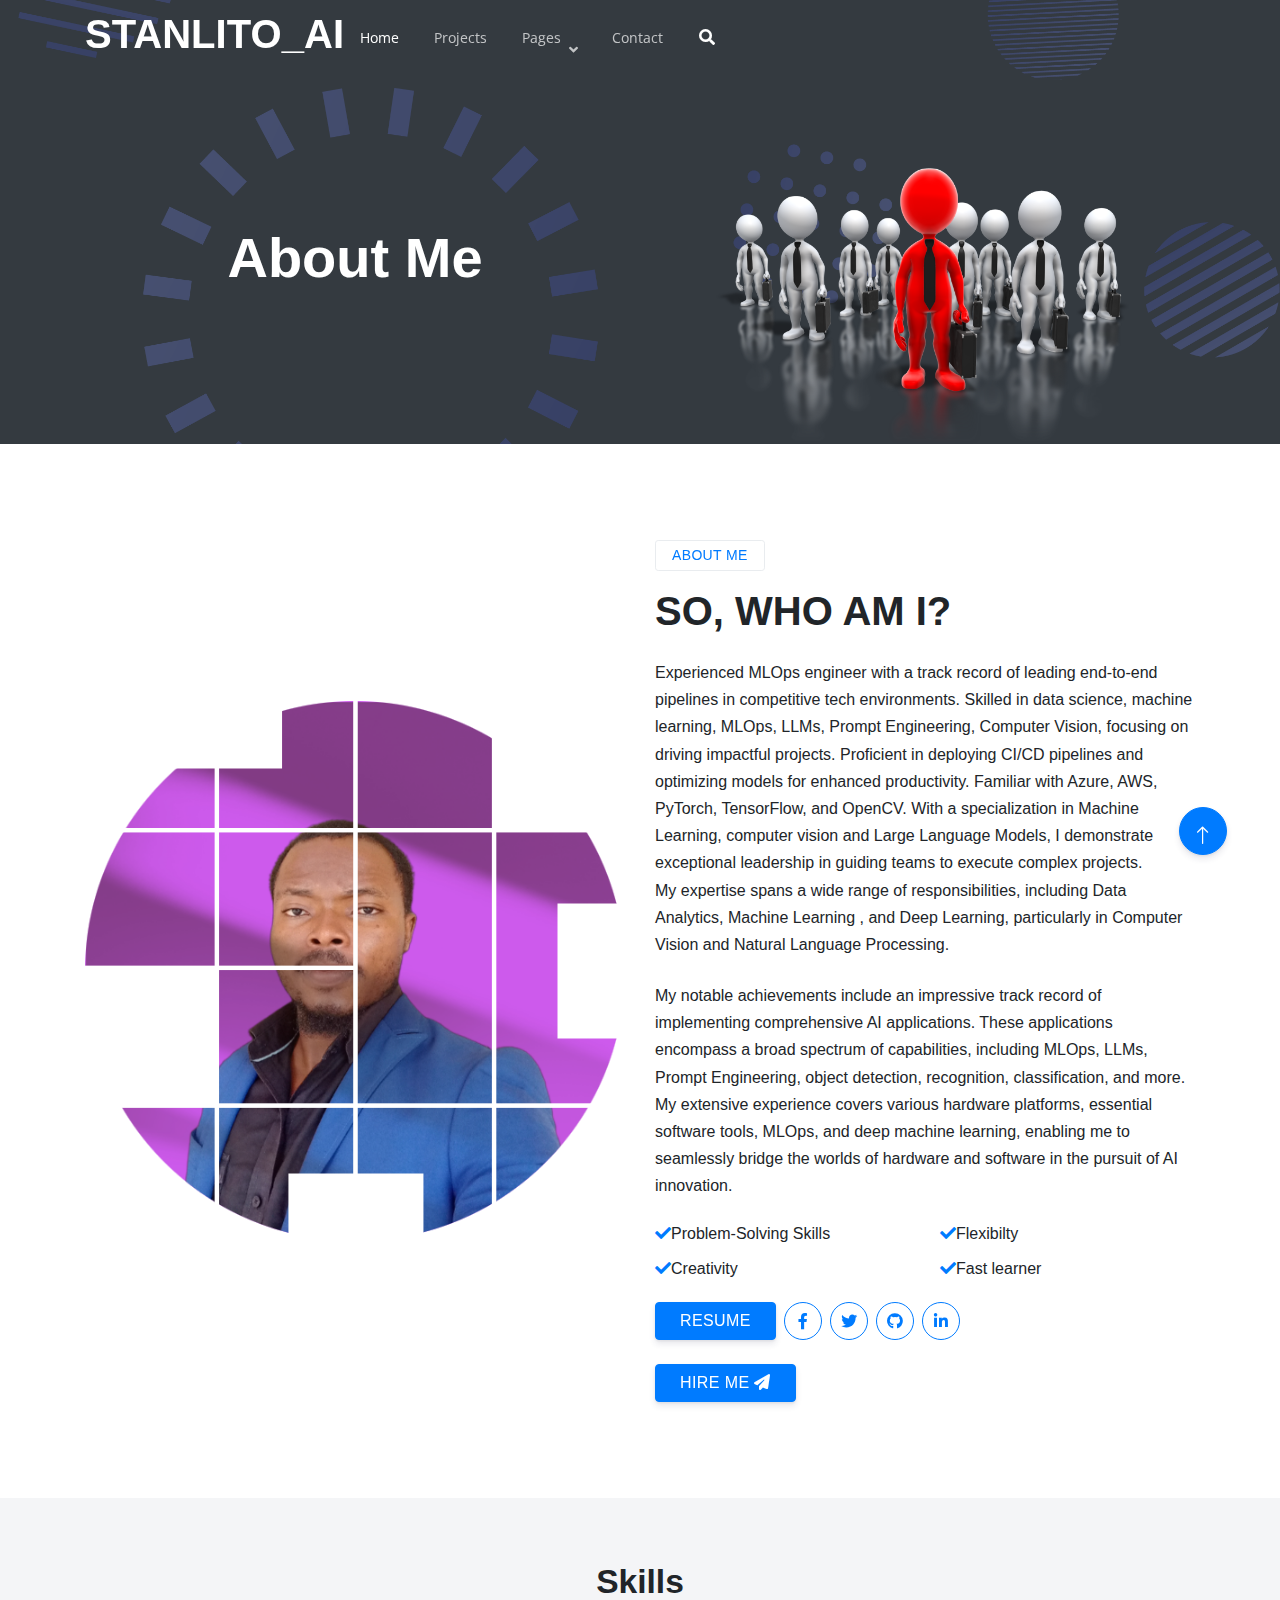
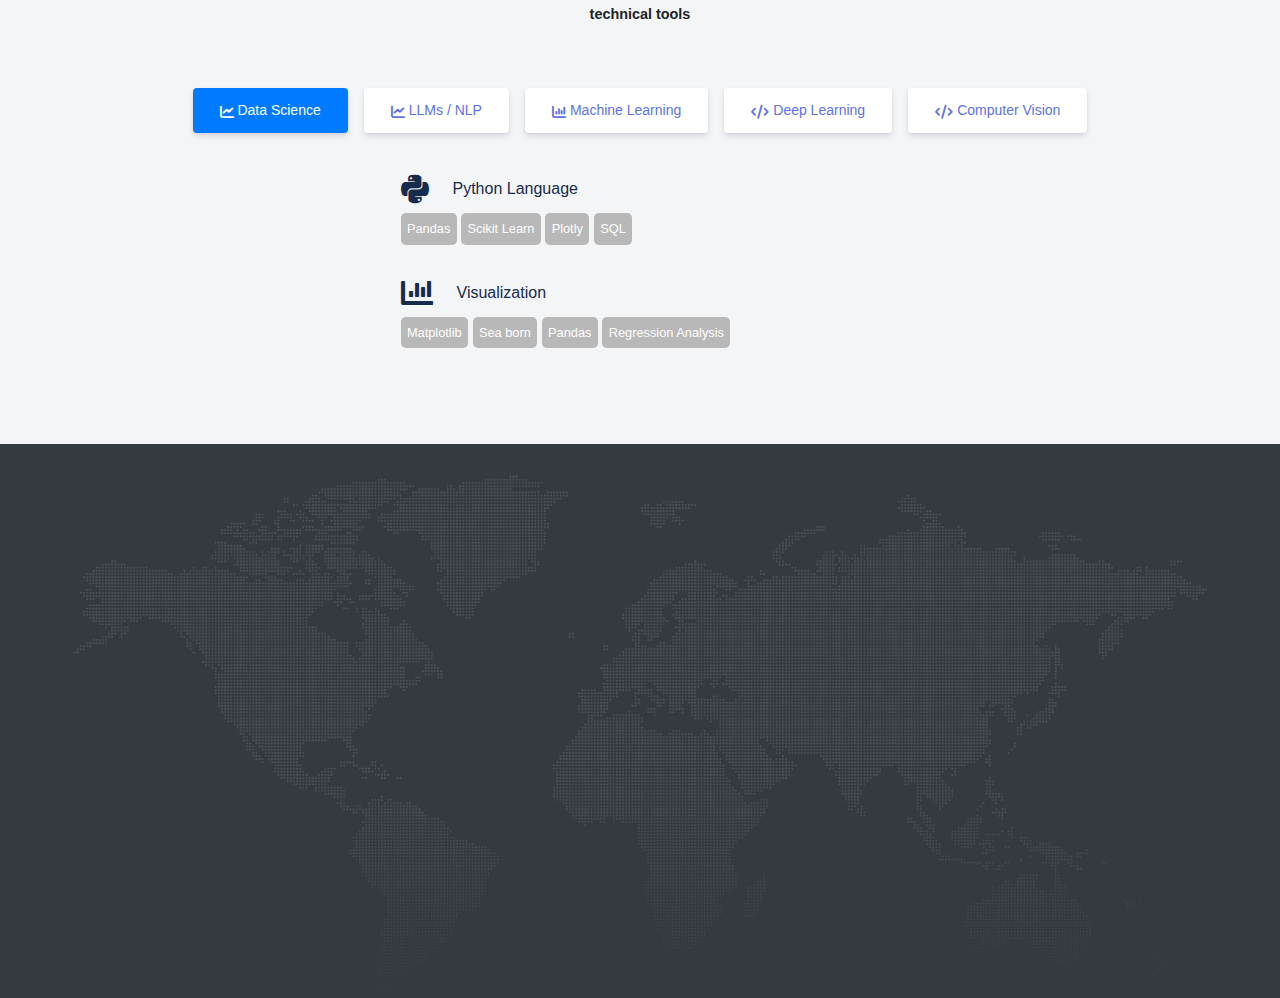
<file: index.html>
<!DOCTYPE html>
<html lang="en">

<head>
  <meta charset="utf-8">
  <title>Chidera Stanley</title>
  <meta content="width=device-width, initial-scale=1.0" name="viewport">
  <meta content="" name="keywords">
  <meta content="" name="description">

    <!-- Favicon -->
    <link href="inst/images/fav_dib.png" rel="icon" type="image/png"/>
    <link href="https://fonts.googleapis.com/css2?family=Poppins:wght@400;500;600&amp;display=swap" rel="stylesheet"/>
    <link href="inst/assets/vendor/nucleo/css/nucleo.css" rel="stylesheet"/>
    <link href="inst/assets/vendor/fontawesome/css/fontawesome.min.css" rel="stylesheet"/>
    <link href="inst/assets/vendor/fontawesome/css/all.min.css" rel="stylesheet"/>
    <link type="text/css" href="inst/assets/css/argon.min.css" rel="stylesheet"/>
    <link type="text/css" href="inst/assets/css/custom.css" rel="stylesheet"/>

    <!-- Favicon -->
    <link href="img/favicon.ico" rel="icon">
    <link rel="icon" href="img/icon.png" type="image/x-icon">

    <!-- Google Web Fonts -->
    <link rel="preconnect" href="https://fonts.googleapis.com">
    <link rel="preconnect" href="https://fonts.gstatic.com" crossorigin>
    <link href="https://fonts.googleapis.com/css2?family=Open+Sans:wght@400;600&family=Ubuntu:wght@500;700&display=swap"
        rel="stylesheet">

    <!-- Icon Font Stylesheet -->
    <link href="https://cdnjs.cloudflare.com/ajax/libs/font-awesome/5.10.0/css/all.min.css" rel="stylesheet">
    <link href="https://cdn.jsdelivr.net/npm/bootstrap-icons@1.4.1/font/bootstrap-icons.css" rel="stylesheet">

    <!-- Libraries Stylesheet -->
    <link href="lib/animate/animate.min.css" rel="stylesheet">
    <link href="lib/owlcarousel/assets/owl.carousel.min.css" rel="stylesheet">

    <!-- Customized Bootstrap Stylesheet -->
    <link href="css/bootstrap.min.css" rel="stylesheet">

    <!-- Template Stylesheet -->
    <link href="css/style.css" rel="stylesheet">
</head>

<body>
  <!-- Spinner Start -->
  <div id="spinner"
      class="show bg-white position-fixed translate-middle w-100 vh-100 top-50 start-50 d-flex align-items-center justify-content-center">
      <div class="spinner-grow text-primary" style="width: 3rem; height: 3rem;" role="status">
          <span class="sr-only">Loading...</span>
      </div>
  </div>
  <!-- Spinner End -->
  
  <!-- Navbar Start -->
  <div class="container-fluid sticky-top">
    <div class="container">
        <nav class="navbar navbar-expand-lg navbar-dark p-0">
            <a href="index.html" class="navbar-brand">
                <h1 class="text-white">Stanlito_AI<span class="text-dark"></span></h1>
            </a>
            <button type="button" class="navbar-toggler ms-auto me-0" data-bs-toggle="collapse"
                data-bs-target="#navbarCollapse">
                <span class="navbar-toggler-icon"></span>
            </button>
            <div class="collapse navbar-collapse" id="navbarCollapse">
                <div class="navbar-nav ms-auto">
                    
                    <a href="index.html" class="nav-item nav-link active">Home</a>
                    <a href="project.html" class="nav-item nav-link">Projects</a>
                    <div class="nav-item dropdown">
                        <a href="#" class="nav-link dropdown-toggle" data-bs-toggle="dropdown">Pages</a>
                        <div class="dropdown-menu bg-light mt-2">
                            <a href="project.html" class="dropdown-item">Case Study</a>
                            <a href="blog.html" class="dropdown-item">Blog</a>
                        </div>
                    </div>
                    <a href="contact.html" class="nav-item nav-link">Contact</a>
                </div>
                <butaton type="button" class="btn text-white p-0 d-none d-lg-block" data-bs-toggle="modal"
                    data-bs-target="#searchModal"><i class="fa fa-search"></i></butaton>
            </div>
        </nav>
    </div>
</div>
<!-- Navbar End -->

    



    
    


  <!-- Hero Start -->
  <div class="container-fluid pt-5 bg-dark hero-header">
      <div class="container pt-5">
          <div class="row g-5 pt-5">
              <div class="col-lg-6 align-self-center text-center text-lg-start mb-lg-5">
                  <h1 class="display-4 text-white mb-4 animated slideInRight">About Me</h1>
                
              </div>
              <div class="col-lg-6 align-self-end text-center text-lg-end">
                  <img class="img-fluid" src="img/hero-img.png" alt="" style="max-height: 300px;">
              </div>
          </div>
      </div>
  </div>
  <!-- Hero End -->


  <!-- Full Screen Search Start -->
  <div class="modal fade" id="searchModal" tabindex="-1">
      <div class="modal-dialog modal-fullscreen">
          <div class="modal-content" style="background: rgba(20, 24, 62, 0.7);">
              <div class="modal-header border-0">
                  <button type="button" class="btn btn-square bg-white btn-close" data-bs-dismiss="modal"
                      aria-label="Close"></button>
              </div>
              <div class="modal-body d-flex align-items-center justify-content-center">
                  <div class="input-group" style="max-width: 600px;">
                      <input type="text" class="form-control bg-transparent border-light p-3"
                          placeholder="Type search keyword">
                      <button class="btn btn-light px-4"><i class="bi bi-search"></i></button>
                  </div>
              </div>
          </div>
      </div>
  </div>
  <!-- Full Screen Search End -->


    <!-- About Start -->
    <div class="container-fluid py-5">
        <div class="container py-5">
            <div class="row g-5 align-items-center">
                <div class="col-lg-6 wow fadeIn" data-wow-delay="0.5s">
                    <div class="about-img">
                        <img class="img-fluid" src="img/team-1.jpg">
                    </div>
                </div>
                <div class="col-lg-6 wow fadeIn" data-wow-delay="0.5s">
                    <div class="btn btn-sm border rounded-pill text-primary px-3 mb-3">About Me</div>
                    <h1 class="mb-4">SO, WHO AM I?</h1>
                    <p class="mb-4">Experienced MLOps engineer with a track record of leading end-to-end pipelines in competitive tech environments. Skilled in data science, machine learning, MLOps, LLMs, Prompt Engineering, 
                      Computer Vision, focusing on driving impactful projects. Proficient in deploying CI/CD pipelines and optimizing models for enhanced productivity. Familiar with Azure, AWS, PyTorch, TensorFlow, and OpenCV.

                        With a specialization in Machine Learning, computer vision and Large Language Models, I demonstrate exceptional leadership in guiding teams to execute complex projects.
                        

                        <br>
                        My expertise spans a wide range of responsibilities, including Data Analytics, Machine Learning , and Deep Learning, particularly in Computer Vision and Natural Language Processing. 
                       
                    </p>
                    <p class="mb-4">
                        My notable achievements include an impressive track record of implementing comprehensive AI applications. These applications encompass a broad spectrum of capabilities, including MLOps, LLMs, Prompt Engineering, 
                      object detection, recognition, classification, and more. My extensive experience covers various hardware platforms, essential software tools, MLOps, and deep machine learning, enabling me to seamlessly bridge the worlds of hardware and software in the pursuit of AI innovation.
                    </p>
                    <div class="row g-3">
                        <div class="col-sm-6">
                            <h6 class="mb-3"><i class="fa fa-check text-primary me-2"></i>Problem-Solving Skills</h6>
                            <h6 class="mb-0"><i class="fa fa-check text-primary me-2"></i>Creativity</h6>
                        </div>
                        <div class="col-sm-6">
                            <h6 class="mb-3"><i class="fa fa-check text-primary me-2"></i>Flexibilty</h6>
                            <h6 class="mb-0"><i class="fa fa-check text-primary me-2"></i>Fast learner</h6>
                        </div>
                    </div>
                    <div class="d-flex align-items-center mt-4">
                        <a class="btn btn-primary rounded-pill px-4 me-3" href="https://drive.google.com/drive/folders/1fFW7-Fkb7WTA6N5-Fq1uafrrIWzgrNl6?usp=drive_link">Resume</a>
                        <a class="btn btn-outline-primary btn-square me-3" href="https://www.facebook.com/moses.chidera52" target="_blank"><i class="fab fa-facebook-f"></i></a>
                        <a class="btn btn-outline-primary btn-square me-3" href="https://twitter.com/Stanlito20"><i class="fab fa-twitter" target="_blank"></i></a>
                        <a class="btn btn-outline-primary btn-square me-3" href="https://github.com/Stanlito-AI"><i class="fab fa-github" target="_blank"></i></a>
                        <a class="btn btn-outline-primary btn-square" href="https://www.linkedin.com/in/stanlito/" target="_blank"><i class="fab fa-linkedin-in"></i></a>
                    </div>
                    <div class="d-flex align-items-center mt-4">
                      
                        <a class="btn btn-primary rounded-pill px-4 me-3" href="https://wa.me/2348140790458" target="_blank">Hire Me <i class="fa-solid fa-paper-plane"></i></a>
                    </div>
                </div>
            </div>
        </div>
    </div>
    <!-- About End -->


    <section class="section section-md section__bg">
        <div class="container" id="skill">
          <div class="col-sm">
            <div class="row align-items-center justify-content-center">
              <div class="col-sm col-sm-12 text-center">
                <h2 class="section__title">Skills</h2>
                <h3 class="section__subtitle">technical tools</h3>
              </div>
              <br/>
            </div>
            <div class="row align-items-center justify-content-center">
              <div class="col-sm col-sm-10">
                <div class="nav-wrapper">
                  <ul class="nav nav-pills nav-fill flex-column flex-sm-row" id="skills_tabset-menu" role="tablist">
                    <li class="nav-item">
                      <a class="nav-link mb-sm-3 mb-md-3 active" id="skills_tabset-DataScience-tab" data-toggle="tab" href="#skills_tabset-DataScience" role="tab" aria-controls="skills_tabset-DataScience" aria-selected="true">
                        <i class="fa-solid fa-chart-line "></i>
                        Data Science
                      </a>
                    </li>

                    <li class="nav-item">
                        <a class="nav-link mb-sm-3 mb-md-3" id="skills_tabset-DataScience-tab" data-toggle="tab" href="#skills_tabset-LLMs" role="tab" aria-controls="skills_tabset-LLMs" aria-selected="true">
                          <i class="fa-solid fa-chart-line "></i>
                          LLMs / NLP
                        </a>
                    </li>


                    <li class="nav-item">
                      <a class="nav-link mb-sm-3 mb-md-3" id="skills_tabset-DataAnalysis-tab" data-toggle="tab" href="#skills_tabset-MachineLearning" role="tab" aria-controls="skills_tabset-MachineLearning" aria-selected="true">
                        <i class="fa-solid fa-chart-column "></i>
                        Machine Learning
                      </a>
                    </li>
                    <li class="nav-item">
                      <a class="nav-link mb-sm-3 mb-md-3" id="skills_tabset-FrontendDevelopment-tab" data-toggle="tab" href="#skills_tabset-DeepLearning" role="tab" aria-controls="skills_tabset-DeepLearning" aria-selected="true">
                        <i class="fa-solid fa-code "></i>
                        Deep Learning
                      </a>
                    </li>

                    <li class="nav-item">
                        <a class="nav-link mb-sm-3 mb-md-3" id="skills_tabset-FrontendDevelopment-tab" data-toggle="tab" href="#skills_tabset-ComputerVision" role="tab" aria-controls="skills_tabset-ComputerVision" aria-selected="true">
                          <i class="fa-solid fa-code "></i>
                          Computer Vision
                        </a>
                    </li>

                  </ul>
                </div>

                <div class="tab-content" id="skills_tabset">
                  <div class="tab-pane fade show active" role="tabpanel" id="skills_tabset-DataScience" aria-labelledby="DataScience-tab">
                    
                    <div class="skill__tool">
                      <div class="skill__header">
                        <i class="fa-brands fa-python skill__icon"></i>
                        <span class="skill__header-text">Python Language</span>
                      </div>
                      <div class="skill_framework">
                        <span class="skill__badge">Pandas</span>
                        <span class="skill__badge">Scikit Learn</span>
                        <span class="skill__badge">Plotly</span>
                        <span class="skill__badge">SQL</span>
                      </div>
                    </div>

                    <div class="skill__tool">
                      <div class="skill__header">
                        <i class="fa-brands fa fa-bar-chart skill__icon"></i>
                        <span class="skill__header-text">Visualization</span>
                      </div>
                      <div class="skill_framework">
                        <span class="skill__badge">Matplotlib</span>
                        <span class="skill__badge">Sea born</span>
                        <span class="skill__badge">Pandas</span>
                        <span class="skill__badge">Regression Analysis</span>
                      </div>
                    </div>
                  
                  </div>


                  <div class="tab-pane fade" role="tabpanel" id="skills_tabset-LLMs" aria-labelledby="DataAnalysis-tab">
                    <div class="skill__tool">
                      <div class="skill__header">
                        <i class="fa-brands fa-python skill__icon"></i>
                        <span class="skill__header-text">Python Language</span>
                      </div>
                      <div class="skill_framework">
                        <span class="skill__badge">Openai API</span>
                        <span class="skill__badge">Langchain</span>
                        <span class="skill__badge">Gemini's API</span>
                        <span class="skill__badge">Bert</span>
                      </div>
                    </div>


                  </div>


                  <div class="tab-pane fade" role="tabpanel" id="skills_tabset-MachineLearning" aria-labelledby="DataAnalysis-tab">
                    <div class="skill__tool">
                      <div class="skill__header">
                        <i class="fa-brands fa-python skill__icon"></i>
                        <span class="skill__header-text">Python Language</span>
                      </div>
                      <div class="skill_framework">
                        <span class="skill__badge">Data Exploartion</span>
                        <span class="skill__badge">Pivot Tables</span>
                        <span class="skill__badge">Feature Engineering</span>
                        <span class="skill__badge">EDA</span>
                        <span class="skill__badge">Cleaning</span>
                        <span class="skill__badge">SQL</span>
                        <span class="skill__badge">Modelling</span>
                        <span class="skill__badge">Scikit-Learn</span>
                        <span class="skill__badge">Streamlit</span>
                      </div>
                      
                    </div>

                    <div class="skill__tool">
                      <div class="skill__header">
                        <i class="fa-brands fa fa-bar-chart skill__icon"></i>
                        <span class="skill__header-text">Classification models</span>
                      </div>
                      <div class="skill_framework">
                        <span class="skill__badge">Logistic regression </span>
                        <span class="skill__badge">Naive Bayes </span>
                        <span class="skill__badge">Decision trees </span>
                        <span class="skill__badge">Random forest </span>
                        <span class="skill__badge">K-nearest neighbor (KNN) </span>
                        <span class="skill__badge">Support vector machine </span>
                        <span class="skill__badge">XGBoost </span>
                      </div>
                    </div>
                    <div class="skill__tool">
                      <div class="skill__header">
                        <i class="fa-brands fa fa-bar-chart skill__icon"></i>
                        <span class="skill__header-text">Regression models </span>
                      </div>
                      <div class="skill_framework">
                        <span class="skill__badge">Linear regression</span>
                        <span class="skill__badge">Ridge regression </span>
                        <span class="skill__badge">Decision trees</span>
                        <span class="skill__badge">Random forest </span>
                        <span class="skill__badge">K-nearest neighbor (KNN)</span>
                        <span class="skill__badge">Neural network regression </span>
                        <span class="skill__badge">XGBoost </span>
                      </div>
                    </div>
                    <div class="skill__tool">
                      <div class="skill__header">
                        <i class="fa-brands fa fa-bar-chart skill__icon"></i>
                        <span class="skill__header-text">Visualization</span>
                      </div>
                      <div class="skill_framework">
                        <span class="skill__badge">Matplotlib</span>
                        <span class="skill__badge">Sea born</span>
                        <span class="skill__badge">Pandas</span>
                        <span class="skill__badge">Regression Analysis</span>
                      </div>
                    </div>

                    
                  </div>


                  <div class="tab-pane fade" role="tabpanel" id="skills_tabset-DeepLearning" aria-labelledby="DataAnalysis-tab">
                    <div class="skill__tool">
                      <div class="skill__header">
                        <i class="fa-brands fa-python skill__icon"></i>
                        <span class="skill__header-text">Python Language</span>
                      </div>
                      <div class="skill_framework">
                        <span class="skill__badge">Regression Analysis</span>
                        <span class="skill__badge">Classification Analysis</span>
                        <span class="skill__badge">Image Classification</span>
                        <span class="skill__badge">Keras</span>
                      </div>
                    </div>

                    <div class="skill__tool">
                      <div class="skill__header">
                        <i class="fa-brands fa-python skill__icon"></i>
                        <span class="skill__header-text">YOLO</span>
                      </div>
                      <div class="skill_framework">
                        <span class="skill__badge">Yolov5</span>
                        <span class="skill__badge">Yolov6</span>
                        <span class="skill__badge">Yolov7 </span>
                        <span class="skill__badge">Yolov8</span>
                        <span class="skill__badge">Yolov9</span>
                      </div>
                    </div>
                    <div class="skill__tool">
                      <div class="skill__header">
                        <i class="fa-brands fa-python skill__icon"></i>
                        <span class="skill__header-text">TensorFlow</span>
                      </div>
                      <div class="skill_framework">
                        <span class="skill__badge">Faster-RCNN</span>
                        <span class="skill__badge">MobileNet</span>
                        <span class="skill__badge">DeepLab </span>
                        <span class="skill__badge">CNN</span>
                        <span class="skill__badge">U-Net</span>
                      </div>
                    </div>

                    <div class="skill__tool">
                      <div class="skill__header">
                        <i class="fa-brands fa-python skill__icon"></i>
                        <span class="skill__header-text">PyTorch</span>
                      </div>
                      <div class="skill_framework">
                        <span class="skill__badge">AlexNet</span>
                        <span class="skill__badge">ResNet</span>
                        <span class="skill__badge">VGG </span>
                        <span class="skill__badge">CNN</span>
                        <span class="skill__badge">inception_v3</span>
                      </div>
                    </div>

                    <div class="skill__tool">
                      <div class="skill__header">
                        <i class="fa-brands fa-python skill__icon"></i>
                        <span class="skill__header-text">HuggingFace</span>
                      </div>
                      <div class="skill_framework">
                        <span class="skill__badge">Vision Transformer (ViT)</span>
                        <span class="skill__badge"> DETR</span>
                        <span class="skill__badge">detr-resnet-50</span>
                      </div>
                    </div>

                    <div class="skill__tool">
                      <div class="skill__header">
                        <i class="fa-brands fa fa-bar-chart skill__icon"></i>
                        <span class="skill__header-text">Visualization</span>
                      </div>
                      <div class="skill_framework">
                        <span class="skill__badge">Matplotlib</span>
                        <span class="skill__badge">Sea born</span>
                        <span class="skill__badge">Pandas</span>
                      </div>
                    </div>
            
                  </div>


                  <div class="tab-pane fade" role="tabpanel" id="skills_tabset-ComputerVision" aria-labelledby="DataAnalysis-tab">
                    <div class="skill__tool">
                      <div class="skill__header">
                        <i class="fa-brands fa-python skill__icon"></i>
                        <span class="skill__header-text">Python Language</span>
                      </div>
                      <div class="skill_framework">
                        <span class="skill__badge">MobileNet</span>
                        <span class="skill__badge">Fast RNN</span>
                        <span class="skill__badge">CNN</span>
                      </div>
                    </div>

                    <div class="skill__tool">
                      <div class="skill__header">
                        <i class="fa-brands fa-python skill__icon"></i>
                        <span class="skill__header-text">YOLO</span>
                      </div>
                      <div class="skill_framework">
                        <span class="skill__badge">Yolov5</span>
                        <span class="skill__badge">Yolov6</span>
                        <span class="skill__badge">Yolov7 </span>
                        <span class="skill__badge">Yolov8</span>
                        <span class="skill__badge">Yolov9</span>
                      </div>
                    </div>
                    <div class="skill__tool">
                      <div class="skill__header">
                        <i class="fa-brands fa-python skill__icon"></i>
                        <span class="skill__header-text">TensorFlow</span>
                      </div>
                      <div class="skill_framework">
                        <span class="skill__badge">Faster-RCNN</span>
                        <span class="skill__badge">MobileNet</span>
                        <span class="skill__badge">DeepLab </span>
                        <span class="skill__badge">CNN</span>
                        <span class="skill__badge">U-Net</span>
                      </div>
                    </div>

                    <div class="skill__tool">
                      <div class="skill__header">
                        <i class="fa-brands fa-python skill__icon"></i>
                        <span class="skill__header-text">PyTorch</span>
                      </div>
                      <div class="skill_framework">
                        <span class="skill__badge">AlexNet</span>
                        <span class="skill__badge">ResNet</span>
                        <span class="skill__badge">VGG </span>
                        <span class="skill__badge">CNN</span>
                        <span class="skill__badge">inception_v3</span>
                      </div>
                    </div>

                    <div class="skill__tool">
                      <div class="skill__header">
                        <i class="fa-brands fa-python skill__icon"></i>
                        <span class="skill__header-text">HuggingFace</span>
                      </div>
                      <div class="skill_framework">
                        <span class="skill__badge">Vision Transformer (ViT)</span>
                        <span class="skill__badge"> DETR</span>
                        <span class="skill__badge">detr-resnet-50</span>
                      </div>
                    </div>
                   
                  </div>
      
                </div>
              </div>
              <br/>
            </div>
          </div>
        </div>
      </section>













    <!-- Footer Start -->
    <div class="container-fluid bg-dark text-white-50 footer pt-5">
        <div class="container py-5">
            <div class="row g-5">
                <div class="col-md-6 col-lg-3 wow fadeIn" data-wow-delay="0.1s">
                    <a href="index.html" class="d-inline-block mb-3">
                        <h1 class="text-white">Stanlito_AI</h1>
                    </a>
                    <p class="mb-0">Elevate your business with Stanlito_AI – a trailblazer in the realm of Artificial Intelligence. Our commitment is to craft intelligent solutions that transcend boundaries, driving efficiency, fostering innovation, and cultivating sustainable growth.</p>
                </div>
                <div class="col-md-6 col-lg-3 wow fadeIn" data-wow-delay="0.3s">
                    <h5 class="text-white mb-4">Get In Touch</h5>
                    <p><i class="fa fa-map-marker-alt me-3"></i>Lagos, Nigeria</p>
                    <p><i class="fa fa-phone-alt me-3"></i>+2348140790458</p>
                    <p><i class="fa fa-envelope me-3"></i>mosesstanley99@gmail.com</p>
                    <div class="d-flex pt-2">
                        <a class="btn btn-outline-light btn-social" href="https://twitter.com/Stanlito20" target="_blank"><i class="fab fa-twitter"></i></a>
                        <a class="btn btn-outline-light btn-social" href="https://www.facebook.com/moses.chidera52" target="_blank"><i class="fab fa-facebook-f"></i></a>
                        <a class="btn btn-outline-light btn-social" href=""><i class="fab fa-youtube"></i></a>
                        <a class="btn btn-outline-light btn-social" href="https://github.com/Stanlito-AI" target="_blank"><i class="fab fa-github"></i></a>
                        <a class="btn btn-outline-light btn-social" href="https://www.linkedin.com/in/stanlito/" target="_blank"><i class="fab fa-linkedin-in"></i></a>
                    </div>
                </div>
                <div class="col-md-6 col-lg-3 wow fadeIn" data-wow-delay="0.5s">
                    <h5 class="text-white mb-4">Popular Links</h5>
                    <a class="btn btn-link" href="about.html">About Us</a>
                    <a class="btn btn-link" href="contact.html">Contact Us</a>
                    <a class="btn btn-link" href="">Privacy Policy</a>
                    <a class="btn btn-link" href="">Terms & Conditions</a>
                    <a class="btn btn-link" href="">Career</a>
                </div>
                <div class="col-md-6 col-lg-3 wow fadeIn" data-wow-delay="0.7s">
                    <h5 class="text-white mb-4">Our Services</h5>
                    <a class="btn btn-link" href="">Robotic Automation</a>
                    <a class="btn btn-link" href="">Machine Learning</a>
                    <a class="btn btn-link" href="">Predictive Analysis</a>
                    <a class="btn btn-link" href="">Data Science</a>
                    <a class="btn btn-link" href="">Robot Technology</a>
                </div>
            </div>
        </div>
        <div class="container wow fadeIn" data-wow-delay="0.1s">
            <div class="copyright">
                <div class="row">
                    <div class="col-md-6 text-center text-md-start mb-3 mb-md-0">
                        &copy; <a class="border-bottom" href="index.html">Stanlito_AI</a>, All Rights Reserved.
                        <a class="border-bottom" href="#"></a>  <a class="border-bottom" href=""></a>
                    </div>
                    <div class="col-md-6 text-center text-md-end">
                        <div class="footer-menu">
                            <a href="index.html">Home</a>
                            <a href="">Cookies</a>
                            <a href="">Help</a>
                            <a href="faq.html">FAQs</a>
                        </div>
                    </div>
                </div>
            </div>
        </div>
    </div>
    <!-- Footer End -->



    <!-- Back to Top -->
    <a href="#" class="btn btn-lg btn-primary btn-lg-square back-to-top pt-2"><i class="bi bi-arrow-up"></i></a>


    <!-- JavaScript Libraries -->
    <script src="https://ajax.googleapis.com/ajax/libs/jquery/3.6.1/jquery.min.js"></script>
    <script src="https://cdn.jsdelivr.net/npm/bootstrap@5.0.0/dist/js/bootstrap.bundle.min.js"></script>
    <script src="lib/wow/wow.min.js"></script>
    <script src="lib/easing/easing.min.js"></script>
    <script src="lib/waypoints/waypoints.min.js"></script>
    <script src="lib/counterup/counterup.min.js"></script>
    <script src="lib/owlcarousel/owl.carousel.min.js"></script>

    <!-- Template Javascript -->
    <script src="js/main.js"></script>


    <script src="inst/assets/vendor/jquery/jquery.min.js"></script>
    <script src="inst/assets/vendor/popper/popper.min.js"></script>
    <script src="inst/assets/vendor/bootstrap/bootstrap.min.js"></script>
    <script src="inst/assets/vendor/headroom/headroom.min.js"></script>
    <script src="inst/assets/vendor/onscreen/onscreen.min.js"></script>
    <script src="inst/assets/js/argon.min.js"></script>
    <script src="inst/assets/js/main.js"></script>
</body>

</html>
</file>
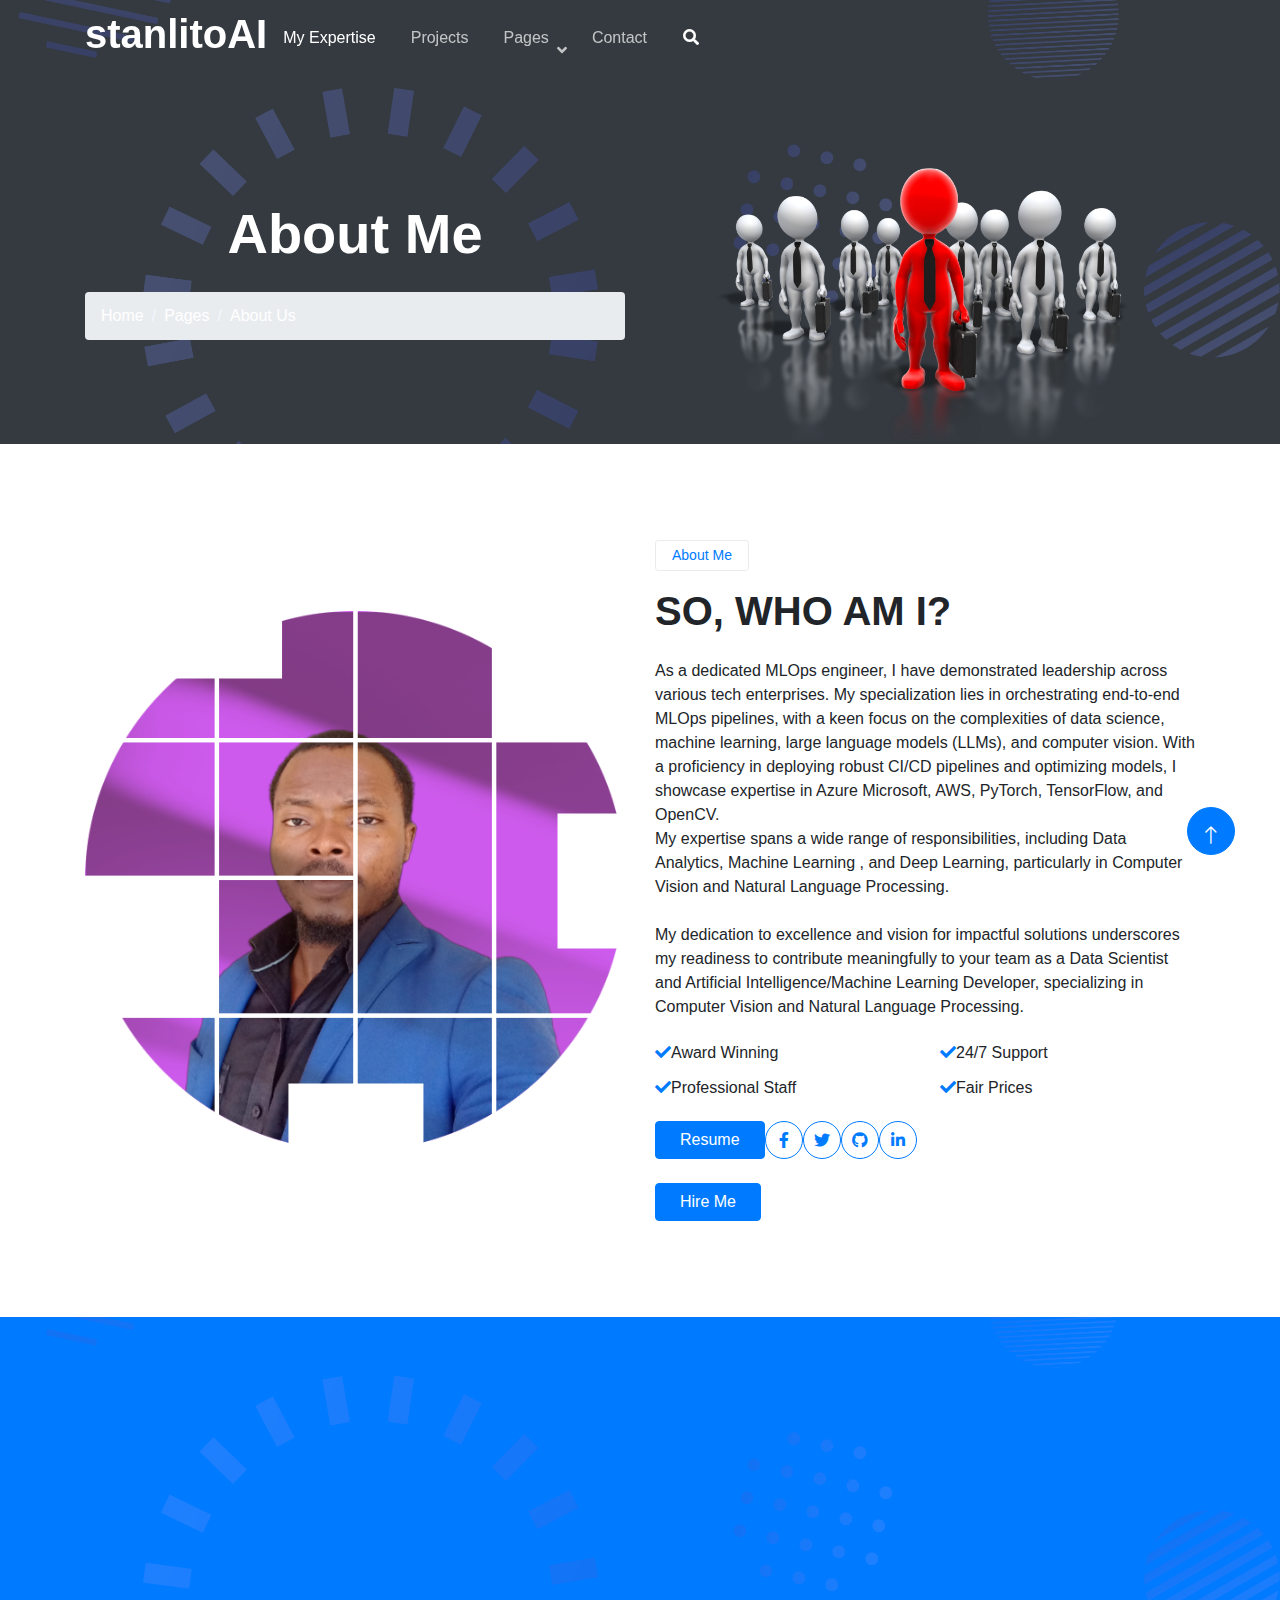
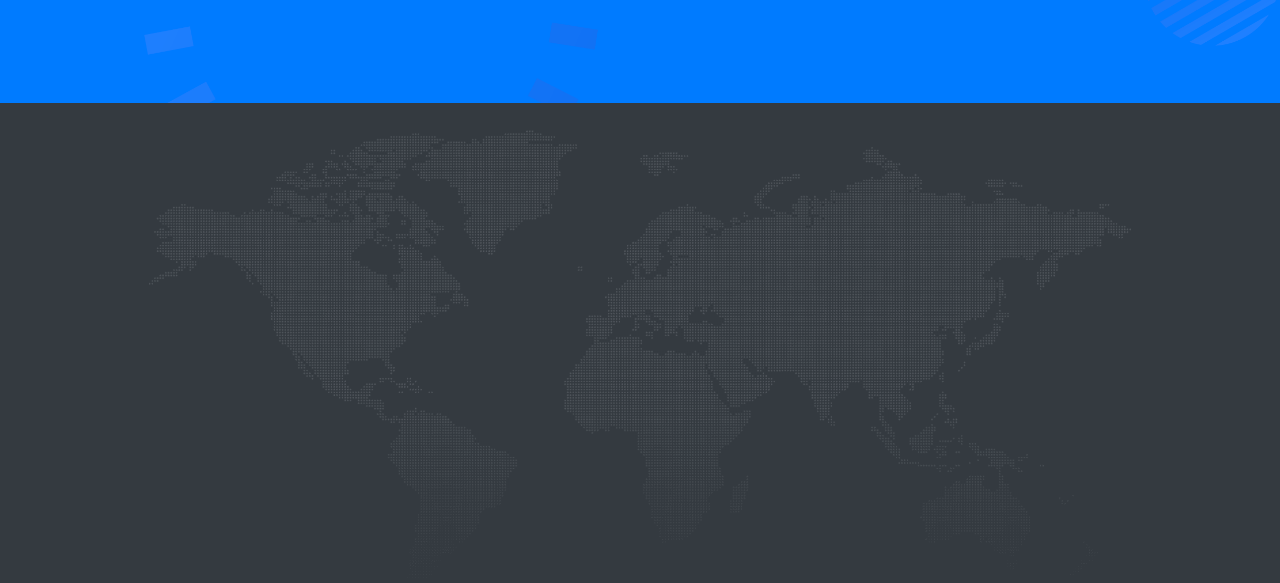
<file: about.html>
<!DOCTYPE html>
<html lang="en">

<head>
    <meta charset="utf-8">
    <title>Stanlito-AI</title>
    <meta content="width=device-width, initial-scale=1.0" name="viewport">
    <meta content="" name="keywords">
    <meta content="" name="description">

    <!-- Favicon -->
    <link href="img/favicon.ico" rel="icon">

    <!-- Google Web Fonts -->
    <link rel="preconnect" href="https://fonts.googleapis.com">
    <link rel="preconnect" href="https://fonts.gstatic.com" crossorigin>
    <link href="https://fonts.googleapis.com/css2?family=Open+Sans:wght@400;600&family=Ubuntu:wght@500;700&display=swap"
        rel="stylesheet">

    <!-- Icon Font Stylesheet -->
    <link href="https://cdnjs.cloudflare.com/ajax/libs/font-awesome/5.10.0/css/all.min.css" rel="stylesheet">
    <link href="https://cdn.jsdelivr.net/npm/bootstrap-icons@1.4.1/font/bootstrap-icons.css" rel="stylesheet">

    <!-- Libraries Stylesheet -->
    <link href="lib/animate/animate.min.css" rel="stylesheet">
    <link href="lib/owlcarousel/assets/owl.carousel.min.css" rel="stylesheet">

    <!-- Customized Bootstrap Stylesheet -->
    <link href="css/bootstrap.min.css" rel="stylesheet">

    <!-- Template Stylesheet -->
    <link href="css/style.css" rel="stylesheet">
</head>

<body>
    <!-- Spinner Start -->
    <div id="spinner"
        class="show bg-white position-fixed translate-middle w-100 vh-100 top-50 start-50 d-flex align-items-center justify-content-center">
        <div class="spinner-grow text-primary" style="width: 3rem; height: 3rem;" role="status">
            <span class="sr-only">Loading...</span>
        </div>
    </div>
    <!-- Spinner End -->


    <!-- Navbar Start -->
    <div class="container-fluid sticky-top">
        <div class="container">
            <nav class="navbar navbar-expand-lg navbar-dark p-0">
                <a href="index.html" class="navbar-brand">
                    <h1 class="text-white">stanlitoAI<span class="text-dark"></span></h1>
                </a>
                <button type="button" class="navbar-toggler ms-auto me-0" data-bs-toggle="collapse"
                    data-bs-target="#navbarCollapse">
                    <span class="navbar-toggler-icon"></span>
                </button>
                <div class="collapse navbar-collapse" id="navbarCollapse">
                    <div class="navbar-nav ms-auto">
                        
                        <a href="index.html" class="nav-item nav-link active">My Expertise</a>
                        <a href="project.html" class="nav-item nav-link">Projects</a>
                        <div class="nav-item dropdown">
                            <a href="#" class="nav-link dropdown-toggle" data-bs-toggle="dropdown">Pages</a>
                            <div class="dropdown-menu bg-light mt-2">
                                <a href="about.html" class="dropdown-item">About</a>
                                <a href="project.html" class="dropdown-item">Case Study</a>
                                <a href="team.html" class="dropdown-item">Blog</a>
                            </div>
                        </div>
                        <a href="contact.html" class="nav-item nav-link">Contact</a>
                    </div>
                    <butaton type="button" class="btn text-white p-0 d-none d-lg-block" data-bs-toggle="modal"
                        data-bs-target="#searchModal"><i class="fa fa-search"></i></butaton>
                </div>
            </nav>
        </div>
    </div>
    <!-- Navbar End -->


    <!-- Hero Start -->
    <div class="container-fluid pt-5 bg-dark hero-header">
        <div class="container pt-5">
            <div class="row g-5 pt-5">
                <div class="col-lg-6 align-self-center text-center text-lg-start mb-lg-5">
                    <h1 class="display-4 text-white mb-4 animated slideInRight">About Me</h1>
                    <nav aria-label="breadcrumb">
                        <ol class="breadcrumb justify-content-center justify-content-lg-start mb-0">
                            <li class="breadcrumb-item"><a class="text-white" href="#">Home</a></li>
                            <li class="breadcrumb-item"><a class="text-white" href="#">Pages</a></li>
                            <li class="breadcrumb-item text-white active" aria-current="page">About Us</li>
                        </ol>
                    </nav>
                </div>
                <div class="col-lg-6 align-self-end text-center text-lg-end">
                    <img class="img-fluid" src="img/hero-img.png" alt="" style="max-height: 300px;">
                </div>
            </div>
        </div>
    </div>
    <!-- Hero End -->


    <!-- Full Screen Search Start -->
    <div class="modal fade" id="searchModal" tabindex="-1">
        <div class="modal-dialog modal-fullscreen">
            <div class="modal-content" style="background: rgba(20, 24, 62, 0.7);">
                <div class="modal-header border-0">
                    <button type="button" class="btn btn-square bg-white btn-close" data-bs-dismiss="modal"
                        aria-label="Close"></button>
                </div>
                <div class="modal-body d-flex align-items-center justify-content-center">
                    <div class="input-group" style="max-width: 600px;">
                        <input type="text" class="form-control bg-transparent border-light p-3"
                            placeholder="Type search keyword">
                        <button class="btn btn-light px-4"><i class="bi bi-search"></i></button>
                    </div>
                </div>
            </div>
        </div>
    </div>
    <!-- Full Screen Search End -->


    <!-- About Start -->
    <div class="container-fluid py-5">
        <div class="container py-5">
            <div class="row g-5 align-items-center">
                <div class="col-lg-6 wow fadeIn" data-wow-delay="0.5s">
                    <div class="about-img">
                        <img class="img-fluid" src="img/team-1.jpg">
                    </div>
                </div>
                <div class="col-lg-6 wow fadeIn" data-wow-delay="0.5s">
                    <div class="btn btn-sm border rounded-pill text-primary px-3 mb-3">About Me</div>
                    <h1 class="mb-4">SO, WHO AM I?</h1>
                    <p class="mb-4">As a dedicated MLOps engineer, I have demonstrated leadership across various tech enterprises. My specialization lies in orchestrating end-to-end MLOps pipelines, with a keen focus on the complexities of data science, machine learning, large language models (LLMs), and computer vision. 

                        With a proficiency in deploying robust CI/CD pipelines and optimizing models, I showcase expertise in Azure Microsoft, AWS, PyTorch, TensorFlow, and OpenCV.
                        <br>
                        My expertise spans a wide range of responsibilities, including Data Analytics, Machine Learning , and Deep Learning, particularly in Computer Vision and Natural Language Processing. 
                       
                    </p>
                    <p class="mb-4">
                        My dedication to excellence and vision for impactful solutions underscores my readiness to contribute meaningfully to your team as a Data Scientist and Artificial Intelligence/Machine Learning Developer, 
                        specializing in Computer Vision and Natural Language Processing.
                    </p>
                    <div class="row g-3">
                        <div class="col-sm-6">
                            <h6 class="mb-3"><i class="fa fa-check text-primary me-2"></i>Award Winning</h6>
                            <h6 class="mb-0"><i class="fa fa-check text-primary me-2"></i>Professional Staff</h6>
                        </div>
                        <div class="col-sm-6">
                            <h6 class="mb-3"><i class="fa fa-check text-primary me-2"></i>24/7 Support</h6>
                            <h6 class="mb-0"><i class="fa fa-check text-primary me-2"></i>Fair Prices</h6>
                        </div>
                    </div>
                    <div class="d-flex align-items-center mt-4">
                        <a class="btn btn-primary rounded-pill px-4 me-3" href="https://drive.google.com/drive/folders/1fFW7-Fkb7WTA6N5-Fq1uafrrIWzgrNl6?usp=drive_link">Resume</a>
                        <a class="btn btn-outline-primary btn-square me-3" href="https://www.facebook.com/moses.chidera52" target="_blank"><i class="fab fa-facebook-f"></i></a>
                        <a class="btn btn-outline-primary btn-square me-3" href="https://twitter.com/Stanlito20"><i class="fab fa-twitter" target="_blank"></i></a>
                        <a class="btn btn-outline-primary btn-square me-3" href="https://github.com/Stanlito-AI"><i class="fab fa-github" target="_blank"></i></a>
                        <a class="btn btn-outline-primary btn-square" href="https://www.linkedin.com/in/stanlito/" target="_blank"><i class="fab fa-linkedin-in"></i></a>
                    </div>
                    <div class="d-flex align-items-center mt-4">
                        <a class="btn btn-primary rounded-pill px-4 me-3" href="https://wa.me/2348140790458" target="_blank">Hire Me</a>
                    </div>
                </div>
            </div>
        </div>
    </div>
    <!-- About End -->


    <!-- Newsletter Start -->
    <div class="container-fluid bg-primary newsletter py-5">
        <div class="container">
            <div class="row g-5 align-items-center">
                <div class="col-md-5 ps-lg-0 pt-5 pt-md-0 text-start wow fadeIn" data-wow-delay="0.3s">
                    <img class="img-fluid" src="img/newsletter.png" alt="">
                </div>
                <div class="col-md-7 py-5 newsletter-text wow fadeIn" data-wow-delay="0.5s">
                    <div class="btn btn-sm border rounded-pill text-white px-3 mb-3">Newsletter</div>
                    <h1 class="text-white mb-4">Let's subscribe the newsletter</h1>
                    <div class="position-relative w-100 mt-3 mb-2">
                        <input class="form-control border-0 rounded-pill w-100 ps-4 pe-5" type="text"
                            placeholder="Enter Your Email" style="height: 48px;">
                        <button type="button" class="btn shadow-none position-absolute top-0 end-0 mt-1 me-2"><i
                                class="fa fa-paper-plane text-primary fs-4"></i></button>
                    </div>
                    
                </div>
            </div>
        </div>
    </div>
    <!-- Newsletter End -->


    <!-- Footer Start -->
    <div class="container-fluid bg-dark text-white-50 footer pt-5">
        <div class="container py-5">
            <div class="row g-5">
                <div class="col-md-6 col-lg-3 wow fadeIn" data-wow-delay="0.1s">
                    <a href="index.html" class="d-inline-block mb-3">
                        <h1 class="text-white">Stanlito_AI</h1>
                    </a>
                    <p class="mb-0">Elevate your business with Stanlito_AI – a trailblazer in the realm of Artificial Intelligence. Our commitment is to craft intelligent solutions that transcend boundaries, driving efficiency, fostering innovation, and cultivating sustainable growth.</p>
                </div>
                <div class="col-md-6 col-lg-3 wow fadeIn" data-wow-delay="0.3s">
                    <h5 class="text-white mb-4">Get In Touch</h5>
                    <p><i class="fa fa-map-marker-alt me-3"></i>Lagos, Nigeria</p>
                    <p><i class="fa fa-phone-alt me-3"></i>+2348140790458</p>
                    <p><i class="fa fa-envelope me-3"></i>mosesstanley99@gmail.com</p>
                    <div class="d-flex pt-2">
                        <a class="btn btn-outline-light btn-social" href="https://twitter.com/Stanlito20" target="_blank"><i class="fab fa-twitter"></i></a>
                        <a class="btn btn-outline-light btn-social" href="https://www.facebook.com/moses.chidera52" target="_blank"><i class="fab fa-facebook-f"></i></a>
                        <a class="btn btn-outline-light btn-social" href=""><i class="fab fa-youtube"></i></a>
                        <a class="btn btn-outline-light btn-social" href="https://github.com/Stanlito-AI" target="_blank"><i class="fab fa-github"></i></a>
                        <a class="btn btn-outline-light btn-social" href="https://www.linkedin.com/in/stanlito/" target="_blank"><i class="fab fa-linkedin-in"></i></a>
                    </div>
                </div>
                <div class="col-md-6 col-lg-3 wow fadeIn" data-wow-delay="0.5s">
                    <h5 class="text-white mb-4">Popular Links</h5>
                    <a class="btn btn-link" href="about.html">About Us</a>
                    <a class="btn btn-link" href="contact.html">Contact Us</a>
                    <a class="btn btn-link" href="">Privacy Policy</a>
                    <a class="btn btn-link" href="">Terms & Conditions</a>
                    <a class="btn btn-link" href="">Career</a>
                </div>
                <div class="col-md-6 col-lg-3 wow fadeIn" data-wow-delay="0.7s">
                    <h5 class="text-white mb-4">Our Services</h5>
                    <a class="btn btn-link" href="">Robotic Automation</a>
                    <a class="btn btn-link" href="">Machine Learning</a>
                    <a class="btn btn-link" href="">Predictive Analysis</a>
                    <a class="btn btn-link" href="">Data Science</a>
                    <a class="btn btn-link" href="">Robot Technology</a>
                </div>
            </div>
        </div>
        <div class="container wow fadeIn" data-wow-delay="0.1s">
            <div class="copyright">
                <div class="row">
                    <div class="col-md-6 text-center text-md-start mb-3 mb-md-0">
                        &copy; <a class="border-bottom" href="index.html">Stanlito_AI</a>, All Rights Reserved.
                        <a class="border-bottom" href="#"></a>  <a class="border-bottom" href=""></a>
                    </div>
                    <div class="col-md-6 text-center text-md-end">
                        <div class="footer-menu">
                            <a href="index.html">Home</a>
                            <a href="">Cookies</a>
                            <a href="">Help</a>
                            <a href="faq.html">FAQs</a>
                        </div>
                    </div>
                </div>
            </div>
        </div>
    </div>
    <!-- Footer End -->



    <!-- Back to Top -->
    <a href="#" class="btn btn-lg btn-primary btn-lg-square back-to-top pt-2"><i class="bi bi-arrow-up"></i></a>


    <!-- JavaScript Libraries -->
    <script src="https://ajax.googleapis.com/ajax/libs/jquery/3.6.1/jquery.min.js"></script>
    <script src="https://cdn.jsdelivr.net/npm/bootstrap@5.0.0/dist/js/bootstrap.bundle.min.js"></script>
    <script src="lib/wow/wow.min.js"></script>
    <script src="lib/easing/easing.min.js"></script>
    <script src="lib/waypoints/waypoints.min.js"></script>
    <script src="lib/counterup/counterup.min.js"></script>
    <script src="lib/owlcarousel/owl.carousel.min.js"></script>

    <!-- Template Javascript -->
    <script src="js/main.js"></script>
</body>

</html>
</file>
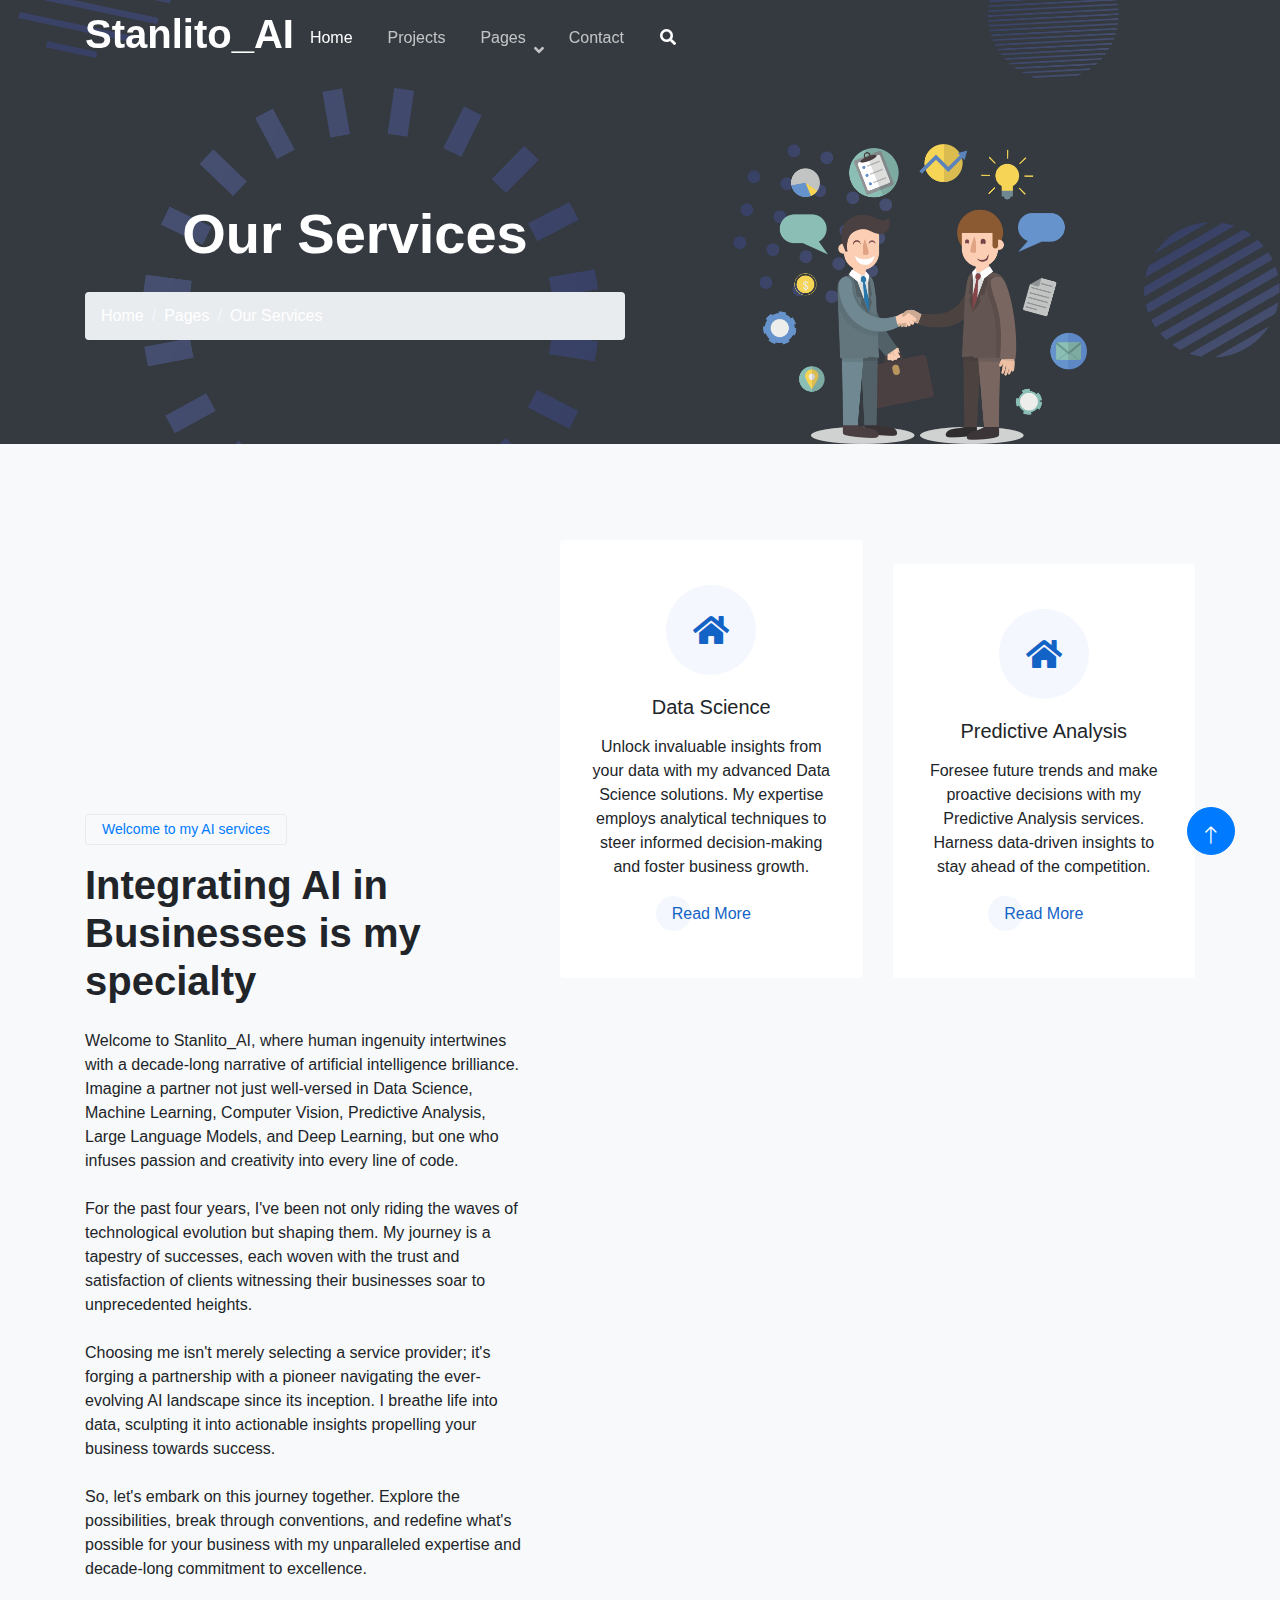
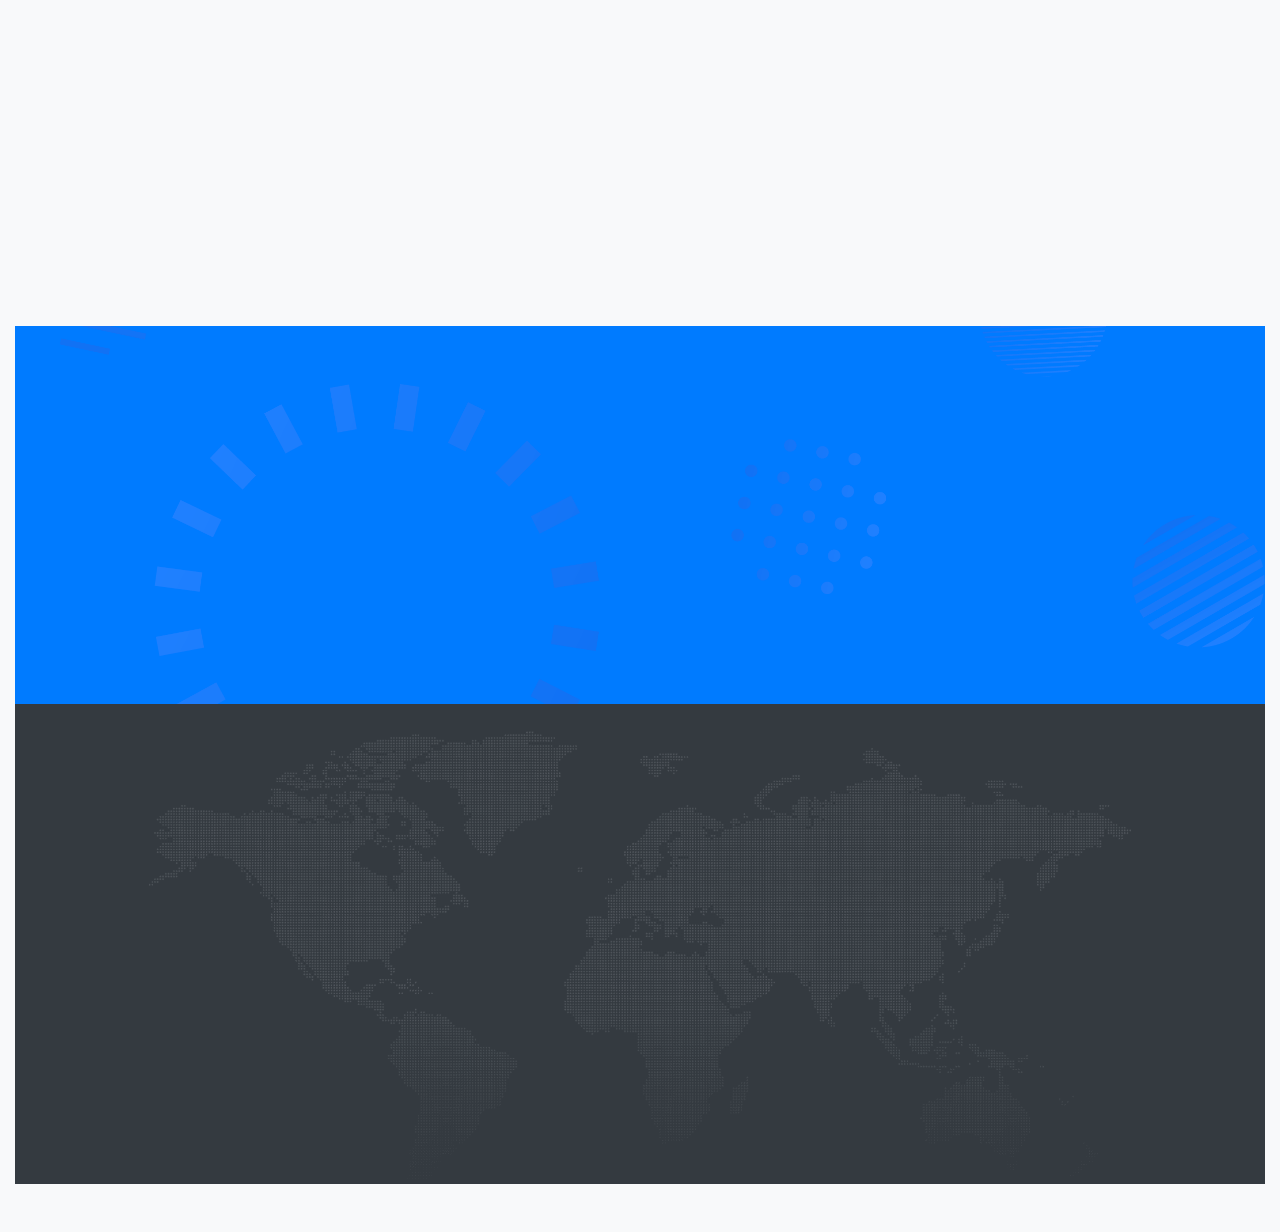
<file: blog.html>
<!DOCTYPE html>
<html lang="en">

<head>
    <meta charset="utf-8">
    <title>Stanlito-AI</title>
    <meta content="width=device-width, initial-scale=1.0" name="viewport">
    <meta content="" name="keywords">
    <meta content="" name="description">

    <!-- Favicon -->
    <link href="img/favicon.ico" rel="icon">

    <!-- Google Web Fonts -->
    <link rel="preconnect" href="https://fonts.googleapis.com">
    <link rel="preconnect" href="https://fonts.gstatic.com" crossorigin>
    <link href="https://fonts.googleapis.com/css2?family=Open+Sans:wght@400;600&family=Ubuntu:wght@500;700&display=swap"
        rel="stylesheet">

    <!-- Icon Font Stylesheet -->
    <link href="https://cdnjs.cloudflare.com/ajax/libs/font-awesome/5.10.0/css/all.min.css" rel="stylesheet">
    <link href="https://cdn.jsdelivr.net/npm/bootstrap-icons@1.4.1/font/bootstrap-icons.css" rel="stylesheet">

    <!-- Libraries Stylesheet -->
    <link href="lib/animate/animate.min.css" rel="stylesheet">
    <link href="lib/owlcarousel/assets/owl.carousel.min.css" rel="stylesheet">

    <!-- Customized Bootstrap Stylesheet -->
    <link href="css/bootstrap.min.css" rel="stylesheet">

    <!-- Template Stylesheet -->
    <link href="css/style.css" rel="stylesheet">
</head>

<body>
    <!-- Spinner Start -->
    <div id="spinner"
        class="show bg-white position-fixed translate-middle w-100 vh-100 top-50 start-50 d-flex align-items-center justify-content-center">
        <div class="spinner-grow text-primary" style="width: 3rem; height: 3rem;" role="status">
            <span class="sr-only">Loading...</span>
        </div>
    </div>
    <!-- Spinner End -->


    <!-- Navbar Start -->
    <div class="container-fluid sticky-top">
        <div class="container">
            <nav class="navbar navbar-expand-lg navbar-dark p-0">
                <a href="index.html" class="navbar-brand">
                    <h1 class="text-white">Stanlito_AI<span class="text-dark"></span></h1>
                </a>
                <button type="button" class="navbar-toggler ms-auto me-0" data-bs-toggle="collapse"
                    data-bs-target="#navbarCollapse">
                    <span class="navbar-toggler-icon"></span>
                </button>
                <div class="collapse navbar-collapse" id="navbarCollapse">
                    <div class="navbar-nav ms-auto">
                        
                        <a href="index.html" class="nav-item nav-link active">Home</a>
                        <a href="project.html" class="nav-item nav-link">Projects</a>
                        <div class="nav-item dropdown">
                            <a href="#" class="nav-link dropdown-toggle" data-bs-toggle="dropdown">Pages</a>
                            <div class="dropdown-menu bg-light mt-2">
                                <a href="project.html" class="dropdown-item">Case Study</a>
                                <a href="blog.html" class="dropdown-item">Blog</a>
                            </div>
                        </div>
                        <a href="contact.html" class="nav-item nav-link">Contact</a>
                    </div>
                    <butaton type="button" class="btn text-white p-0 d-none d-lg-block" data-bs-toggle="modal"
                        data-bs-target="#searchModal"><i class="fa fa-search"></i></butaton>
                </div>
            </nav>
        </div>
    </div>
    <!-- Navbar End -->

    <!-- Hero Start -->
    <div class="container-fluid pt-5 bg-dark hero-header">
        <div class="container pt-5">
            <div class="row g-5 pt-5">
                <div class="col-lg-6 align-self-center text-center text-lg-start mb-lg-5">
                    <h1 class="display-4 text-white mb-4 animated slideInRight">Our Services</h1>
                    <nav aria-label="breadcrumb">
                        <ol class="breadcrumb justify-content-center justify-content-lg-start mb-0">
                            <li class="breadcrumb-item"><a class="text-white" href="#">Home</a></li>
                            <li class="breadcrumb-item"><a class="text-white" href="#">Pages</a></li>
                            <li class="breadcrumb-item text-white active" aria-current="page">Our Services</li>
                        </ol>
                    </nav>
                </div>
                <div class="col-lg-6 align-self-end text-center text-lg-end">
                    <img class="img-fluid" src="img/hero-img2.png" alt="" style="max-height: 300px;">
                </div>
            </div>
        </div>
    </div>
    <!-- Hero End -->


    <!-- Full Screen Search Start -->
    <div class="modal fade" id="searchModal" tabindex="-1">
        <div class="modal-dialog modal-fullscreen">
            <div class="modal-content" style="background: rgba(20, 24, 62, 0.7);">
                <div class="modal-header border-0">
                    <button type="button" class="btn btn-square bg-white btn-close" data-bs-dismiss="modal"
                        aria-label="Close"></button>
                </div>
                <div class="modal-body d-flex align-items-center justify-content-center">
                    <div class="input-group" style="max-width: 600px;">
                        <input type="text" class="form-control bg-transparent border-light p-3"
                            placeholder="Type search keyword">
                        <button class="btn btn-light px-4"><i class="bi bi-search"></i></button>
                    </div>
                </div>
            </div>
        </div>
    </div>
    <!-- Full Screen Search End -->


    <!-- Service Start -->
    <div class="container-fluid bg-light py-5">
    <div class="container py-5">
        <div class="row g-5 align-items-center">
            <div class="col-lg-5 wow fadeIn" data-wow-delay="0.1s">
                <div class="btn btn-sm border rounded-pill text-primary px-3 mb-3">Welcome to my AI services</div>
                <h1 class="mb-4">Integrating AI in Businesses is my specialty</h1>
                <p class="mb-4">Welcome to Stanlito_AI, where human ingenuity intertwines with a decade-long narrative of artificial intelligence brilliance. Imagine a partner not just well-versed in Data Science, Machine Learning, Computer Vision, Predictive Analysis, Large Language Models, and Deep Learning, but one who infuses passion and creativity into every line of code.</p>
                <p class="mb-4">For the past four years, I've been not only riding the waves of technological evolution but shaping them. My journey is a tapestry of successes, each woven with the trust and satisfaction of clients witnessing their businesses soar to unprecedented heights.</p>
                <p class="mb-4">Choosing me isn't merely selecting a service provider; it's forging a partnership with a pioneer navigating the ever-evolving AI landscape since its inception. I breathe life into data, sculpting it into actionable insights propelling your business towards success.</p>
                <p class="mb-4">So, let's embark on this journey together. Explore the possibilities, break through conventions, and redefine what's possible for your business with my unparalleled expertise and decade-long commitment to excellence.</p>
                
            </div>
            
            <div class="col-lg-7">
                <div class="row g-4">
                    <div class="col-md-6">
                        <div class="row g-4">
                            <div class="col-12 wow fadeIn" data-wow-delay="0.1s">
                                <div class="service-item d-flex flex-column justify-content-center text-center rounded">
                                    <div class="service-icon btn-square">
                                        <i class="fa fa-home fa-2x"></i>
                                    </div>
                                    <h5 class="mb-3">Data Science</h5>
                                    <p>Unlock invaluable insights from your data with my advanced Data Science solutions. My expertise employs analytical techniques to steer informed decision-making and foster business growth.</p>
                                    <a class="btn px-3 mt-auto mx-auto" href="">Read More</a>
                                </div>
                            </div>
                            <div class="col-12 wow fadeIn" data-wow-delay="0.1s">
                                <div class="service-item d-flex flex-column justify-content-center text-center rounded">
                                    <div class="service-icon btn-square">
                                        <i class="fa fa-home fa-2x"></i>
                                    </div>
                                    <h5 class="mb-3">Machine Learning</h5>
                                    <p>Leverage the power of machine learning to optimize your business operations. My tailored solutions streamline processes, enhance efficiency, and nurture innovation.</p>
                                    <a class="btn px-3 mt-auto mx-auto" href="">Read More</a>
                                </div>
                            </div>
                            <div class="col-12 wow fadeIn" data-wow-delay="0.5s">
                                <div class="service-item d-flex flex-column justify-content-center text-center rounded">
                                    <div class="service-icon btn-square">
                                        <i class="fa fa-home fa-2x"></i>
                                    </div>
                                    <h5 class="mb-3">Computer Vision</h5>
                                    <p>Empower machines to interpret and comprehend the visual world. My Computer Vision solutions bring efficiency and precision to image and video analysis, elevating your business capabilities.</p>
                                    <a class="btn px-3 mt-auto mx-auto" href="">Read More</a>
                                </div>
                            </div>
                        </div>
                        
                    </div>
                    <div class="col-md-6 pt-md-4">
                        <div class="row g-4">
                            <div class="col-12 wow fadeIn" data-wow-delay="0.3s">
                                <div class="service-item d-flex flex-column justify-content-center text-center rounded">
                                    <div class="service-icon btn-square">
                                        <i class="fa fa-home fa-2x"></i>
                                    </div>
                                    <h5 class="mb-3">Predictive Analysis</h5>
                                    <p>Foresee future trends and make proactive decisions with my Predictive Analysis services. Harness data-driven insights to stay ahead of the competition.</p>
                                    <a class="btn px-3 mt-auto mx-auto" href="">Read More</a>
                                </div>
                            </div>
                            <div class="col-12 wow fadeIn" data-wow-delay="0.7s">
                                <div class="service-item d-flex flex-column justify-content-center text-center rounded">
                                    <div class="service-icon btn-square">
                                        <i class="fa fa-home fa-2x"></i>
                                    </div>
                                    <h5 class="mb-3">Large Language Models</h5>
                                    <p>Discover the potential of large language models for natural language processing. My solutions empower your applications with advanced language comprehension and generation.</p>
                                    <a class="btn px-3 mt-auto mx-auto" href="">Read More</a>
                                </div>
                            </div>
                            <div class="col-12 wow fadeIn" data-wow-delay="0.3s">
                                <div class="service-item d-flex flex-column justify-content-center text-center rounded">
                                    <div class="service-icon btn-square">
                                        <i class="fa fa-home fa-2x"></i>
                                    </div>
                                    <h5 class="mb-3">Deep Learning</h5>
                                    <p>Immerse your business in the realm of Deep Learning. My solutions harness neural networks to tackle complex problems and achieve breakthroughs in AI applications.</p>
                                    <a class="btn px-3 mt-auto mx-auto" href="">Read More</a>
                                </div>
                        </div>
                    </div>
                </div>
            </div>
        </div>
    </div>
</div>
<!-- Elevate Your Business with AI Excellence -->



    <!-- Newsletter Start -->
    <div class="container-fluid bg-primary newsletter py-5">
        <div class="container">
            <div class="row g-5 align-items-center">
                <div class="col-md-5 ps-lg-0 pt-5 pt-md-0 text-start wow fadeIn" data-wow-delay="0.3s">
                    <img class="img-fluid" src="img/newsletter.png" alt="">
                </div>
                <div class="col-md-7 py-5 newsletter-text wow fadeIn" data-wow-delay="0.5s">
                    <div class="btn btn-sm border rounded-pill text-white px-3 mb-3">Newsletter</div>
                    <h1 class="text-white mb-4">Let's subscribe the newsletter</h1>
                    <div class="position-relative w-100 mt-3 mb-2">
                        <input class="form-control border-0 rounded-pill w-100 ps-4 pe-5" type="text"
                            placeholder="Enter Your Email" style="height: 48px;">
                        <button type="button" class="btn shadow-none position-absolute top-0 end-0 mt-1 me-2"><i
                                class="fa fa-paper-plane text-primary fs-4"></i></button>
                    </div>
                </div>
            </div>
        </div>
    </div>
    <!-- Newsletter End -->


    <!-- Footer Start -->
    <div class="container-fluid bg-dark text-white-50 footer pt-5">
        <div class="container py-5">
            <div class="row g-5">
                <div class="col-md-6 col-lg-3 wow fadeIn" data-wow-delay="0.1s">
                    <a href="index.html" class="d-inline-block mb-3">
                        <h1 class="text-white">Stanlito_AI</h1>
                    </a>
                    <p class="mb-0">Elevate your business with Stanlito_AI – a trailblazer in the realm of Artificial Intelligence. Our commitment is to craft intelligent solutions that transcend boundaries, driving efficiency, fostering innovation, and cultivating sustainable growth.</p>
                </div>
                <div class="col-md-6 col-lg-3 wow fadeIn" data-wow-delay="0.3s">
                    <h5 class="text-white mb-4">Get In Touch</h5>
                    <p><i class="fa fa-map-marker-alt me-3"></i>Lagos, Nigeria</p>
                    <p><i class="fa fa-phone-alt me-3"></i>+2348140790458</p>
                    <p><i class="fa fa-envelope me-3"></i>mosesstanley99@gmail.com</p>
                    <div class="d-flex pt-2">
                        <a class="btn btn-outline-light btn-social" href="https://twitter.com/Stanlito20" target="_blank"><i class="fab fa-twitter"></i></a>
                        <a class="btn btn-outline-light btn-social" href="https://www.facebook.com/moses.chidera52" target="_blank"><i class="fab fa-facebook-f"></i></a>
                        <a class="btn btn-outline-light btn-social" href=""><i class="fab fa-youtube"></i></a>
                        <a class="btn btn-outline-light btn-social" href="https://github.com/Stanlito-AI" target="_blank"><i class="fab fa-github"></i></a>
                        <a class="btn btn-outline-light btn-social" href="https://www.linkedin.com/in/stanlito/" target="_blank"><i class="fab fa-linkedin-in"></i></a>
                    </div>
                </div>
                <div class="col-md-6 col-lg-3 wow fadeIn" data-wow-delay="0.5s">
                    <h5 class="text-white mb-4">Popular Links</h5>
                    <a class="btn btn-link" href="about.html">About Us</a>
                    <a class="btn btn-link" href="contact.html">Contact Us</a>
                    <a class="btn btn-link" href="">Privacy Policy</a>
                    <a class="btn btn-link" href="">Terms & Conditions</a>
                    <a class="btn btn-link" href="">Career</a>
                </div>
                <div class="col-md-6 col-lg-3 wow fadeIn" data-wow-delay="0.7s">
                    <h5 class="text-white mb-4">Our Services</h5>
                    <a class="btn btn-link" href="">Robotic Automation</a>
                    <a class="btn btn-link" href="">Machine Learning</a>
                    <a class="btn btn-link" href="">Predictive Analysis</a>
                    <a class="btn btn-link" href="">Data Science</a>
                    <a class="btn btn-link" href="">Robot Technology</a>
                </div>
            </div>
        </div>
        <div class="container wow fadeIn" data-wow-delay="0.1s">
            <div class="copyright">
                <div class="row">
                    <div class="col-md-6 text-center text-md-start mb-3 mb-md-0">
                        &copy; <a class="border-bottom" href="index.html">Stanlito_AI</a>, All Rights Reserved.
                        <a class="border-bottom" href="#"></a>  <a class="border-bottom" href=""></a>
                    </div>
                    <div class="col-md-6 text-center text-md-end">
                        <div class="footer-menu">
                            <a href="index.html">Home</a>
                            <a href="">Cookies</a>
                            <a href="">Help</a>
                            <a href="faq.html">FAQs</a>
                        </div>
                    </div>
                </div>
            </div>
        </div>
    </div>
    <!-- Footer End -->



    <!-- Back to Top -->
    <a href="#" class="btn btn-lg btn-primary btn-lg-square back-to-top pt-2"><i class="bi bi-arrow-up"></i></a>


    <!-- JavaScript Libraries -->
    <script src="https://ajax.googleapis.com/ajax/libs/jquery/3.6.1/jquery.min.js"></script>
    <script src="https://cdn.jsdelivr.net/npm/bootstrap@5.0.0/dist/js/bootstrap.bundle.min.js"></script>
    <script src="lib/wow/wow.min.js"></script>
    <script src="lib/easing/easing.min.js"></script>
    <script src="lib/waypoints/waypoints.min.js"></script>
    <script src="lib/counterup/counterup.min.js"></script>
    <script src="lib/owlcarousel/owl.carousel.min.js"></script>

    <!-- Template Javascript -->
    <script src="js/main.js"></script>
</body>

</html>
</file>
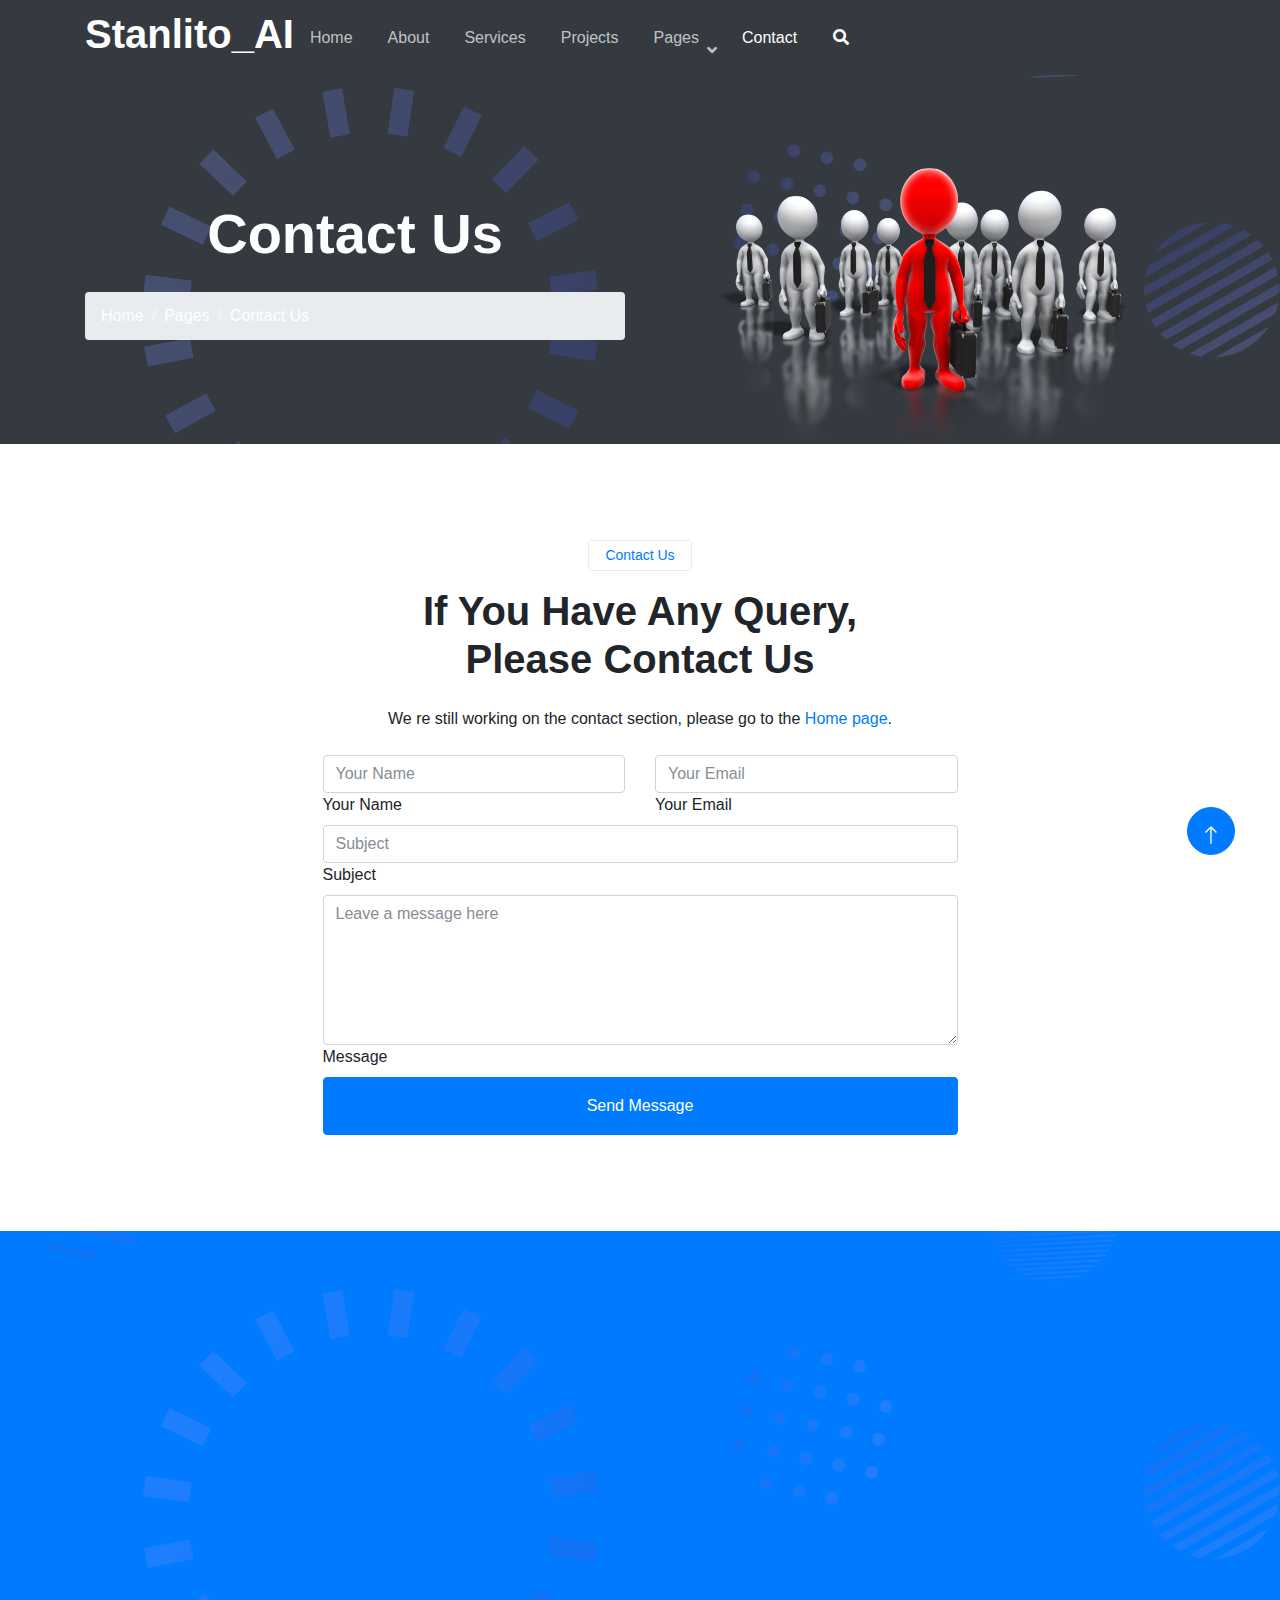
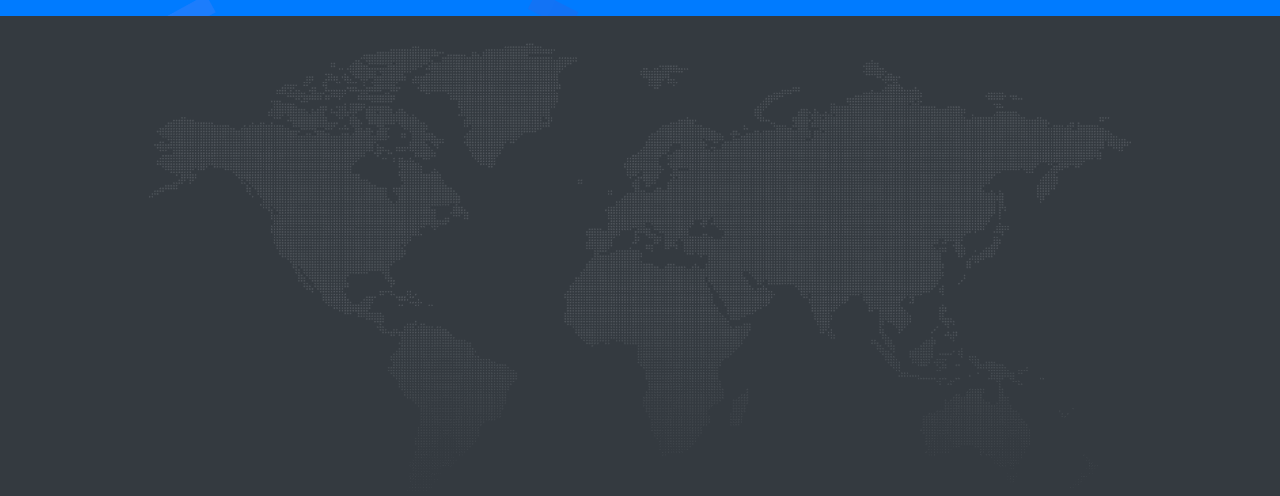
<file: contact.html>
<!DOCTYPE html>
<html lang="en">

<head>
    <meta charset="utf-8">
    <title>Stanlito-AI</title>
    <meta content="width=device-width, initial-scale=1.0" name="viewport">
    <meta content="" name="keywords">
    <meta content="" name="description">

    <!-- Favicon -->
    <link href="img/favicon.ico" rel="icon">

    <!-- Google Web Fonts -->
    <link rel="preconnect" href="https://fonts.googleapis.com">
    <link rel="preconnect" href="https://fonts.gstatic.com" crossorigin>
    <link href="https://fonts.googleapis.com/css2?family=Open+Sans:wght@400;600&family=Ubuntu:wght@500;700&display=swap"
        rel="stylesheet">

    <!-- Icon Font Stylesheet -->
    <link href="https://cdnjs.cloudflare.com/ajax/libs/font-awesome/5.10.0/css/all.min.css" rel="stylesheet">
    <link href="https://cdn.jsdelivr.net/npm/bootstrap-icons@1.4.1/font/bootstrap-icons.css" rel="stylesheet">

    <!-- Libraries Stylesheet -->
    <link href="lib/animate/animate.min.css" rel="stylesheet">
    <link href="lib/owlcarousel/assets/owl.carousel.min.css" rel="stylesheet">

    <!-- Customized Bootstrap Stylesheet -->
    <link href="css/bootstrap.min.css" rel="stylesheet">

    <!-- Template Stylesheet -->
    <link href="css/style.css" rel="stylesheet">
</head>

<body>
    <!-- Spinner Start -->
    <div id="spinner"
        class="show bg-white position-fixed translate-middle w-100 vh-100 top-50 start-50 d-flex align-items-center justify-content-center">
        <div class="spinner-grow text-primary" style="width: 3rem; height: 3rem;" role="status">
            <span class="sr-only">Loading...</span>
        </div>
    </div>
    <!-- Spinner End -->


    <!-- Navbar Start -->
    <div class="container-fluid bg-dark sticky-top">
        <div class="container">
            <nav class="navbar navbar-expand-lg navbar-dark p-0">
                <a href="index.html" class="navbar-brand">
                    <h1 class="text-white">Stanlito_AI<span class="text-dark"></span></h1>
                </a>
                <button type="button" class="navbar-toggler ms-auto me-0" data-bs-toggle="collapse"
                    data-bs-target="#navbarCollapse">
                    <span class="navbar-toggler-icon"></span>
                </button>
                <div class="collapse navbar-collapse" id="navbarCollapse">
                    <div class="navbar-nav ms-auto">
                        <a href="index.html" class="nav-item nav-link">Home</a>
                        <a href="about.html" class="nav-item nav-link">About</a>
                        <a href="service.html" class="nav-item nav-link">Services</a>
                        <a href="project.html" class="nav-item nav-link">Projects</a>
                        <div class="nav-item dropdown">
                            <a href="#" class="nav-link dropdown-toggle" data-bs-toggle="dropdown">Pages</a>
                            <div class="dropdown-menu bg-light mt-2">
                                <a href="feature.html" class="dropdown-item">Features</a>
                                <a href="team.html" class="dropdown-item">Our Team</a>
                                <a href="faq.html" class="dropdown-item">FAQs</a>
                                <a href="testimonial.html" class="dropdown-item">Testimonial</a>
                                <a href="404.html" class="dropdown-item">404 Page</a>
                            </div>
                        </div>
                        <a href="contact.html" class="nav-item nav-link active">Contact</a>
                    </div>
                    <butaton type="button" class="btn text-white p-0 d-none d-lg-block" data-bs-toggle="modal"
                        data-bs-target="#searchModal"><i class="fa fa-search"></i></butaton>
                </div>
            </nav>
        </div>
    </div>
    <!-- Navbar End -->


    <!-- Hero Start -->
    <div class="container-fluid pt-5 bg-dark hero-header">
        <div class="container pt-5">
            <div class="row g-5 pt-5">
                <div class="col-lg-6 align-self-center text-center text-lg-start mb-lg-5">
                    <h1 class="display-4 text-white mb-4 animated slideInRight">Contact Us</h1>
                    <nav aria-label="breadcrumb">
                        <ol class="breadcrumb justify-content-center justify-content-lg-start mb-0">
                            <li class="breadcrumb-item"><a class="text-white" href="#">Home</a></li>
                            <li class="breadcrumb-item"><a class="text-white" href="#">Pages</a></li>
                            <li class="breadcrumb-item text-white active" aria-current="page">Contact Us</li>
                        </ol>
                    </nav>
                </div>
                <div class="col-lg-6 align-self-end text-center text-lg-end">
                    <img class="img-fluid" src="img/hero-img.png" alt="" style="max-height: 300px;">
                </div>
            </div>
        </div>
    </div>
    <!-- Hero End -->


    <!-- Full Screen Search Start -->
    <div class="modal fade" id="searchModal" tabindex="-1">
        <div class="modal-dialog modal-fullscreen">
            <div class="modal-content" style="background: rgba(20, 24, 62, 0.7);">
                <div class="modal-header border-0">
                    <button type="button" class="btn btn-square bg-white btn-close" data-bs-dismiss="modal"
                        aria-label="Close"></button>
                </div>
                <div class="modal-body d-flex align-items-center justify-content-center">
                    <div class="input-group" style="max-width: 600px;">
                        <input type="text" class="form-control bg-transparent border-light p-3"
                            placeholder="Type search keyword">
                        <button class="btn btn-light px-4"><i class="bi bi-search"></i></button>
                    </div>
                </div>
            </div>
        </div>
    </div>
    <!-- Full Screen Search End -->


    <!-- Contact Start -->
    <div class="container-fluid py-5">
        <div class="container py-5">
            <div class="mx-auto text-center wow fadeIn" data-wow-delay="0.1s" style="max-width: 500px;">
                <div class="btn btn-sm border rounded-pill text-primary px-3 mb-3">Contact Us</div>
                <h1 class="mb-4">If You Have Any Query, Please Contact Us</h1>
            </div>
            <div class="row justify-content-center">
                <div class="col-lg-7">
                    <p class="text-center mb-4">We re still working on the contact section, please go to the <a href="index.html">Home page</a>.</p>
                    <div class="wow fadeIn" data-wow-delay="0.3s">
                        <form>
                            <div class="row g-3">
                                <div class="col-md-6">
                                    <div class="form-floating">
                                        <input type="text" class="form-control" id="name" placeholder="Your Name">
                                        <label for="name">Your Name</label>
                                    </div>
                                </div>
                                <div class="col-md-6">
                                    <div class="form-floating">
                                        <input type="email" class="form-control" id="email" placeholder="Your Email">
                                        <label for="email">Your Email</label>
                                    </div>
                                </div>
                                <div class="col-12">
                                    <div class="form-floating">
                                        <input type="text" class="form-control" id="subject" placeholder="Subject">
                                        <label for="subject">Subject</label>
                                    </div>
                                </div>
                                <div class="col-12">
                                    <div class="form-floating">
                                        <textarea class="form-control" placeholder="Leave a message here" id="message" style="height: 150px"></textarea>
                                        <label for="message">Message</label>
                                    </div>
                                </div>
                                <div class="col-12">
                                    <button class="btn btn-primary w-100 py-3" type="submit">Send Message</button>
                                </div>
                            </div>
                        </form>
                    </div>
                </div>
            </div>
        </div>
    </div>
    <!-- Contact End -->
        

    <!-- Newsletter Start -->
    <div class="container-fluid bg-primary newsletter py-5">
        <div class="container">
            <div class="row g-5 align-items-center">
                <div class="col-md-5 ps-lg-0 pt-5 pt-md-0 text-start wow fadeIn" data-wow-delay="0.3s">
                    <img class="img-fluid" src="img/newsletter.png" alt="">
                </div>
                <div class="col-md-7 py-5 newsletter-text wow fadeIn" data-wow-delay="0.5s">
                    <div class="btn btn-sm border rounded-pill text-white px-3 mb-3">Newsletter</div>
                    <h1 class="text-white mb-4">Let's subscribe the newsletter</h1>
                    <div class="position-relative w-100 mt-3 mb-2">
                        <input class="form-control border-0 rounded-pill w-100 ps-4 pe-5" type="text"
                            placeholder="Enter Your Email" style="height: 48px;">
                        <button type="button" class="btn shadow-none position-absolute top-0 end-0 mt-1 me-2"><i
                                class="fa fa-paper-plane text-primary fs-4"></i></button>
                    </div>
               
                </div>
            </div>
        </div>
    </div>
    <!-- Newsletter End -->


    <!-- Footer Start -->
    <div class="container-fluid bg-dark text-white-50 footer pt-5">
        <div class="container py-5">
            <div class="row g-5">
                <div class="col-md-6 col-lg-3 wow fadeIn" data-wow-delay="0.1s">
                    <a href="index.html" class="d-inline-block mb-3">
                        <h1 class="text-white">Stanlito<span class="text-primary">.</span>AI</h1>
                    </a>
                    <p class="mb-0">Elevate your business with Stanlito_AI – a trailblazer in the realm of Artificial Intelligence. Our commitment is to craft intelligent solutions that transcend boundaries, driving efficiency, fostering innovation, and cultivating sustainable growth.</p>
                </div>
                <div class="col-md-6 col-lg-3 wow fadeIn" data-wow-delay="0.3s">
                    <h5 class="text-white mb-4">Get In Touch</h5>
                    <p><i class="fa fa-map-marker-alt me-3"></i>Enugu, Nigeria</p>
                    <p><i class="fa fa-phone-alt me-3"></i>+2348140790458</p>
                    <p><i class="fa fa-envelope me-3"></i>mosesstanley99@gmail.com</p>
                    <div class="d-flex pt-2">
                        <a class="btn btn-outline-light btn-social" href="https://twitter.com/Stanlito20" target="_blank"><i class="fab fa-twitter"></i></a>
                        <a class="btn btn-outline-light btn-social" href="https://www.facebook.com/moses.chidera52" target="_blank"><i class="fab fa-facebook-f"></i></a>
                        <a class="btn btn-outline-light btn-social" href=""><i class="fab fa-youtube"></i></a>
                        <a class="btn btn-outline-light btn-social" href="https://github.com/Stanlito-AI" target="_blank"><i class="fab fa-github"></i></a>
                        <a class="btn btn-outline-light btn-social" href="https://www.linkedin.com/in/stanlito/" target="_blank"><i class="fab fa-linkedin-in"></i></a>
                    </div>
                </div>
                <div class="col-md-6 col-lg-3 wow fadeIn" data-wow-delay="0.5s">
                    <h5 class="text-white mb-4">Popular Links</h5>
                    <a class="btn btn-link" href="about.html">About Us</a>
                    <a class="btn btn-link" href="contact.html">Contact Us</a>
                    <a class="btn btn-link" href="">Privacy Policy</a>
                    <a class="btn btn-link" href="">Terms & Conditions</a>
                    <a class="btn btn-link" href="">Career</a>
                </div>
                <div class="col-md-6 col-lg-3 wow fadeIn" data-wow-delay="0.7s">
                    <h5 class="text-white mb-4">Our Services</h5>
                    <a class="btn btn-link" href="">Robotic Automation</a>
                    <a class="btn btn-link" href="">Machine Learning</a>
                    <a class="btn btn-link" href="">Predictive Analysis</a>
                    <a class="btn btn-link" href="">Data Science</a>
                    <a class="btn btn-link" href="">Robot Technology</a>
                </div>
            </div>
        </div>
        <div class="container wow fadeIn" data-wow-delay="0.1s">
            <div class="copyright">
                <div class="row">
                    <div class="col-md-6 text-center text-md-start mb-3 mb-md-0">
                        &copy; <a class="border-bottom" href="index.html">Stanlito.AI</a>, All Rights Reserved.
                        <a class="border-bottom" href="#"></a>  <a class="border-bottom" href=""></a>
                    </div>
                    <div class="col-md-6 text-center text-md-end">
                        <div class="footer-menu">
                            <a href="index.html">Home</a>
                            <a href="">Cookies</a>
                            <a href="">Help</a>
                            <a href="faq.html">FAQs</a>
                        </div>
                    </div>
                </div>
            </div>
        </div>
    </div>
    <!-- Footer End -->



    <!-- Back to Top -->
    <a href="#" class="btn btn-lg btn-primary btn-lg-square back-to-top pt-2"><i class="bi bi-arrow-up"></i></a>


    <!-- JavaScript Libraries -->
    <script src="https://ajax.googleapis.com/ajax/libs/jquery/3.6.1/jquery.min.js"></script>
    <script src="https://cdn.jsdelivr.net/npm/bootstrap@5.0.0/dist/js/bootstrap.bundle.min.js"></script>
    <script src="lib/wow/wow.min.js"></script>
    <script src="lib/easing/easing.min.js"></script>
    <script src="lib/waypoints/waypoints.min.js"></script>
    <script src="lib/counterup/counterup.min.js"></script>
    <script src="lib/owlcarousel/owl.carousel.min.js"></script>

    <!-- Template Javascript -->
    <script src="js/main.js"></script>
</body>

</html>
</file>
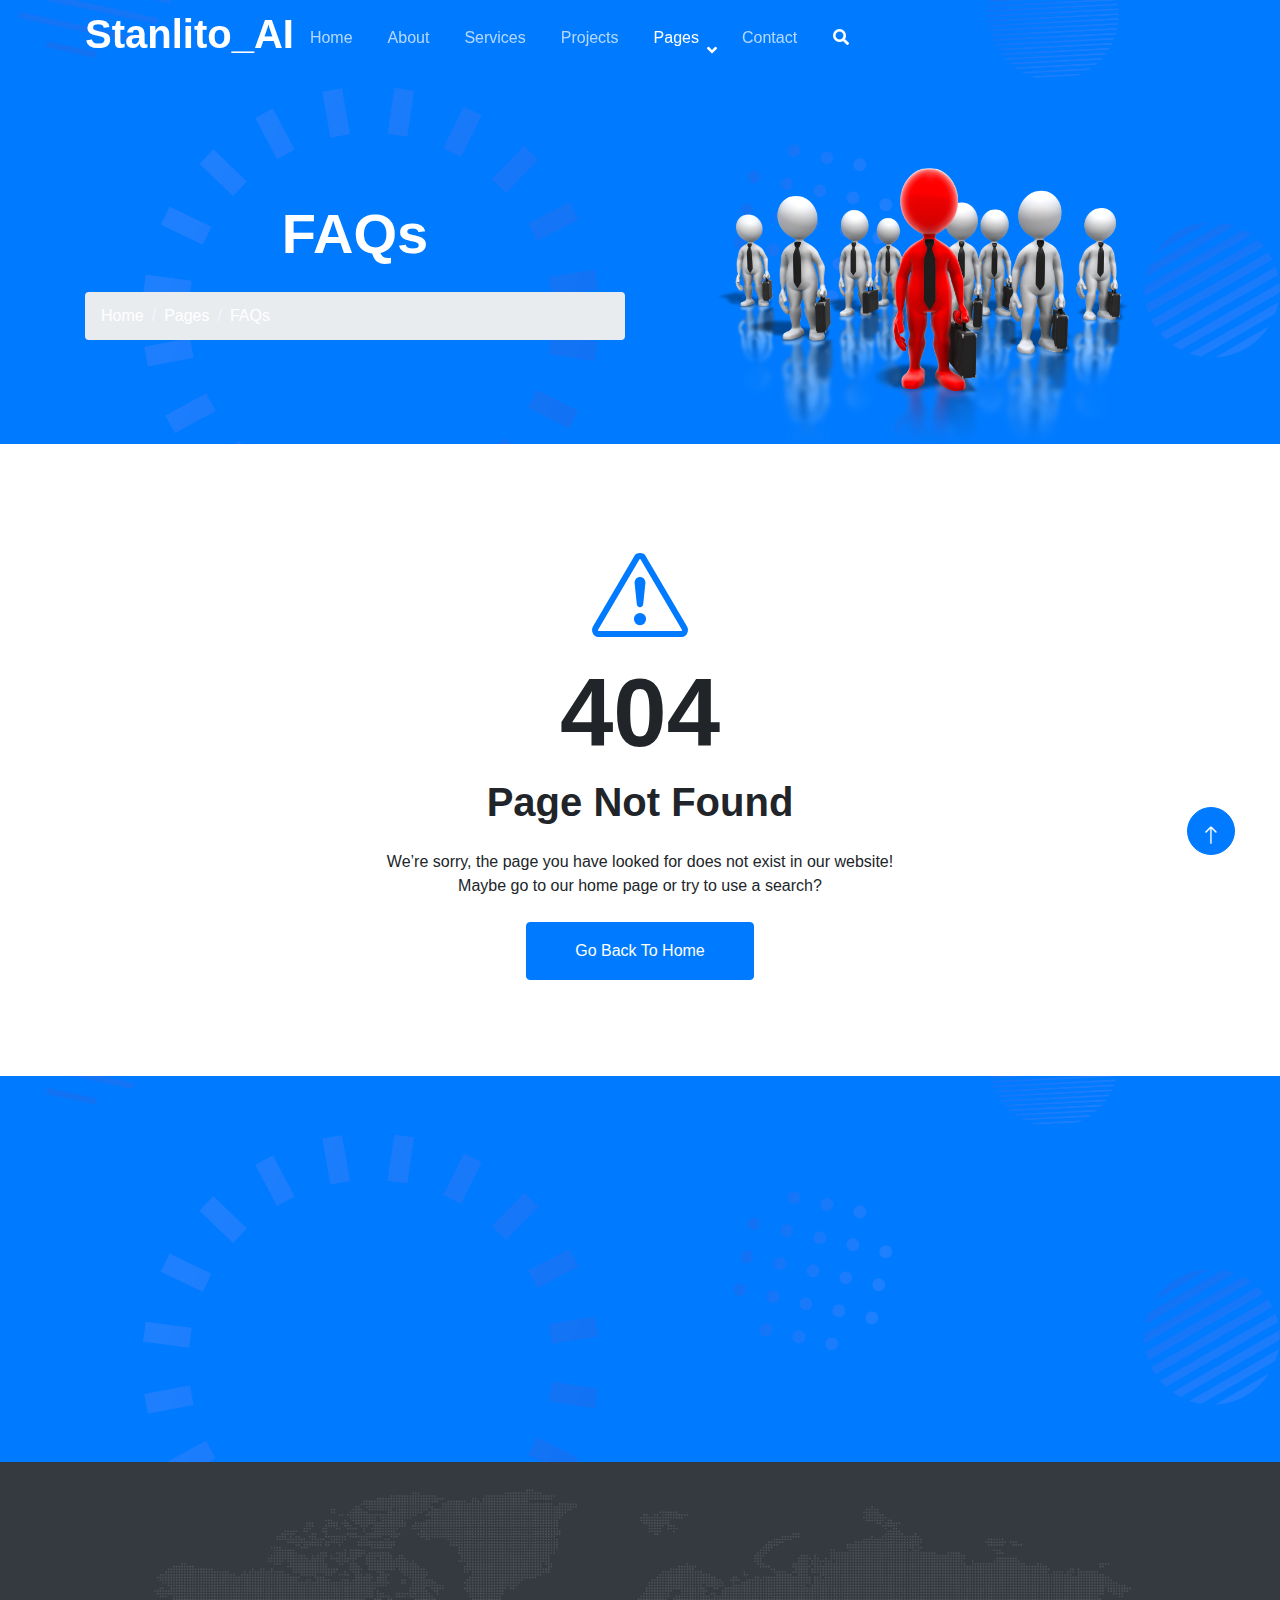
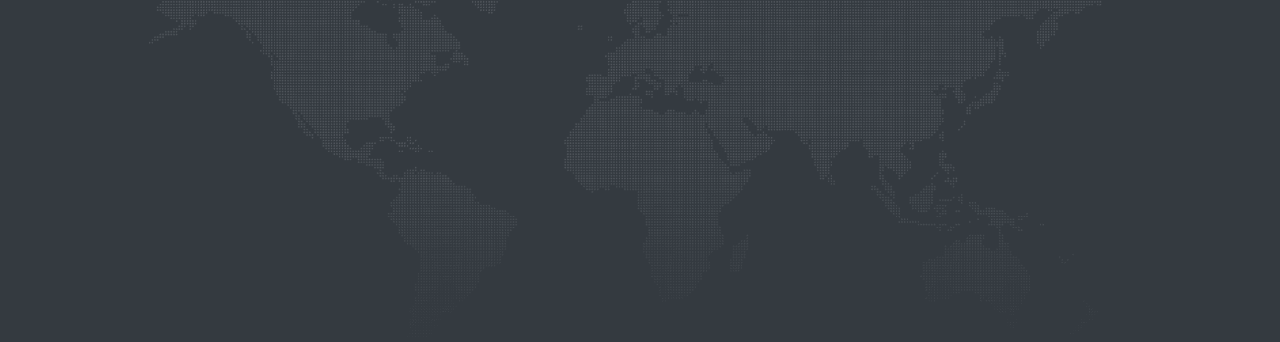
<file: faq.html>
<!DOCTYPE html>
<html lang="en">

<head>
    <meta charset="utf-8">
    <title>Stanlito-AI</title>
    <meta content="width=device-width, initial-scale=1.0" name="viewport">
    <meta content="" name="keywords">
    <meta content="" name="description">

    <!-- Favicon -->
    <link href="img/favicon.ico" rel="icon">

    <!-- Google Web Fonts -->
    <link rel="preconnect" href="https://fonts.googleapis.com">
    <link rel="preconnect" href="https://fonts.gstatic.com" crossorigin>
    <link href="https://fonts.googleapis.com/css2?family=Open+Sans:wght@400;600&family=Ubuntu:wght@500;700&display=swap"
        rel="stylesheet">

    <!-- Icon Font Stylesheet -->
    <link href="https://cdnjs.cloudflare.com/ajax/libs/font-awesome/5.10.0/css/all.min.css" rel="stylesheet">
    <link href="https://cdn.jsdelivr.net/npm/bootstrap-icons@1.4.1/font/bootstrap-icons.css" rel="stylesheet">

    <!-- Libraries Stylesheet -->
    <link href="lib/animate/animate.min.css" rel="stylesheet">
    <link href="lib/owlcarousel/assets/owl.carousel.min.css" rel="stylesheet">

    <!-- Customized Bootstrap Stylesheet -->
    <link href="css/bootstrap.min.css" rel="stylesheet">

    <!-- Template Stylesheet -->
    <link href="css/style.css" rel="stylesheet">
</head>

<body>
    <!-- Spinner Start -->
    <div id="spinner"
        class="show bg-white position-fixed translate-middle w-100 vh-100 top-50 start-50 d-flex align-items-center justify-content-center">
        <div class="spinner-grow text-primary" style="width: 3rem; height: 3rem;" role="status">
            <span class="sr-only">Loading...</span>
        </div>
    </div>
    <!-- Spinner End -->


    <!-- Navbar Start -->
    <div class="container-fluid sticky-top">
        <div class="container">
            <nav class="navbar navbar-expand-lg navbar-dark p-0">
                <a href="index.html" class="navbar-brand">
                    <h1 class="text-white">Stanlito_AI<span class="text-dark"></span></h1>
                </a>
                <button type="button" class="navbar-toggler ms-auto me-0" data-bs-toggle="collapse"
                    data-bs-target="#navbarCollapse">
                    <span class="navbar-toggler-icon"></span>
                </button>
                <div class="collapse navbar-collapse" id="navbarCollapse">
                    <div class="navbar-nav ms-auto">
                        <a href="index.html" class="nav-item nav-link">Home</a>
                        <a href="about.html" class="nav-item nav-link">About</a>
                        <a href="service.html" class="nav-item nav-link">Services</a>
                        <a href="project.html" class="nav-item nav-link">Projects</a>
                        <div class="nav-item dropdown">
                            <a href="#" class="nav-link dropdown-toggle active" data-bs-toggle="dropdown">Pages</a>
                            <div class="dropdown-menu bg-light mt-2">
                                <a href="feature.html" class="dropdown-item">Features</a>
                                <a href="team.html" class="dropdown-item">Our Team</a>
                                <a href="faq.html" class="dropdown-item active">FAQs</a>
                                <a href="testimonial.html" class="dropdown-item">Testimonial</a>
                                <a href="404.html" class="dropdown-item">404 Page</a>
                            </div>
                        </div>
                        <a href="contact.html" class="nav-item nav-link">Contact</a>
                    </div>
                    <butaton type="button" class="btn text-white p-0 d-none d-lg-block" data-bs-toggle="modal"
                        data-bs-target="#searchModal"><i class="fa fa-search"></i></butaton>
                </div>
            </nav>
        </div>
    </div>
    <!-- Navbar End -->


    <!-- Hero Start -->
    <div class="container-fluid pt-5 bg-primary hero-header">
        <div class="container pt-5">
            <div class="row g-5 pt-5">
                <div class="col-lg-6 align-self-center text-center text-lg-start mb-lg-5">
                    <h1 class="display-4 text-white mb-4 animated slideInRight">FAQs</h1>
                    <nav aria-label="breadcrumb">
                        <ol class="breadcrumb justify-content-center justify-content-lg-start mb-0">
                            <li class="breadcrumb-item"><a class="text-white" href="#">Home</a></li>
                            <li class="breadcrumb-item"><a class="text-white" href="#">Pages</a></li>
                            <li class="breadcrumb-item text-white active" aria-current="page">FAQs</li>
                        </ol>
                    </nav>
                </div>
                <div class="col-lg-6 align-self-end text-center text-lg-end">
                    <img class="img-fluid" src="img/hero-img.png" alt="" style="max-height: 300px;">
                </div>
            </div>
        </div>
    </div>
    <!-- Hero End -->


    <!-- Full Screen Search Start -->
    <div class="modal fade" id="searchModal" tabindex="-1">
        <div class="modal-dialog modal-fullscreen">
            <div class="modal-content" style="background: rgba(20, 24, 62, 0.7);">
                <div class="modal-header border-0">
                    <button type="button" class="btn btn-square bg-white btn-close" data-bs-dismiss="modal"
                        aria-label="Close"></button>
                </div>
                <div class="modal-body d-flex align-items-center justify-content-center">
                    <div class="input-group" style="max-width: 600px;">
                        <input type="text" class="form-control bg-transparent border-light p-3"
                            placeholder="Type search keyword">
                        <button class="btn btn-light px-4"><i class="bi bi-search"></i></button>
                    </div>
                </div>
            </div>
        </div>
    </div>
    <!-- Full Screen Search End -->


    <!-- FAQs Start 
    <div class="container-fluid py-5">
        <div class="container py-5">
            <div class="mx-auto text-center wow fadeIn" data-wow-delay="0.1s" style="max-width: 500px;">
                <div class="btn btn-sm border rounded-pill text-primary px-3 mb-3">Popular FAQs</div>
                <h1 class="mb-4">Frequently Asked Questions</h1>
            </div>
            <div class="row">
                <div class="col-lg-6">
                    <div class="accordion" id="accordionFAQ1">
                        <div class="accordion-item wow fadeIn" data-wow-delay="0.1s">
                            <h2 class="accordion-header" id="headingOne">
                                <button class="accordion-button collapsed" type="button" data-bs-toggle="collapse"
                                    data-bs-target="#collapseOne" aria-expanded="false" aria-controls="collapseOne">
                                    How to build a website?
                                </button>
                            </h2>
                            <div id="collapseOne" class="accordion-collapse collapse" aria-labelledby="headingOne"
                                data-bs-parent="#accordionFAQ1">
                                <div class="accordion-body">
                                    Dolor nonumy tempor elitr et rebum ipsum sit duo duo. Diam sed sed magna et magna diam aliquyam amet dolore ipsum erat duo. Sit rebum magna duo labore no diam.
                                </div>
                            </div>
                        </div>
                        <div class="accordion-item wow fadeIn" data-wow-delay="0.2s">
                            <h2 class="accordion-header" id="headingTwo">
                                <button class="accordion-button collapsed" type="button" data-bs-toggle="collapse"
                                    data-bs-target="#collapseTwo" aria-expanded="false" aria-controls="collapseTwo">
                                    How long will it take to get a new website?
                                </button>
                            </h2>
                            <div id="collapseTwo" class="accordion-collapse collapse" aria-labelledby="headingTwo"
                                data-bs-parent="#accordionFAQ1">
                                <div class="accordion-body">
                                    Dolor nonumy tempor elitr et rebum ipsum sit duo duo. Diam sed sed magna et magna diam aliquyam amet dolore ipsum erat duo. Sit rebum magna duo labore no diam.
                                </div>
                            </div>
                        </div>
                        <div class="accordion-item wow fadeIn" data-wow-delay="0.3s">
                            <h2 class="accordion-header" id="headingThree">
                                <button class="accordion-button collapsed" type="button" data-bs-toggle="collapse"
                                    data-bs-target="#collapseThree" aria-expanded="false" aria-controls="collapseThree">
                                    Do you only create HTML websites?
                                </button>
                            </h2>
                            <div id="collapseThree" class="accordion-collapse collapse" aria-labelledby="headingThree"
                                data-bs-parent="#accordionFAQ1">
                                <div class="accordion-body">
                                    Dolor nonumy tempor elitr et rebum ipsum sit duo duo. Diam sed sed magna et magna diam aliquyam amet dolore ipsum erat duo. Sit rebum magna duo labore no diam.
                                </div>
                            </div>
                        </div>
                        <div class="accordion-item wow fadeIn" data-wow-delay="0.4s">
                            <h2 class="accordion-header" id="headingFour">
                                <button class="accordion-button collapsed" type="button" data-bs-toggle="collapse"
                                    data-bs-target="#collapseFour" aria-expanded="true" aria-controls="collapseFour">
                                    Will my website be mobile-friendly?
                                </button>
                            </h2>
                            <div id="collapseFour" class="accordion-collapse collapse" aria-labelledby="headingFour"
                                data-bs-parent="#accordionFAQ1">
                                <div class="accordion-body">
                                    Dolor nonumy tempor elitr et rebum ipsum sit duo duo. Diam sed sed magna et magna diam aliquyam amet dolore ipsum erat duo. Sit rebum magna duo labore no diam.
                                </div>
                            </div>
                        </div>
                    </div>
                </div>
                <div class="col-lg-6">
                    <div class="accordion" id="accordionFAQ2">
                        <div class="accordion-item wow fadeIn" data-wow-delay="0.5s">
                            <h2 class="accordion-header" id="headingFive">
                                <button class="accordion-button collapsed" type="button" data-bs-toggle="collapse"
                                    data-bs-target="#collapseFive" aria-expanded="false" aria-controls="collapseFive">
                                    Will you maintain my site for me?
                                </button>
                            </h2>
                            <div id="collapseFive" class="accordion-collapse collapse" aria-labelledby="headingFive"
                                data-bs-parent="#accordionFAQ2">
                                <div class="accordion-body">
                                    Dolor nonumy tempor elitr et rebum ipsum sit duo duo. Diam sed sed magna et magna diam aliquyam amet dolore ipsum erat duo. Sit rebum magna duo labore no diam.
                                </div>
                            </div>
                        </div>
                        <div class="accordion-item wow fadeIn" data-wow-delay="0.6s">
                            <h2 class="accordion-header" id="headingSix">
                                <button class="accordion-button collapsed" type="button" data-bs-toggle="collapse"
                                    data-bs-target="#collapseSix" aria-expanded="false" aria-controls="collapseSix">
                                    I’m on a strict budget. Do you have any low cost options?
                                </button>
                            </h2>
                            <div id="collapseSix" class="accordion-collapse collapse" aria-labelledby="headingSix"
                                data-bs-parent="#accordionFAQ2">
                                <div class="accordion-body">
                                    Dolor nonumy tempor elitr et rebum ipsum sit duo duo. Diam sed sed magna et magna diam aliquyam amet dolore ipsum erat duo. Sit rebum magna duo labore no diam.
                                </div>
                            </div>
                        </div>
                        <div class="accordion-item wow fadeIn" data-wow-delay="0.7s">
                            <h2 class="accordion-header" id="headingSeven">
                                <button class="accordion-button collapsed" type="button" data-bs-toggle="collapse"
                                    data-bs-target="#collapseSeven" aria-expanded="false" aria-controls="collapseSeven">
                                    Will you maintain my site for me?
                                </button>
                            </h2>
                            <div id="collapseSeven" class="accordion-collapse collapse" aria-labelledby="headingSeven"
                                data-bs-parent="#accordionFAQ2">
                                <div class="accordion-body">
                                    Dolor nonumy tempor elitr et rebum ipsum sit duo duo. Diam sed sed magna et magna diam aliquyam amet dolore ipsum erat duo. Sit rebum magna duo labore no diam.
                                </div>
                            </div>
                        </div>
                        <div class="accordion-item wow fadeIn" data-wow-delay="0.8s">
                            <h2 class="accordion-header" id="headingEight">
                                <button class="accordion-button collapsed" type="button" data-bs-toggle="collapse"
                                    data-bs-target="#collapseEight" aria-expanded="false" aria-controls="collapseEight">
                                    I’m on a strict budget. Do you have any low cost options?
                                </button>
                            </h2>
                            <div id="collapseEight" class="accordion-collapse collapse" aria-labelledby="headingEight"
                                data-bs-parent="#accordionFAQ2">
                                <div class="accordion-body">
                                    Dolor nonumy tempor elitr et rebum ipsum sit duo duo. Diam sed sed magna et magna diam aliquyam amet dolore ipsum erat duo. Sit rebum magna duo labore no diam.
                                </div>
                            </div>
                        </div>
                    </div>
                </div>
            </div>
        </div>
    </div>
    FAQs Start -->
    <!-- 404 Start -->
    <div class="container-fluid py-5 wow fadeIn" data-wow-delay="0.1s">
        <div class="container text-center py-5">
            <div class="row justify-content-center">
                <div class="col-lg-6">
                    <i class="bi bi-exclamation-triangle display-1 text-primary"></i>
                    <h1 class="display-1">404</h1>
                    <h1 class="mb-4">Page Not Found</h1>
                    <p class="mb-4">We’re sorry, the page you have looked for does not exist in our website! Maybe go to our home page or try to use a search?</p>
                    <a class="btn btn-primary rounded-pill py-3 px-5" href="index.html">Go Back To Home</a>
                </div>
            </div>
        </div>
    </div>
    <!-- 404 End -->


    <!-- Newsletter Start -->
    <div class="container-fluid bg-primary newsletter py-5">
        <div class="container">
            <div class="row g-5 align-items-center">
                <div class="col-md-5 ps-lg-0 pt-5 pt-md-0 text-start wow fadeIn" data-wow-delay="0.3s">
                    <img class="img-fluid" src="img/newsletter.png" alt="">
                </div>
                <div class="col-md-7 py-5 newsletter-text wow fadeIn" data-wow-delay="0.5s">
                    <div class="btn btn-sm border rounded-pill text-white px-3 mb-3">Newsletter</div>
                    <h1 class="text-white mb-4">Let's subscribe the newsletter</h1>
                    <div class="position-relative w-100 mt-3 mb-2">
                        <input class="form-control border-0 rounded-pill w-100 ps-4 pe-5" type="text"
                            placeholder="Enter Your Email" style="height: 48px;">
                        <button type="button" class="btn shadow-none position-absolute top-0 end-0 mt-1 me-2"><i
                                class="fa fa-paper-plane text-primary fs-4"></i></button>
                    </div>
                    <small class="text-white-50"></small>
                </div>
            </div>
        </div>
    </div>
    <!-- Newsletter End -->


    <!-- Footer Start -->
    <div class="container-fluid bg-dark text-white-50 footer pt-5">
        <div class="container py-5">
            <div class="row g-5">
                <div class="col-md-6 col-lg-3 wow fadeIn" data-wow-delay="0.1s">
                    <a href="index.html" class="d-inline-block mb-3">
                        <h1 class="text-white">Stanlito<span class="text-primary">_</span>AI</h1>
                    </a>
                    <p class="mb-0">Elevate your business with Stanlito_AI – a trailblazer in the realm of Artificial Intelligence. Our commitment is to craft intelligent solutions that transcend boundaries, driving efficiency, fostering innovation, and cultivating sustainable growth.</p>
                </div>
                <div class="col-md-6 col-lg-3 wow fadeIn" data-wow-delay="0.3s">
                    <h5 class="text-white mb-4">Get In Touch</h5>
                    <p><i class="fa fa-map-marker-alt me-3"></i>Enugu, Nigeria</p>
                    <p><i class="fa fa-phone-alt me-3"></i>+2348140790458</p>
                    <p><i class="fa fa-envelope me-3"></i>mosesstanley99@gmail.com</p>
                    <div class="d-flex pt-2">
                        <a class="btn btn-outline-light btn-social" href="https://twitter.com/Stanlito20" target="_blank"><i class="fab fa-twitter"></i></a>
                        <a class="btn btn-outline-light btn-social" href="https://www.facebook.com/moses.chidera52" target="_blank"><i class="fab fa-facebook-f"></i></a>
                        <a class="btn btn-outline-light btn-social" href=""><i class="fab fa-youtube"></i></a>
                        <a class="btn btn-outline-light btn-social" href="https://github.com/Stanlito-AI" target="_blank"><i class="fab fa-github"></i></a>
                        <a class="btn btn-outline-light btn-social" href="https://www.linkedin.com/in/stanlito/" target="_blank"><i class="fab fa-linkedin-in"></i></a>
                    </div>
                </div>
                <div class="col-md-6 col-lg-3 wow fadeIn" data-wow-delay="0.5s">
                    <h5 class="text-white mb-4">Popular Links</h5>
                    <a class="btn btn-link" href="about.html">About Us</a>
                    <a class="btn btn-link" href="contact.html">Contact Us</a>
                    <a class="btn btn-link" href="">Privacy Policy</a>
                    <a class="btn btn-link" href="">Terms & Conditions</a>
                    <a class="btn btn-link" href="">Career</a>
                </div>
                <div class="col-md-6 col-lg-3 wow fadeIn" data-wow-delay="0.7s">
                    <h5 class="text-white mb-4">Our Services</h5>
                    <a class="btn btn-link" href="">Robotic Automation</a>
                    <a class="btn btn-link" href="">Machine Learning</a>
                    <a class="btn btn-link" href="">Predictive Analysis</a>
                    <a class="btn btn-link" href="">Data Science</a>
                    <a class="btn btn-link" href="">Robot Technology</a>
                </div>
            </div>
        </div>
        <div class="container wow fadeIn" data-wow-delay="0.1s">
            <div class="copyright">
                <div class="row">
                    <div class="col-md-6 text-center text-md-start mb-3 mb-md-0">
                        &copy; <a class="border-bottom" href="index.html">Stanlito_AI</a>, All Rights Reserved.
                        <a class="border-bottom" href="#"></a>  <a class="border-bottom" href=""></a>
                    </div>
                    <div class="col-md-6 text-center text-md-end">
                        <div class="footer-menu">
                            <a href="index.html">Home</a>
                            <a href="">Cookies</a>
                            <a href="">Help</a>
                            <a href="faq.html">FAQs</a>
                        </div>
                    </div>
                </div>
            </div>
        </div>
    </div>
    <!-- Footer End -->



    <!-- Back to Top -->
    <a href="#" class="btn btn-lg btn-primary btn-lg-square back-to-top pt-2"><i class="bi bi-arrow-up"></i></a>


    <!-- JavaScript Libraries -->
    <script src="https://ajax.googleapis.com/ajax/libs/jquery/3.6.1/jquery.min.js"></script>
    <script src="https://cdn.jsdelivr.net/npm/bootstrap@5.0.0/dist/js/bootstrap.bundle.min.js"></script>
    <script src="lib/wow/wow.min.js"></script>
    <script src="lib/easing/easing.min.js"></script>
    <script src="lib/waypoints/waypoints.min.js"></script>
    <script src="lib/counterup/counterup.min.js"></script>
    <script src="lib/owlcarousel/owl.carousel.min.js"></script>

    <!-- Template Javascript -->
    <script src="js/main.js"></script>
</body>

</html>
</file>
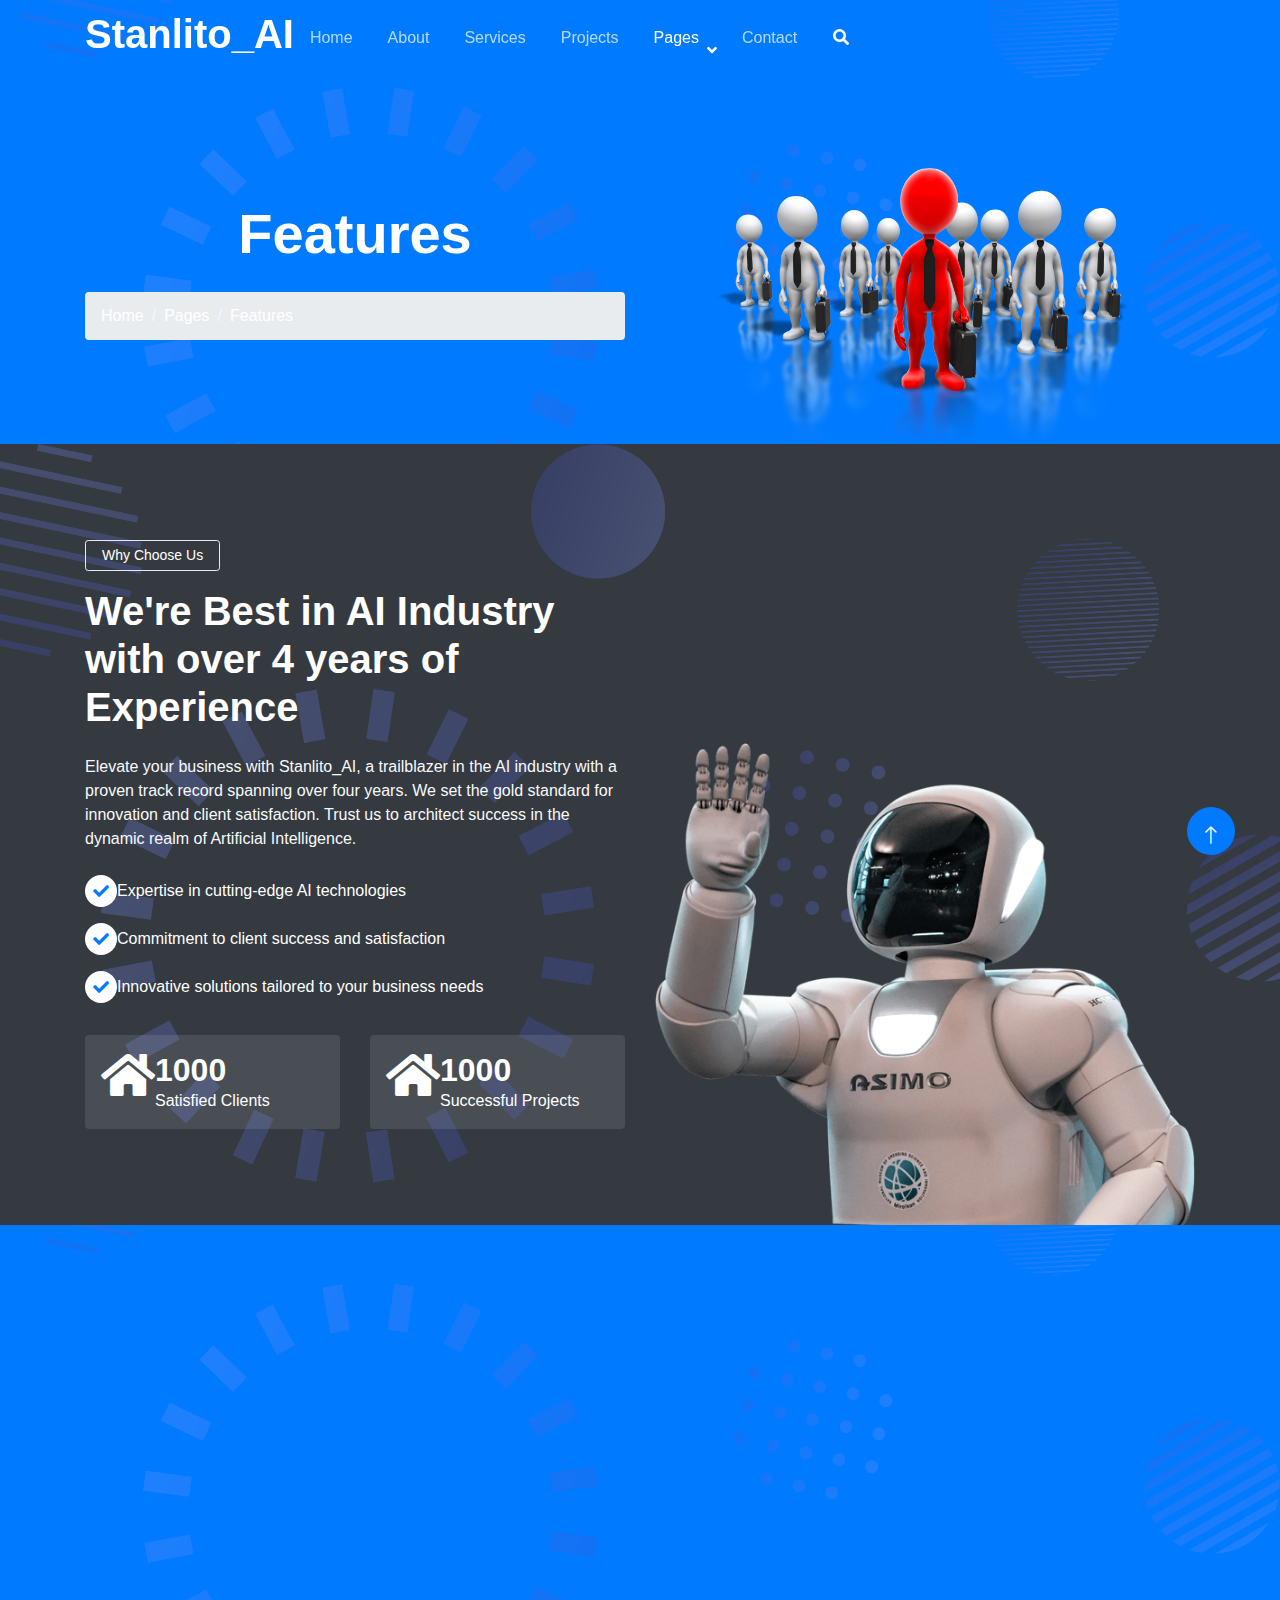
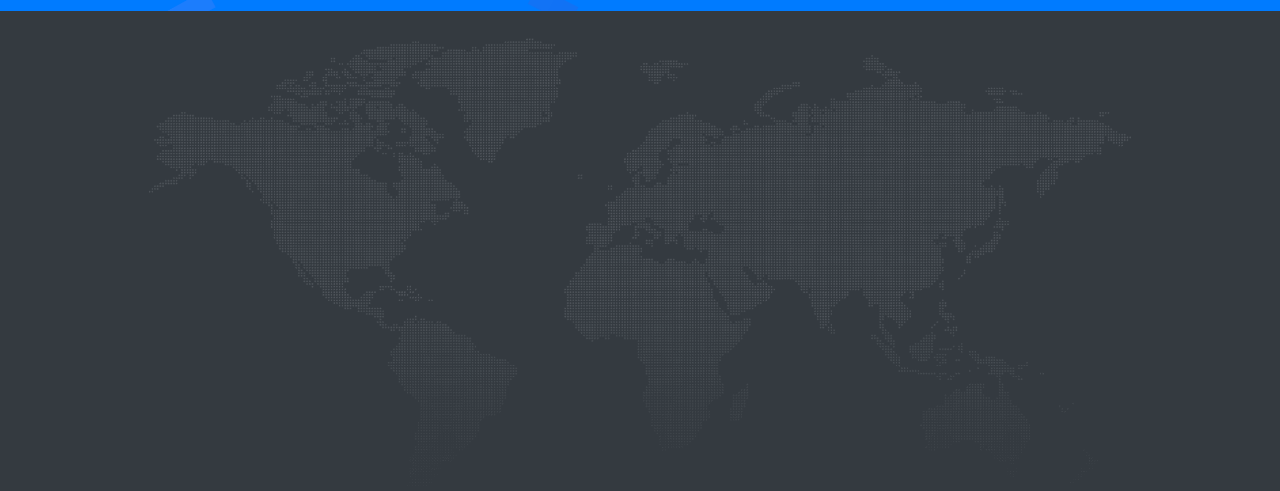
<file: feature.html>
<!DOCTYPE html>
<html lang="en">

<head>
    <meta charset="utf-8">
    <title>Stanlito-AI</title>
    <meta content="width=device-width, initial-scale=1.0" name="viewport">
    <meta content="" name="keywords">
    <meta content="" name="description">

    <!-- Favicon -->
    <link href="img/favicon.ico" rel="icon">

    <!-- Google Web Fonts -->
    <link rel="preconnect" href="https://fonts.googleapis.com">
    <link rel="preconnect" href="https://fonts.gstatic.com" crossorigin>
    <link href="https://fonts.googleapis.com/css2?family=Open+Sans:wght@400;600&family=Ubuntu:wght@500;700&display=swap"
        rel="stylesheet">

    <!-- Icon Font Stylesheet -->
    <link href="https://cdnjs.cloudflare.com/ajax/libs/font-awesome/5.10.0/css/all.min.css" rel="stylesheet">
    <link href="https://cdn.jsdelivr.net/npm/bootstrap-icons@1.4.1/font/bootstrap-icons.css" rel="stylesheet">

    <!-- Libraries Stylesheet -->
    <link href="lib/animate/animate.min.css" rel="stylesheet">
    <link href="lib/owlcarousel/assets/owl.carousel.min.css" rel="stylesheet">

    <!-- Customized Bootstrap Stylesheet -->
    <link href="css/bootstrap.min.css" rel="stylesheet">

    <!-- Template Stylesheet -->
    <link href="css/style.css" rel="stylesheet">
</head>

<body>
    <!-- Spinner Start -->
    <div id="spinner"
        class="show bg-white position-fixed translate-middle w-100 vh-100 top-50 start-50 d-flex align-items-center justify-content-center">
        <div class="spinner-grow text-primary" style="width: 3rem; height: 3rem;" role="status">
            <span class="sr-only">Loading...</span>
        </div>
    </div>
    <!-- Spinner End -->


    <!-- Navbar Start -->
    <div class="container-fluid sticky-top">
        <div class="container">
            <nav class="navbar navbar-expand-lg navbar-dark p-0">
                <a href="index.html" class="navbar-brand">
                    <h1 class="text-white">Stanlito_AI<span class="text-dark"></span></h1>
                </a>
                <button type="button" class="navbar-toggler ms-auto me-0" data-bs-toggle="collapse"
                    data-bs-target="#navbarCollapse">
                    <span class="navbar-toggler-icon"></span>
                </button>
                <div class="collapse navbar-collapse" id="navbarCollapse">
                    <div class="navbar-nav ms-auto">
                        <a href="index.html" class="nav-item nav-link">Home</a>
                        <a href="about.html" class="nav-item nav-link">About</a>
                        <a href="service.html" class="nav-item nav-link">Services</a>
                        <a href="project.html" class="nav-item nav-link">Projects</a>
                        <div class="nav-item dropdown">
                            <a href="#" class="nav-link dropdown-toggle active" data-bs-toggle="dropdown">Pages</a>
                            <div class="dropdown-menu bg-light mt-2">
                                <a href="feature.html" class="dropdown-item active">Features</a>
                                <a href="team.html" class="dropdown-item">Our Team</a>
                                <a href="faq.html" class="dropdown-item">FAQs</a>
                                <a href="testimonial.html" class="dropdown-item">Testimonial</a>
                                <a href="404.html" class="dropdown-item">404 Page</a>
                            </div>
                        </div>
                        <a href="contact.html" class="nav-item nav-link">Contact</a>
                    </div>
                    <butaton type="button" class="btn text-white p-0 d-none d-lg-block" data-bs-toggle="modal"
                        data-bs-target="#searchModal"><i class="fa fa-search"></i></butaton>
                </div>
            </nav>
        </div>
    </div>
    <!-- Navbar End -->


    <!-- Hero Start -->
    <div class="container-fluid pt-5 bg-primary hero-header">
        <div class="container pt-5">
            <div class="row g-5 pt-5">
                <div class="col-lg-6 align-self-center text-center text-lg-start mb-lg-5">
                    <h1 class="display-4 text-white mb-4 animated slideInRight">Features</h1>
                    <nav aria-label="breadcrumb">
                        <ol class="breadcrumb justify-content-center justify-content-lg-start mb-0">
                            <li class="breadcrumb-item"><a class="text-white" href="#">Home</a></li>
                            <li class="breadcrumb-item"><a class="text-white" href="#">Pages</a></li>
                            <li class="breadcrumb-item text-white active" aria-current="page">Features</li>
                        </ol>
                    </nav>
                </div>
                <div class="col-lg-6 align-self-end text-center text-lg-end">
                    <img class="img-fluid" src="img/hero-img.png" alt="" style="max-height: 300px;">
                </div>
            </div>
        </div>
    </div>
    <!-- Hero End -->


    <!-- Full Screen Search Start -->
    <div class="modal fade" id="searchModal" tabindex="-1">
        <div class="modal-dialog modal-fullscreen">
            <div class="modal-content" style="background: rgba(20, 24, 62, 0.7);">
                <div class="modal-header border-0">
                    <button type="button" class="btn btn-square bg-white btn-close" data-bs-dismiss="modal"
                        aria-label="Close"></button>
                </div>
                <div class="modal-body d-flex align-items-center justify-content-center">
                    <div class="input-group" style="max-width: 600px;">
                        <input type="text" class="form-control bg-transparent border-light p-3"
                            placeholder="Type search keyword">
                        <button class="btn btn-light px-4"><i class="bi bi-search"></i></button>
                    </div>
                </div>
            </div>
        </div>
    </div>
    <!-- Full Screen Search End -->


    <!-- Feature Start -->
    <div class="container-fluid bg-dark feature pt-5">
        <div class="container pt-5">
            <div class="row g-5">
                <div class="col-lg-6 align-self-center mb-md-5 pb-md-5 wow fadeIn" data-wow-delay="0.3s">
                    <div class="btn btn-sm border rounded-pill text-white px-3 mb-3">Why Choose Us</div>
                    <h1 class="text-white mb-4">We're Best in AI Industry with over 4 years of Experience</h1>
                    <p class="text-light mb-4">
                        Elevate your business with Stanlito_AI, a trailblazer in the AI industry with a proven track record spanning over four years. We set the gold standard for innovation and client satisfaction. Trust us to architect success in the dynamic realm of Artificial Intelligence.
                    </p>
                    <div class="d-flex align-items-center text-white mb-3">
                        <div class="btn-sm-square bg-white text-primary rounded-circle me-3">
                            <i class="fa fa-check"></i>
                        </div>
                        <span>Expertise in cutting-edge AI technologies</span>
                    </div>
                    <div class="d-flex align-items-center text-white mb-3">
                        <div class="btn-sm-square bg-white text-primary rounded-circle me-3">
                            <i class="fa fa-check"></i>
                        </div>
                        <span>Commitment to client success and satisfaction</span>
                    </div>
                    <div class="d-flex align-items-center text-white mb-3">
                        <div class="btn-sm-square bg-white text-primary rounded-circle me-3">
                            <i class="fa fa-check"></i>
                        </div>
                        <span>Innovative solutions tailored to your business needs</span>
                    </div>
                    <div class="row g-4 pt-3">
                        <div class="col-sm-6">
                            <div class="d-flex rounded p-3" style="background: rgba(256, 256, 256, 0.1);">
                                <i class="fa fa-home fa-3x text-white"></i>
                                <div class="ms-3">
                                    <h2 class="text-white mb-0" data-toggle="counter-up">1000</h2>
                                    <p class="text-white mb-0">Satisfied Clients</p>
                                </div>
                            </div>
                        </div>
                        <div class="col-sm-6">
                            <div class="d-flex rounded p-3" style="background: rgba(256, 256, 256, 0.1);">
                                <i class="fa fa-home fa-3x text-white"></i>
                                <div class="ms-3">
                                    <h2 class="text-white mb-0" data-toggle="counter-up">1000</h2>
                                    <p class="text-white mb-0">Successful Projects</p>
                                </div>
                            </div>
                        </div>
                    </div>
                </div>
                <div class="col-lg-6 align-self-end text-center text-md-end wow fadeIn" data-wow-delay="0.5s">
                    <img class="img-fluid" src="img/feature.png" alt="AI Feature Image">
                </div>
            </div>
        </div>
    </div>
    <!-- Feature End -->


    <!-- Newsletter Start -->
    <div class="container-fluid bg-primary newsletter py-5">
        <div class="container">
            <div class="row g-5 align-items-center">
                <div class="col-md-5 ps-lg-0 pt-5 pt-md-0 text-start wow fadeIn" data-wow-delay="0.3s">
                    <img class="img-fluid" src="img/newsletter.png" alt="">
                </div>
                <div class="col-md-7 py-5 newsletter-text wow fadeIn" data-wow-delay="0.5s">
                    <div class="btn btn-sm border rounded-pill text-white px-3 mb-3">Newsletter</div>
                    <h1 class="text-white mb-4">Let's subscribe the newsletter</h1>
                    <div class="position-relative w-100 mt-3 mb-2">
                        <input class="form-control border-0 rounded-pill w-100 ps-4 pe-5" type="text"
                            placeholder="Enter Your Email" style="height: 48px;">
                        <button type="button" class="btn shadow-none position-absolute top-0 end-0 mt-1 me-2"><i
                                class="fa fa-paper-plane text-primary fs-4"></i></button>
                    </div>
                    <small class="text-white-50"></small>
                </div>
            </div>
        </div>
    </div>
    <!-- Newsletter End -->


    <!-- Footer Start -->
    <div class="container-fluid bg-dark text-white-50 footer pt-5">
        <div class="container py-5">
            <div class="row g-5">
                <div class="col-md-6 col-lg-3 wow fadeIn" data-wow-delay="0.1s">
                    <a href="index.html" class="d-inline-block mb-3">
                        <h1 class="text-white">Stanlito<span class="text-primary">_</span>AI</h1>
                    </a>
                    <p class="mb-0">Elevate your business with Stanlito_AI – a trailblazer in the realm of Artificial Intelligence. Our commitment is to craft intelligent solutions that transcend boundaries, driving efficiency, fostering innovation, and cultivating sustainable growth.</p>
                </div>
                <div class="col-md-6 col-lg-3 wow fadeIn" data-wow-delay="0.3s">
                    <h5 class="text-white mb-4">Get In Touch</h5>
                    <p><i class="fa fa-map-marker-alt me-3"></i>Enugu, Nigeria</p>
                    <p><i class="fa fa-phone-alt me-3"></i>+2348140790458</p>
                    <p><i class="fa fa-envelope me-3"></i>mosesstanley99@gmail.com</p>
                    <div class="d-flex pt-2">
                        <a class="btn btn-outline-light btn-social" href="https://twitter.com/Stanlito20" target="_blank"><i class="fab fa-twitter"></i></a>
                        <a class="btn btn-outline-light btn-social" href="https://www.facebook.com/moses.chidera52" target="_blank"><i class="fab fa-facebook-f"></i></a>
                        <a class="btn btn-outline-light btn-social" href=""><i class="fab fa-youtube"></i></a>
                        <a class="btn btn-outline-light btn-social" href="https://github.com/Stanlito-AI" target="_blank"><i class="fab fa-github"></i></a>
                        <a class="btn btn-outline-light btn-social" href="https://www.linkedin.com/in/stanlito/" target="_blank"><i class="fab fa-linkedin-in"></i></a>
                    </div>
                </div>
                <div class="col-md-6 col-lg-3 wow fadeIn" data-wow-delay="0.5s">
                    <h5 class="text-white mb-4">Popular Links</h5>
                    <a class="btn btn-link" href="about.html">About Us</a>
                    <a class="btn btn-link" href="contact.html">Contact Us</a>
                    <a class="btn btn-link" href="">Privacy Policy</a>
                    <a class="btn btn-link" href="">Terms & Conditions</a>
                    <a class="btn btn-link" href="">Career</a>
                </div>
                <div class="col-md-6 col-lg-3 wow fadeIn" data-wow-delay="0.7s">
                    <h5 class="text-white mb-4">Our Services</h5>
                    <a class="btn btn-link" href="">Robotic Automation</a>
                    <a class="btn btn-link" href="">Machine Learning</a>
                    <a class="btn btn-link" href="">Predictive Analysis</a>
                    <a class="btn btn-link" href="">Data Science</a>
                    <a class="btn btn-link" href="">Robot Technology</a>
                </div>
            </div>
        </div>
        <div class="container wow fadeIn" data-wow-delay="0.1s">
            <div class="copyright">
                <div class="row">
                    <div class="col-md-6 text-center text-md-start mb-3 mb-md-0">
                        &copy; <a class="border-bottom" href="index.html">Stanlito_AI</a>, All Rights Reserved.
                        <a class="border-bottom" href="#"></a>  <a class="border-bottom" href=""></a>
                    </div>
                    <div class="col-md-6 text-center text-md-end">
                        <div class="footer-menu">
                            <a href="index.html">Home</a>
                            <a href="">Cookies</a>
                            <a href="">Help</a>
                            <a href="faq.html">FAQs</a>
                        </div>
                    </div>
                </div>
            </div>
        </div>
    </div>
    <!-- Footer End -->



    <!-- Back to Top -->
    <a href="#" class="btn btn-lg btn-primary btn-lg-square back-to-top pt-2"><i class="bi bi-arrow-up"></i></a>


    <!-- JavaScript Libraries -->
    <script src="https://ajax.googleapis.com/ajax/libs/jquery/3.6.1/jquery.min.js"></script>
    <script src="https://cdn.jsdelivr.net/npm/bootstrap@5.0.0/dist/js/bootstrap.bundle.min.js"></script>
    <script src="lib/wow/wow.min.js"></script>
    <script src="lib/easing/easing.min.js"></script>
    <script src="lib/waypoints/waypoints.min.js"></script>
    <script src="lib/counterup/counterup.min.js"></script>
    <script src="lib/owlcarousel/owl.carousel.min.js"></script>

    <!-- Template Javascript -->
    <script src="js/main.js"></script>
</body>

</html>
</file>
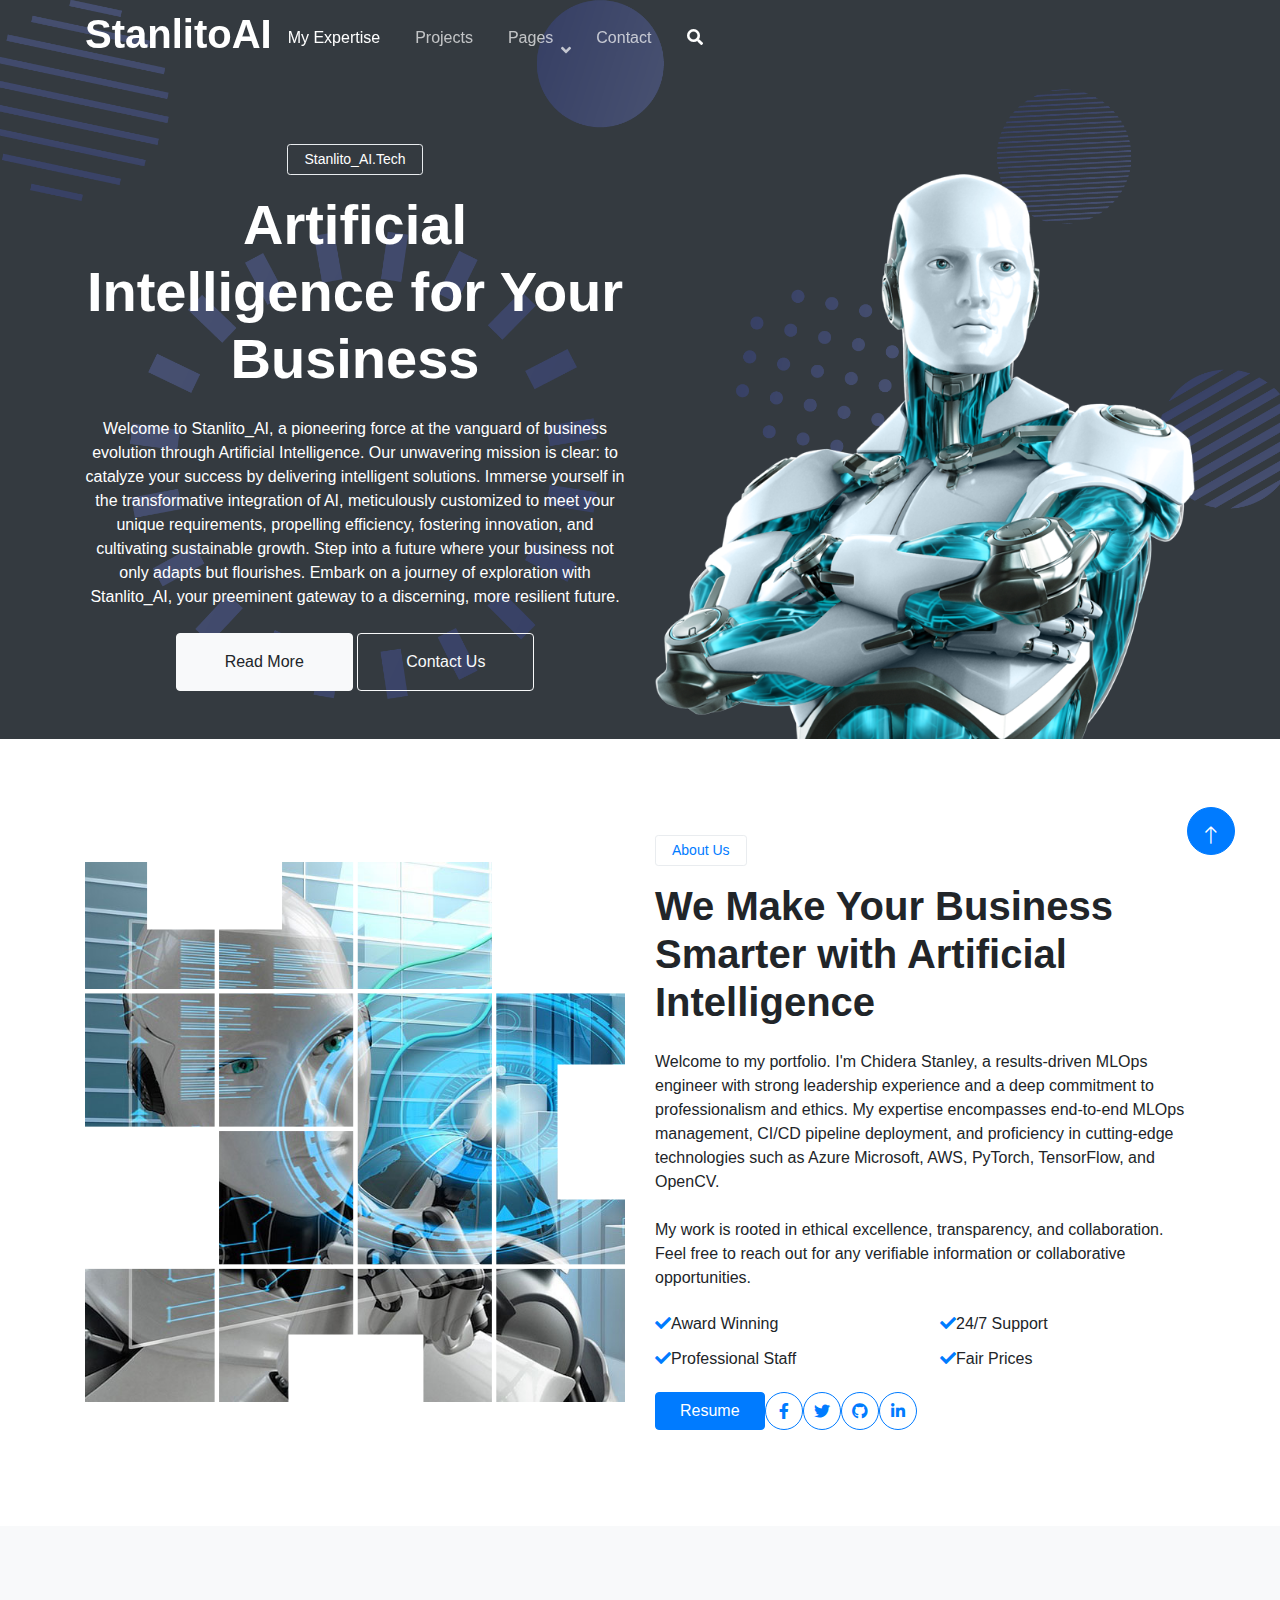
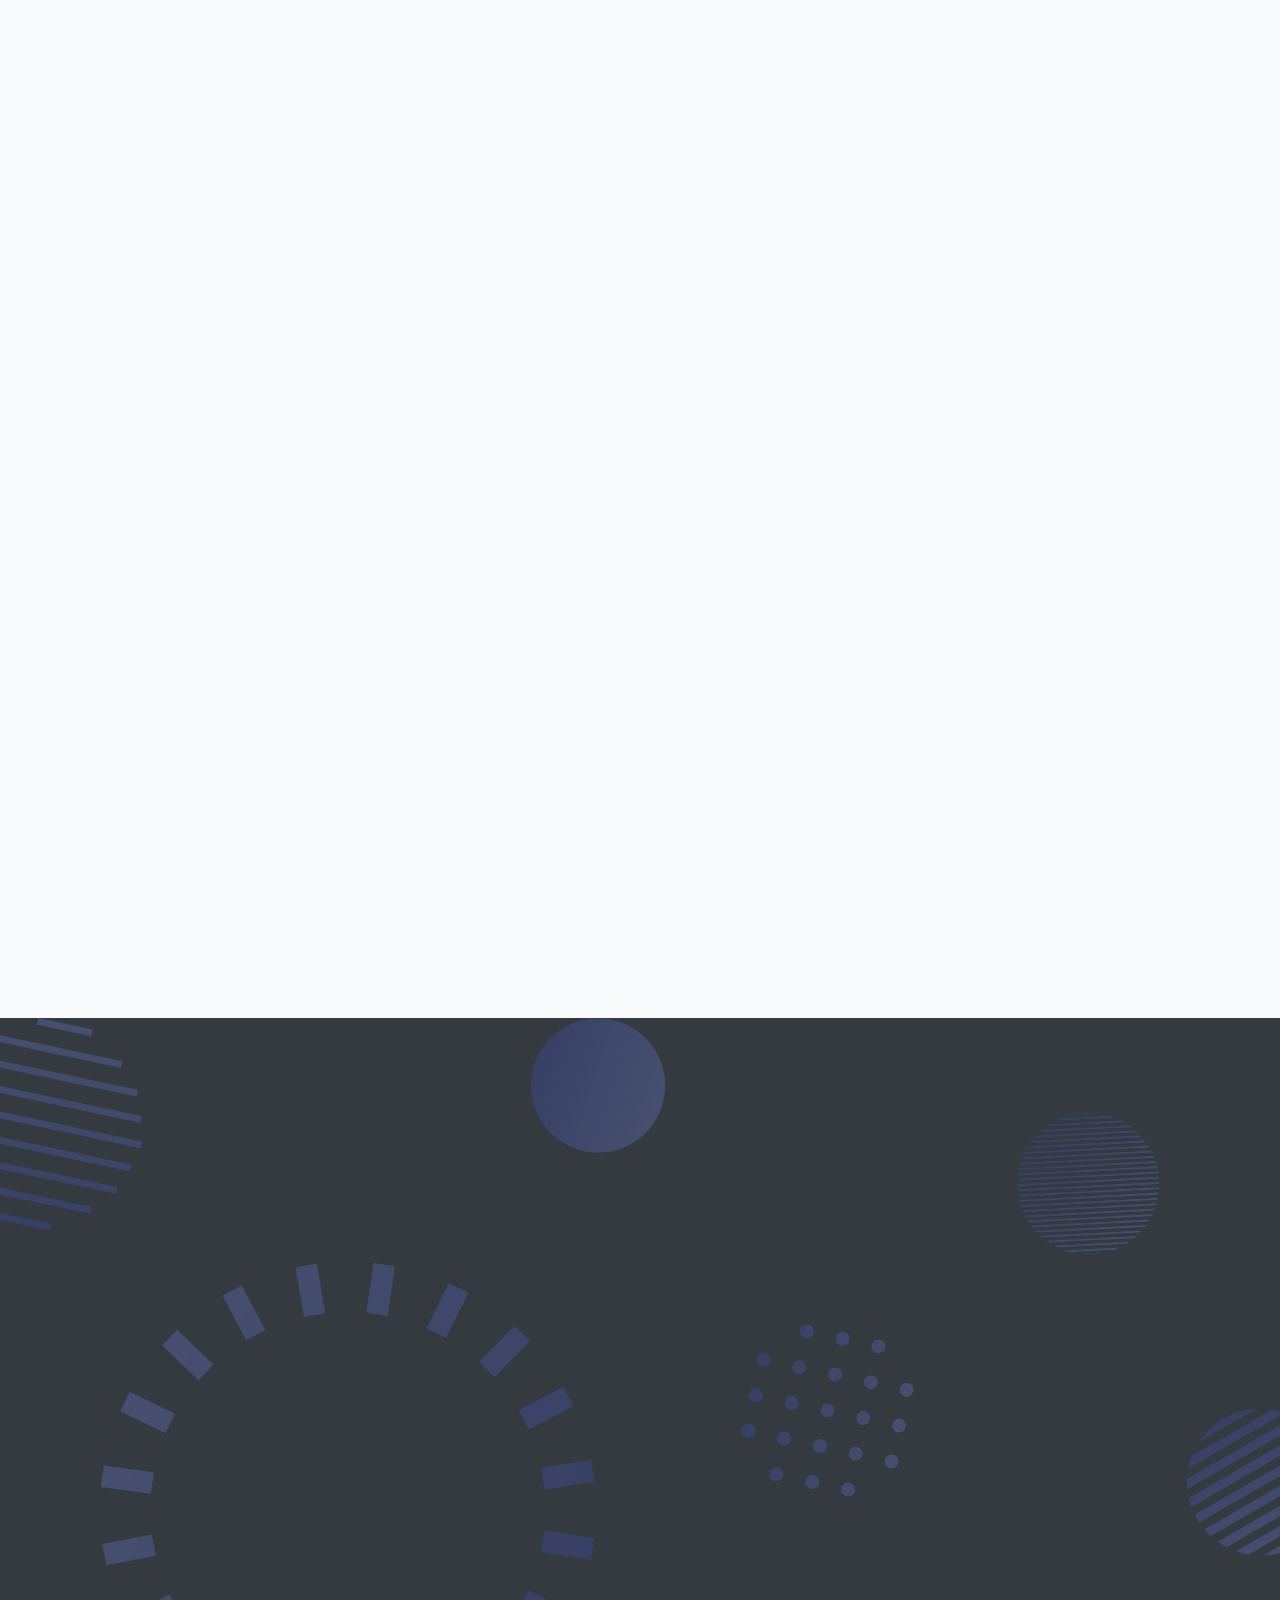
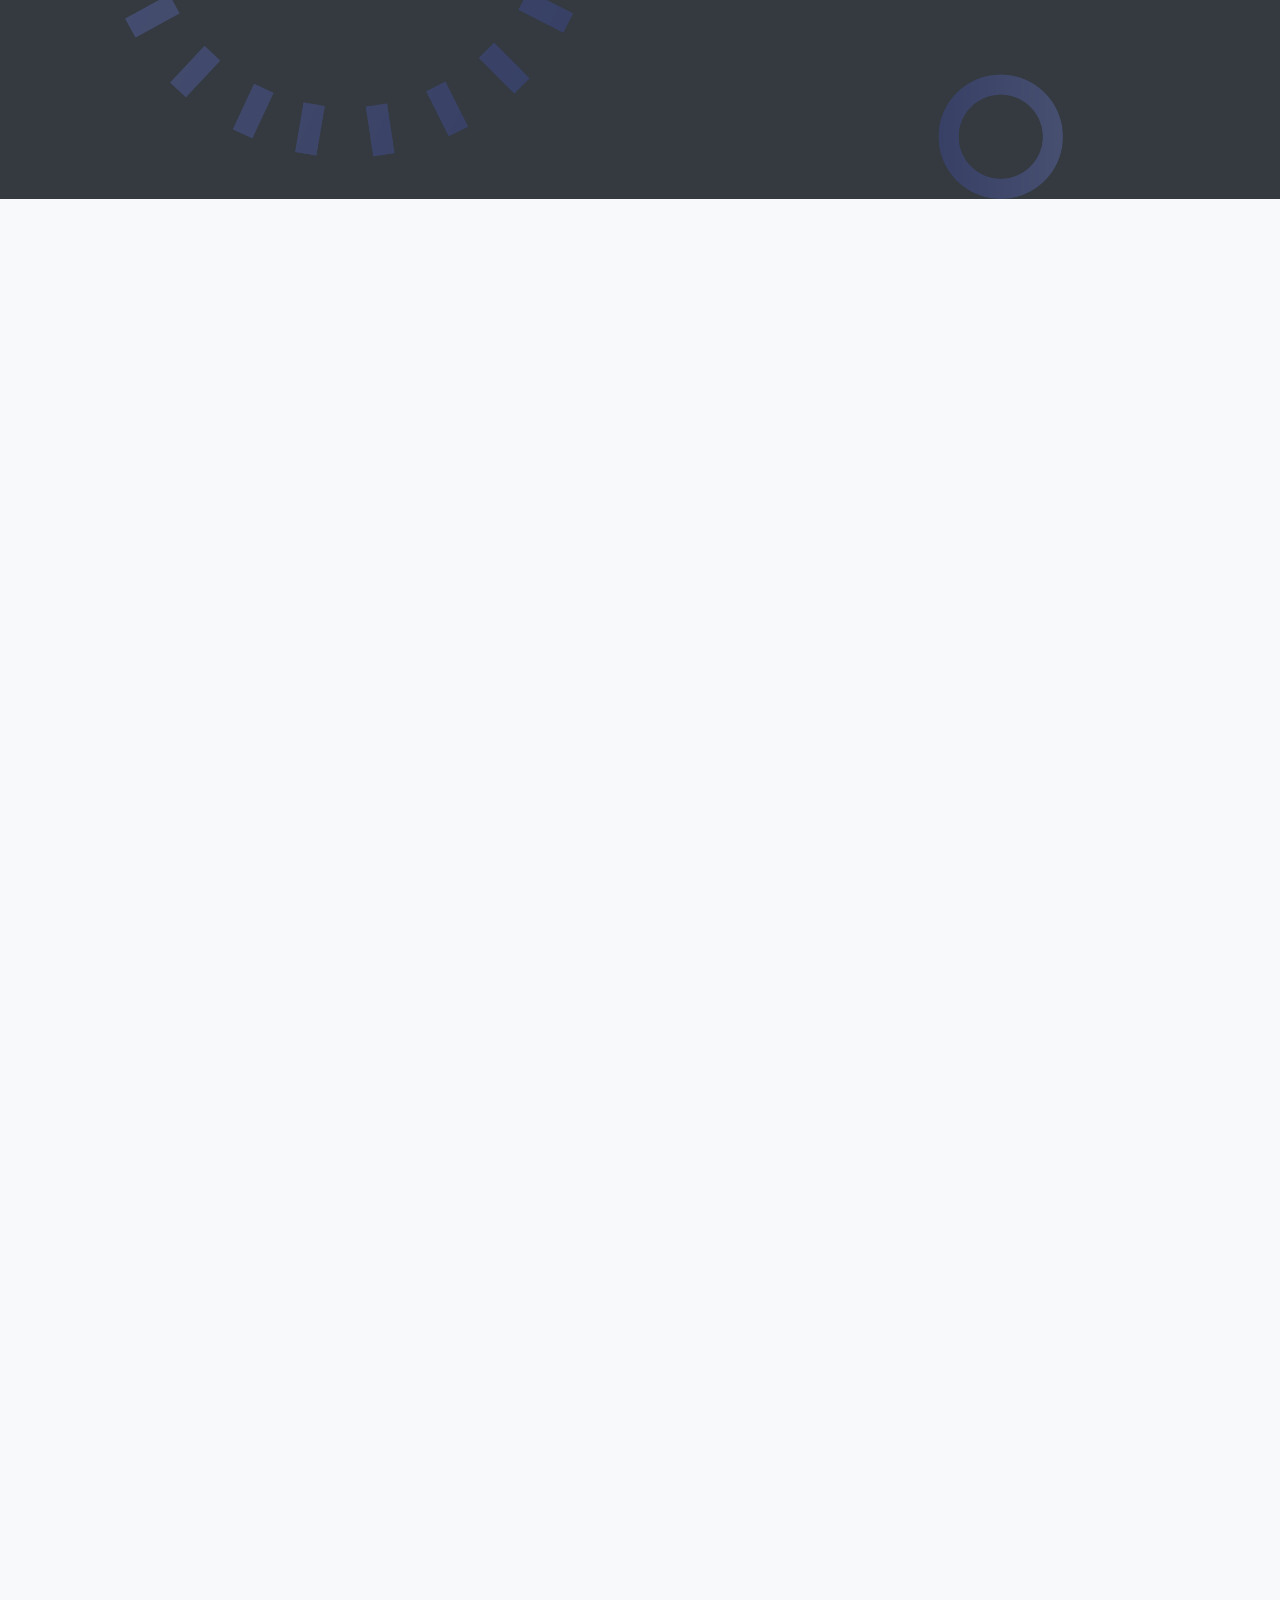
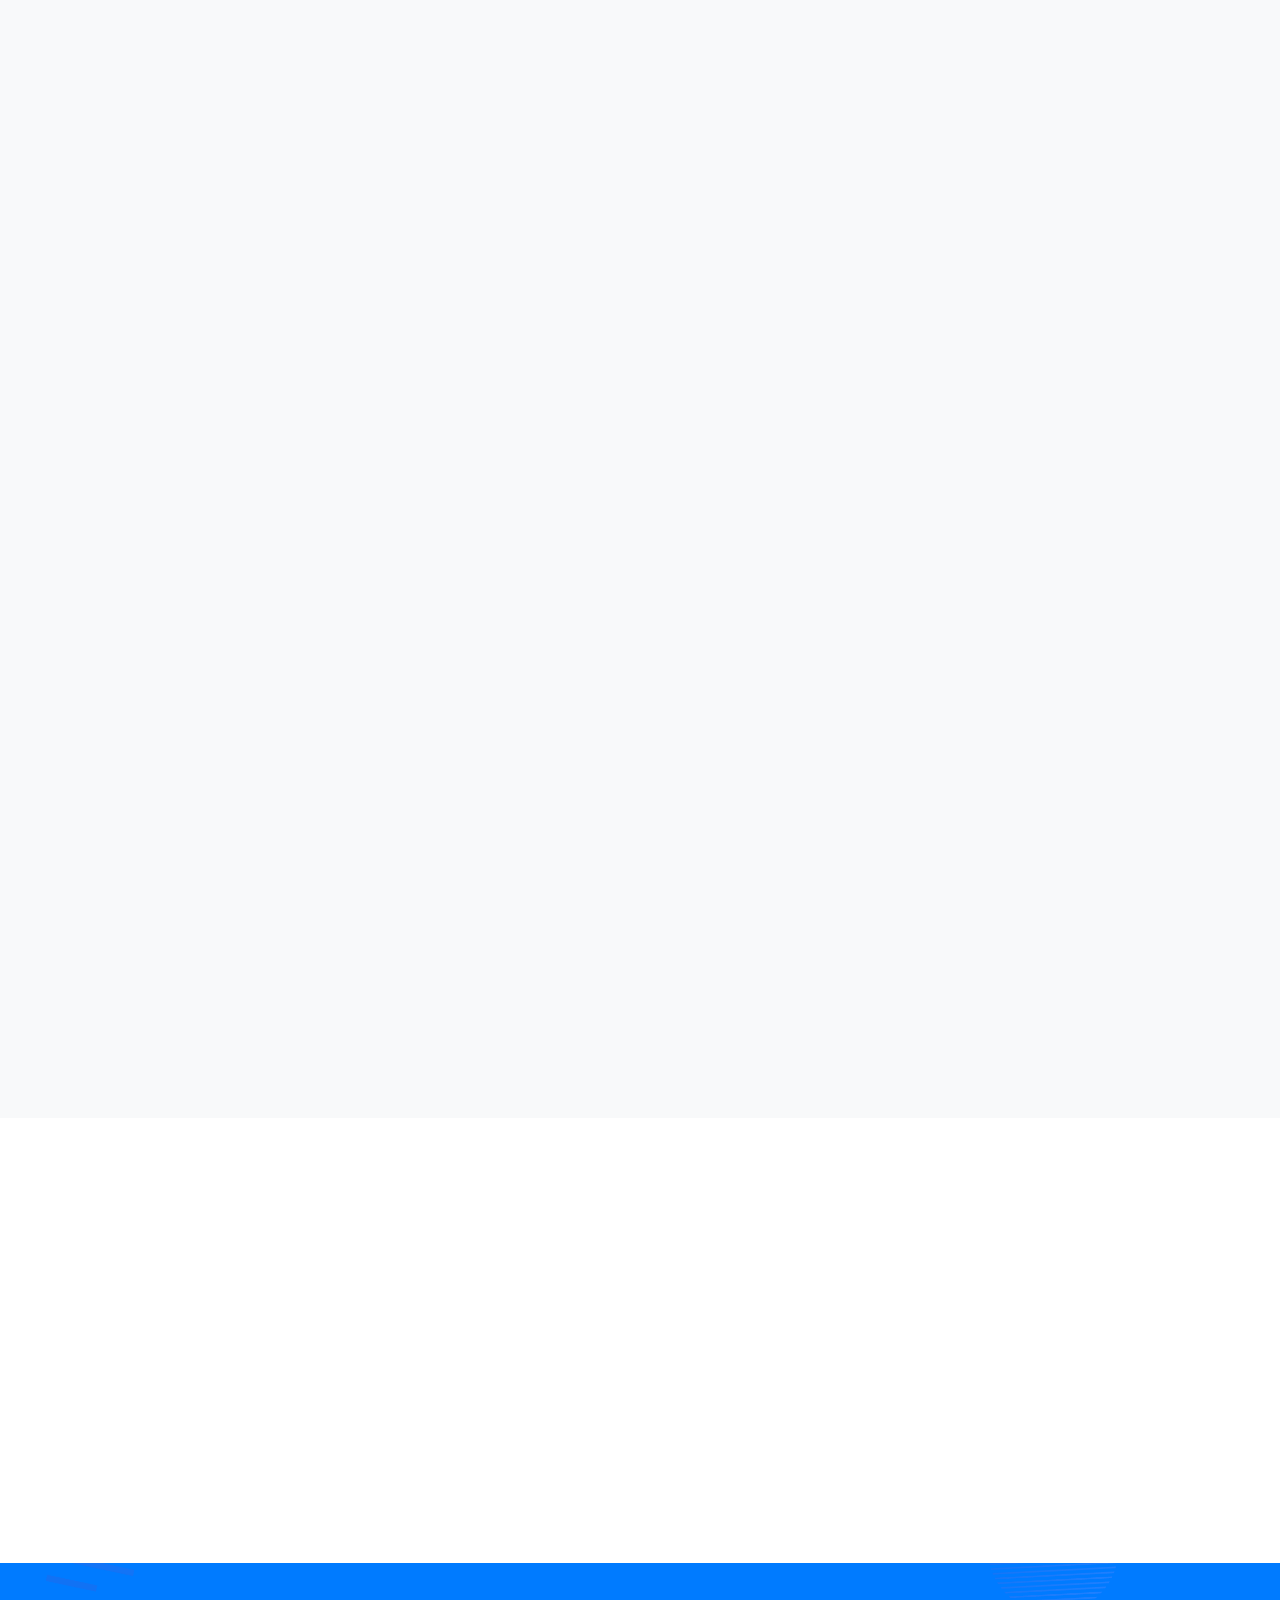
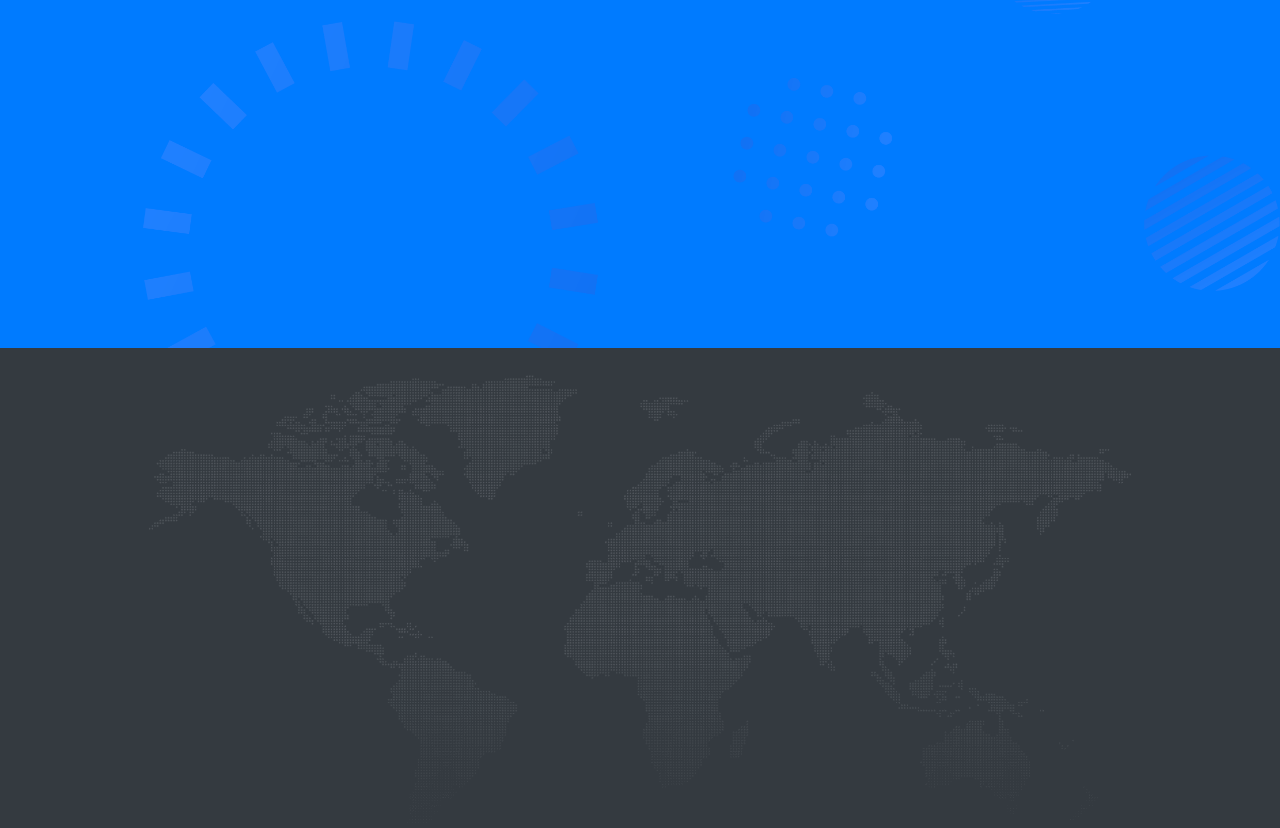
<file: index_.html>
<!DOCTYPE html>
<html lang="en">

<head>
    <meta charset="utf-8">
    <title>Stanlito-AI</title>
    <meta content="width=device-width, initial-scale=1.0" name="viewport">
    <meta content="" name="keywords">
    <meta content="" name="description">

    <!-- Favicon -->
    <link href="img/favicon.ico" rel="icon">

    <!-- Google Web Fonts -->
    <link rel="preconnect" href="https://fonts.googleapis.com">
    <link rel="preconnect" href="https://fonts.gstatic.com" crossorigin>
    <link href="https://fonts.googleapis.com/css2?family=Open+Sans:wght@400;600&family=Ubuntu:wght@500;700&display=swap"
        rel="stylesheet">

    <!-- Icon Font Stylesheet -->
    <link href="https://cdnjs.cloudflare.com/ajax/libs/font-awesome/5.10.0/css/all.min.css" rel="stylesheet">
    <link href="https://cdn.jsdelivr.net/npm/bootstrap-icons@1.4.1/font/bootstrap-icons.css" rel="stylesheet">

    <!-- Libraries Stylesheet -->
    <link href="lib/animate/animate.min.css" rel="stylesheet">
    <link href="lib/owlcarousel/assets/owl.carousel.min.css" rel="stylesheet">

    <!-- Customized Bootstrap Stylesheet -->
    <link href="css/bootstrap.min.css" rel="stylesheet">

    <!-- Template Stylesheet -->
    <link href="css/style.css" rel="stylesheet">
</head>

<body>
    <!-- Spinner Start -->
    <div id="spinner"
        class="show bg-white position-fixed translate-middle w-100 vh-100 top-50 start-50 d-flex align-items-center justify-content-center">
        <div class="spinner-grow text-primary" style="width: 3rem; height: 3rem;" role="status">
            <span class="sr-only">Welcome to Stanlito_AI...</span>
        </div>
    </div>
    <!-- Spinner End -->


    <!-- Navbar Start -->
    <div class="container-fluid sticky-top">
        <div class="container">
            <nav class="navbar navbar-expand-lg navbar-dark p-0">
                <a href="index.html" class="navbar-brand">
                    <h1 class="text-white">StanlitoAI<span class="text-dark"></span></h1>
                </a>
                <button type="button" class="navbar-toggler ms-auto me-0" data-bs-toggle="collapse"
                    data-bs-target="#navbarCollapse">
                    <span class="navbar-toggler-icon"></span>
                </button>
                <div class="collapse navbar-collapse" id="navbarCollapse">
                    <div class="navbar-nav ms-auto">
                        
                        <a href="service.html" class="nav-item nav-link active">My Expertise</a>
                        <a href="project.html" class="nav-item nav-link">Projects</a>
                        <div class="nav-item dropdown">
                            <a href="#" class="nav-link dropdown-toggle" data-bs-toggle="dropdown">Pages</a>
                            <div class="dropdown-menu bg-light mt-2">
                                <a href="about.html" class="dropdown-item">About</a>
                                <a href="feature.html" class="dropdown-item">Case Study</a>
                                <a href="team.html" class="dropdown-item">Blog</a>
                            </div>
                        </div>
                        <a href="contact.html" class="nav-item nav-link">Contact</a>
                    </div>
                    <butaton type="button" class="btn text-white p-0 d-none d-lg-block" data-bs-toggle="modal"
                        data-bs-target="#searchModal"><i class="fa fa-search"></i></butaton>
                </div>
            </nav>
        </div>
    </div>
    <!-- Navbar End -->


    <!-- Hero Start -->
    <div class="container-fluid pt-5 bg-dark hero-header mb-5">
        <div class="container pt-5">
            <div class="row g-5 pt-5">
                <div class="col-lg-6 align-self-center text-center text-lg-start mb-lg-5">
                    <div class="btn btn-sm border rounded-pill text-white px-3 mb-3 animated slideInRight">Stanlito_AI.Tech</div>
                    <h1 class="display-4 text-white mb-4 animated slideInRight">Artificial Intelligence for Your Business</h1>
                    <p class="text-white mb-4 animated slideInRight">
                        Welcome to Stanlito_AI, a pioneering force at the vanguard of business evolution through 
                        Artificial Intelligence. Our unwavering mission is clear: to catalyze your success by 
                        delivering intelligent solutions. Immerse yourself in the transformative integration of AI, 
                        meticulously customized to meet your unique requirements, propelling efficiency, fostering 
                        innovation, and cultivating sustainable growth. Step into a future where your business not 
                        only adapts but flourishes. Embark on a journey of exploration with Stanlito_AI,
                        your preeminent gateway to a discerning, more resilient future.
                    </p>
                    <a href="" class="btn btn-light py-sm-3 px-sm-5 rounded-pill me-3 animated slideInRight">Read More</a>
                    <a href="/contact.html" class="btn btn-outline-light py-sm-3 px-sm-5 rounded-pill animated slideInRight">Contact Us</a>
                </div>
                <div class="col-lg-6 align-self-end text-center text-lg-end">
                    <img class="img-fluid" src="img/hero-img1.png" alt="">
                </div>
            </div>
        </div>
    </div>
    <!-- Hero End -->


    <!-- Full Screen Search Start -->
    <div class="modal fade" id="searchModal" tabindex="-1">
        <div class="modal-dialog modal-fullscreen">
            <div class="modal-content" style="background: rgba(20, 24, 62, 0.7);">
                <div class="modal-header border-0">
                    <button type="button" class="btn btn-square bg-white btn-close" data-bs-dismiss="modal"
                        aria-label="Close"></button>
                </div>
                <div class="modal-body d-flex align-items-center justify-content-center">
                    <div class="input-group" style="max-width: 600px;">
                        <input type="text" class="form-control bg-transparent border-light p-3"
                            placeholder="Type search keyword">
                        <button class="btn btn-light px-4"><i class="bi bi-search"></i></button>
                    </div>
                </div>
            </div>
        </div>
    </div>
    <!-- Full Screen Search End -->


    <!-- About Start -->
    <div class="container-fluid py-5">
        <div class="container">
            <div class="row g-5 align-items-center">
                <div class="col-lg-6 wow fadeIn" data-wow-delay="0.1s">
                    <div class="about-img">
                        <img class="img-fluid" src="img/about-img.jpg">
                    </div>
                </div>
                <div class="col-lg-6 wow fadeIn" data-wow-delay="0.5s">
                    <div class="btn btn-sm border rounded-pill text-primary px-3 mb-3">About Us</div>
                    <h1 class="mb-4">We Make Your Business Smarter with Artificial Intelligence</h1>
                    <p class="mb-4">
                        Welcome to my portfolio. I'm Chidera Stanley, a results-driven MLOps engineer 
                        with strong leadership experience and a deep commitment to professionalism and ethics. 
                        My expertise encompasses end-to-end MLOps management, CI/CD pipeline deployment, and 
                        proficiency in cutting-edge technologies such as Azure Microsoft, AWS, PyTorch, TensorFlow, 
                        and OpenCV. 


                    </p>
                    <p class="mb-4">
                        My work is rooted in ethical excellence, transparency, and collaboration. Feel 
                        free to reach out for any verifiable information or collaborative opportunities.
                    </p>
                    <div class="row g-3">
                        <div class="col-sm-6">
                            <h6 class="mb-3"><i class="fa fa-check text-primary me-2"></i>Award Winning</h6>
                            <h6 class="mb-0"><i class="fa fa-check text-primary me-2"></i>Professional Staff</h6>
                        </div>
                        <div class="col-sm-6">
                            <h6 class="mb-3"><i class="fa fa-check text-primary me-2"></i>24/7 Support</h6>
                            <h6 class="mb-0"><i class="fa fa-check text-primary me-2"></i>Fair Prices</h6>
                        </div>
                    </div>
                    <div class="d-flex align-items-center mt-4">
                        <a class="btn btn-primary rounded-pill px-4 me-3" href="https://drive.google.com/drive/folders/1fFW7-Fkb7WTA6N5-Fq1uafrrIWzgrNl6?usp=drive_link">Resume</a>
                        <a class="btn btn-outline-primary btn-square me-3" href="https://www.facebook.com/moses.chidera52" target="_blank"><i class="fab fa-facebook-f"></i></a>
                        <a class="btn btn-outline-primary btn-square me-3" href="https://twitter.com/Stanlito20"><i class="fab fa-twitter" target="_blank"></i></a>
                        <a class="btn btn-outline-primary btn-square me-3" href="https://github.com/Stanlito-AI"><i class="fab fa-github" target="_blank"></i></a>
                        <a class="btn btn-outline-primary btn-square" href="https://www.linkedin.com/in/stanlito/" target="_blank"><i class="fab fa-linkedin-in"></i></a>
                    </div>
                </div>
            </div>
        </div>
    </div>
    <!-- About End -->


    <!-- Service Section Start -->
    <div class="container-fluid bg-light mt-5 py-5">
        <div class="container py-5">
            <div class="row g-5 align-items-center">
                <div class="col-lg-5 wow fadeIn" data-wow-delay="0.1s">
                    <div class="btn btn-sm border rounded-pill text-primary px-3 mb-3">Explore Our Services</div>
                    <h1 class="mb-4">Empowering Your Business with Exceptional AI Solutions</h1>
                    <p class="mb-4">Elevate your business with Stanlito_AI's cutting-edge AI solutions. Our expertise in robotic automation, machine learning, education & science, and predictive analysis ensures unparalleled innovation and success for your enterprise.</p>
                    <a class="btn btn-primary rounded-pill px-4" href="#">Learn More</a>
                </div>
                <div class="col-lg-7">
                    <div class="row g-4">
                        <div class="col-md-6">
                            <div class="row g-4">
                                <div class="col-12 wow fadeIn" data-wow-delay="0.1s">
                                    <div class="service-item d-flex flex-column justify-content-center text-center rounded">
                                        <div class="service-icon btn-square">
                                            <i class="fa fa-robot fa-2x"></i>
                                        </div>
                                        <h5 class="mb-3">Robotic Automation</h5>
                                        <p>Harness the power of automation to streamline your processes. Our robotic solutions redefine efficiency and precision, ensuring your business operates at its peak.</p>
                                        <a class="btn px-3 mt-auto mx-auto" href="#">Learn More</a>
                                    </div>
                                </div>
                                <div class="col-12 wow fadeIn" data-wow-delay="0.5s">
                                    <div class="service-item d-flex flex-column justify-content-center text-center rounded">
                                        <div class="service-icon btn-square">
                                            <i class="fa fa-power-off fa-2x"></i>
                                        </div>
                                        <h5 class="mb-3">Machine Learning</h5>
                                        <p>Unlock the potential of machine learning to make informed decisions. Our solutions adapt and evolve, ensuring your business stays ahead in the era of intelligent data analysis.</p>
                                        <a class="btn px-3 mt-auto mx-auto" href="#">Learn More</a>
                                    </div>
                                </div>
                            </div>
                        </div>
                        <div class="col-md-6 pt-md-4">
                            <div class="row g-4">
                                <div class="col-12 wow fadeIn" data-wow-delay="0.3s">
                                    <div class="service-item d-flex flex-column justify-content-center text-center rounded">
                                        <div class="service-icon btn-square">
                                            <i class="fa fa-graduation-cap fa-2x"></i>
                                        </div>
                                        <h5 class="mb-3">Education & Science</h5>
                                        <p>Drive innovation in education and science with AI. Our solutions support research, learning, and discovery, contributing to a brighter and more informed future.</p>
                                        <a class="btn px-3 mt-auto mx-auto" href="#">Learn More</a>
                                    </div>
                                </div>
                                <div class="col-12 wow fadeIn" data-wow-delay="0.7s">
                                    <div class="service-item d-flex flex-column justify-content-center text-center rounded">
                                        <div class="service-icon btn-square">
                                            <i class="fa fa-brain fa-2x"></i>
                                        </div>
                                        <h5 class="mb-3">Predictive Analysis</h5>
                                        <p>Anticipate trends and make proactive decisions with our predictive analysis solutions. Stay ahead of the competition by leveraging the power of data-driven insights.</p>
                                        <a class="btn px-3 mt-auto mx-auto" href="#">Learn More</a>
                                    </div>
                                </div>
                            </div>
                        </div>
                    </div>
                </div>
            </div>
        </div>
    </div>
    <!-- Service Section End -->



    <!-- Feature Start -->
    <div class="container-fluid bg-dark feature pt-5">
        <div class="container pt-5">
            <div class="row g-5">
                <div class="col-lg-6 align-self-center mb-md-5 pb-md-5 wow fadeIn" data-wow-delay="0.3s">
                    <div class="btn btn-sm border rounded-pill text-white px-3 mb-3">Why Choose Us</div>
                    <h1 class="text-white mb-4">We're Best in AI Industry with over 4 years of Experience</h1>
                    <p class="text-light mb-4">
                        Elevate your business with Stanlito_AI, a trailblazer in the AI industry with a proven track record spanning over four years. We set the gold standard for innovation and client satisfaction. Trust us to architect success in the dynamic realm of Artificial Intelligence.
                    </p>
                    <div class="d-flex align-items-center text-white mb-3">
                        <div class="btn-sm-square bg-white text-primary rounded-circle me-3">
                            <i class="fa fa-check"></i>
                        </div>
                        <span>Expertise in cutting-edge AI technologies</span>
                    </div>
                    <div class="d-flex align-items-center text-white mb-3">
                        <div class="btn-sm-square bg-white text-primary rounded-circle me-3">
                            <i class="fa fa-check"></i>
                        </div>
                        <span>Commitment to client success and satisfaction</span>
                    </div>
                    <div class="d-flex align-items-center text-white mb-3">
                        <div class="btn-sm-square bg-white text-primary rounded-circle me-3">
                            <i class="fa fa-check"></i>
                        </div>
                        <span>Innovative solutions tailored to your business needs</span>
                    </div>
                    <div class="row g-4 pt-3">
                        <div class="col-sm-6">
                            <div class="d-flex rounded p-3" style="background: rgba(256, 256, 256, 0.1);">
                                <i class="fa fa-home fa-3x text-white"></i>
                                <div class="ms-3">
                                    <h2 class="text-white mb-0" data-toggle="counter-up">1000</h2>
                                    <p class="text-white mb-0">Satisfied Clients</p>
                                </div>
                            </div>
                        </div>
                        <div class="col-sm-6">
                            <div class="d-flex rounded p-3" style="background: rgba(256, 256, 256, 0.1);">
                                <i class="fa fa-home fa-3x text-white"></i>
                                <div class="ms-3">
                                    <h2 class="text-white mb-0" data-toggle="counter-up">1000</h2>
                                    <p class="text-white mb-0">Successful Projects</p>
                                </div>
                            </div>
                        </div>
                    </div>
                </div>
                <div class="col-lg-6 align-self-end text-center text-md-end wow fadeIn" data-wow-delay="0.5s">
                    <img class="img-fluid" src="img/feature.png" alt="AI Feature Image">
                </div>
            </div>
        </div>
    </div>
    <!-- Feature End -->


    <!-- Case Start -->
    <div class="container-fluid bg-light py-5">
        <div class="container py-5">
            <div class="mx-auto text-center wow fadeIn" data-wow-delay="0.1s" style="max-width: 500px;">
                <div class="btn btn-sm border rounded-pill text-primary px-3 mb-3">Case Study</div>
                <h1 class="mb-4">Explore Our Recent AI Case Studies</h1>
            </div>
            <div class="row g-4">
                <div class="col-lg-4 wow fadeIn" data-wow-delay="0.3s">
                    <div class="case-item position-relative overflow-hidden rounded mb-2">
                        <img class="img-flui" src="img/project-2.png" alt="" width="100%" height="500">

                        <a class="case-overlay text-decoration-none" href="">
                            <small>Object detection</small>
                            <span class="btn btn-square btn-primary"><i class="fa fa-arrow-right"></i></span>
                        </a>
                    </div>
                </div>
                <div class="col-lg-4 wow fadeIn" data-wow-delay="0.5s">
                    <div class="case-item position-relative overflow-hidden rounded mb-2">
                        <img class="img-flui" src="img/project-3.png" width="100%" height="500" alt="">
                        <a class="case-overlay text-decoration-none" href="">
                            <small>Traffic Analysis</small>
                            <span class="btn btn-square btn-primary"><i class="fa fa-arrow-right"></i></span>
                        </a>
                    </div>
                </div>
                <div class="col-lg-4 wow fadeIn" data-wow-delay="0.5s">
                    <div class="case-item position-relative overflow-hidden rounded mb-2">
                        <img class="img-flui" src="img/project-5.png" width="100%" height="500" alt="">
                        <a class="case-overlay text-decoration-none" href="">
                            <small>Machine learning</small>
                            <span class="btn btn-square btn-primary"><i class="fa fa-arrow-right"></i></span>
                        </a>
                    </div>
                </div>
                <div class="col-lg-4 wow fadeIn" data-wow-delay="0.5s">
                    <div class="case-item position-relative overflow-hidden rounded mb-2">
                        <iframe src="https://www.youtube.com/embed/5nfULtt0v9M" title="YouTube video" width="400" height="500" allowfullscreen></iframe>
                        <small>Deep learning</small>
                        
                    </div>
                </div>
                <div class="col-lg-4 wow fadeIn" data-wow-delay="0.5s">
                    <div class="case-item position-relative overflow-hidden rounded mb-2">
                        <iframe src="https://www.youtube.com/embed/cUhEszvwqr8" title="YouTube video" width="400" height="500" allowfullscreen></iframe>
                        <small>LLMs</small>
                        
                    </div>
                </div>
                <div class="col-lg-4 wow fadeIn" data-wow-delay="0.5s">
                    <div class="case-item position-relative overflow-hidden rounded mb-2">
                        <iframe src="https://www.youtube.com/embed/A6zRf4YKfjE" title="YouTube video" width="400" height="500" allowfullscreen></iframe>
                        <small>computer vision</small>
                        
                    </div>
                </div>
                <div class="col-lg-4 wow fadeIn" data-wow-delay="0.3s">
                    <div class="case-item position-relative overflow-hidden rounded mb-2">
                        <img class="img-flui" src="img/project-4.png" alt="" width="100%" height="500">
                        <a class="case-overlay text-decoration-none" href="">
                            <small>Computer vision</small>
                            <span class="btn btn-square btn-primary"><i class="fa fa-arrow-right"></i></span>
                        </a>
                    </div>
                </div>
                <div class="col-lg-4 wow fadeIn" data-wow-delay="0.5s">
                    <div class="case-item position-relative overflow-hidden rounded mb-2">
                        <img class="img-flui" src="img/project-2.jpg" alt="" width="100%" height="500">
                        <a class="case-overlay text-decoration-none" href="">
                            <small>Machine learning</small>
                            <span class="btn btn-square btn-primary"><i class="fa fa-arrow-right"></i></span>
                        </a>
                    </div>
                </div>
                <div class="col-lg-4 wow fadeIn" data-wow-delay="0.7s">
                    <div class="case-item position-relative overflow-hidden rounded mb-2">
                        <img class="img-flui" src="img/project-3.jpg" alt="" width="100%" height="500">
                        <a class="case-overlay text-decoration-none" href="">
                            <small>Machine learning</small>
                            <h5 class="lh-base text-white mb-3"></h5>
                            <span class="btn btn-square btn-primary"><i class="fa fa-arrow-right"></i></span>
                        
                        </a>
                    </div>
                </div>
            </div>
        </div>
    </div>
    <!-- Case End -->


    <!-- FAQs Start
    <div class="container-fluid py-5">
        <div class="container py-5">
            <div class="mx-auto text-center wow fadeIn" data-wow-delay="0.1s" style="max-width: 500px;">
                <div class="btn btn-sm border rounded-pill text-primary px-3 mb-3">Popular FAQs</div>
                <h1 class="mb-4">Frequently Asked Questions</h1>
            </div>
            <div class="row">
                <div class="col-lg-6">
                    <div class="accordion" id="accordionFAQ1">
                        
                        <div class="accordion-item wow fadeIn" data-wow-delay="0.2s">
                            <h2 class="accordion-header" id="headingTwo">
                                <button class="accordion-button collapsed" type="button" data-bs-toggle="collapse"
                                    data-bs-target="#collapseTwo" aria-expanded="false" aria-controls="collapseTwo">
                                    How long will it take to get a new website?
                                </button>
                            </h2>
                            <div id="collapseTwo" class="accordion-collapse collapse" aria-labelledby="headingTwo"
                                data-bs-parent="#accordionFAQ1">
                                <div class="accordion-body">
                                    Dolor nonumy tempor elitr et rebum ipsum sit duo duo. Diam sed sed magna et magna diam aliquyam amet dolore ipsum erat duo. Sit rebum magna duo labore no diam.
                                </div>
                            </div>
                        </div>
                        <div class="accordion-item wow fadeIn" data-wow-delay="0.3s">
                            <h2 class="accordion-header" id="headingThree">
                                <button class="accordion-button collapsed" type="button" data-bs-toggle="collapse"
                                    data-bs-target="#collapseThree" aria-expanded="false" aria-controls="collapseThree">
                                    Do you only create HTML websites?
                                </button>
                            </h2>
                            <div id="collapseThree" class="accordion-collapse collapse" aria-labelledby="headingThree"
                                data-bs-parent="#accordionFAQ1">
                                <div class="accordion-body">
                                    Dolor nonumy tempor elitr et rebum ipsum sit duo duo. Diam sed sed magna et magna diam aliquyam amet dolore ipsum erat duo. Sit rebum magna duo labore no diam.
                                </div>
                            </div>
                        </div>
                        <div class="accordion-item wow fadeIn" data-wow-delay="0.4s">
                            <h2 class="accordion-header" id="headingFour">
                                <button class="accordion-button collapsed" type="button" data-bs-toggle="collapse"
                                    data-bs-target="#collapseFour" aria-expanded="true" aria-controls="collapseFour">
                                    Will my website be mobile-friendly?
                                </button>
                            </h2>
                            <div id="collapseFour" class="accordion-collapse collapse" aria-labelledby="headingFour"
                                data-bs-parent="#accordionFAQ1">
                                <div class="accordion-body">
                                    Dolor nonumy tempor elitr et rebum ipsum sit duo duo. Diam sed sed magna et magna diam aliquyam amet dolore ipsum erat duo. Sit rebum magna duo labore no diam.
                                </div>
                            </div>
                        </div>
                    </div>
                </div>
                <div class="col-lg-6">
                    <div class="accordion" id="accordionFAQ2">
                        <div class="accordion-item wow fadeIn" data-wow-delay="0.6s">
                            <h2 class="accordion-header" id="headingSix">
                                <button class="accordion-button collapsed" type="button" data-bs-toggle="collapse"
                                    data-bs-target="#collapseSix" aria-expanded="false" aria-controls="collapseSix">
                                    I’m on a strict budget. Do you have any low cost options?
                                </button>
                            </h2>
                            <div id="collapseSix" class="accordion-collapse collapse" aria-labelledby="headingSix"
                                data-bs-parent="#accordionFAQ2">
                                <div class="accordion-body">
                                    Dolor nonumy tempor elitr et rebum ipsum sit duo duo. Diam sed sed magna et magna diam aliquyam amet dolore ipsum erat duo. Sit rebum magna duo labore no diam.
                                </div>
                            </div>
                        </div>
                        <div class="accordion-item wow fadeIn" data-wow-delay="0.7s">
                            <h2 class="accordion-header" id="headingSeven">
                                <button class="accordion-button collapsed" type="button" data-bs-toggle="collapse"
                                    data-bs-target="#collapseSeven" aria-expanded="false" aria-controls="collapseSeven">
                                    Will you maintain my site for me?
                                </button>
                            </h2>
                            <div id="collapseSeven" class="accordion-collapse collapse" aria-labelledby="headingSeven"
                                data-bs-parent="#accordionFAQ2">
                                <div class="accordion-body">
                                    Dolor nonumy tempor elitr et rebum ipsum sit duo duo. Diam sed sed magna et magna diam aliquyam amet dolore ipsum erat duo. Sit rebum magna duo labore no diam.
                                </div>
                            </div>
                        </div>
                        <div class="accordion-item wow fadeIn" data-wow-delay="0.8s">
                            <h2 class="accordion-header" id="headingEight">
                                <button class="accordion-button collapsed" type="button" data-bs-toggle="collapse"
                                    data-bs-target="#collapseEight" aria-expanded="false" aria-controls="collapseEight">
                                    I’m on a strict budget. Do you have any low cost options?
                                </button>
                            </h2>
                            <div id="collapseEight" class="accordion-collapse collapse" aria-labelledby="headingEight"
                                data-bs-parent="#accordionFAQ2">
                                <div class="accordion-body">
                                    Dolor nonumy tempor elitr et rebum ipsum sit duo duo. Diam sed sed magna et magna diam aliquyam amet dolore ipsum erat duo. Sit rebum magna duo labore no diam.
                                </div>
                            </div>
                        </div>
                    </div>
                </div>
            </div>
        </div>
    </div>
    FAQs Start -->


    <!-- Team Start -->
    <div class="container-fluid bg-light py-5">
        <div class="container py-5">
            <div class="row g-5 align-items-center">
                <div class="col-lg-5 wow fadeIn" data-wow-delay="0.1s">
                    <div class="btn btn-sm border rounded-pill text-primary px-3 mb-3">Our Team</div>
                    <h1 class="mb-4">Meet Our Experienced Team Members</h1>
                    <p class="mb-4">
                        Meet the driving force behind Stanlito_AI. our experienced team members who bring a 
                        wealth of expertise to the intersection of technology and innovation. Comprising diverse 
                        talents and backgrounds, our professionals share a common passion: leveraging their skills 
                        to propel your business forward.
                    </p>
                    <a class="btn btn-primary rounded-pill px-4" href="">Read More</a>
                </div>
                <div class="col-lg-7">
                    <div class="row g-4">
                        <div class="col-md-6">
                            <div class="row g-4">
                                <div class="col-12 wow fadeIn" data-wow-delay="0.1s">
                                    <div class="team-item bg-white text-center rounded p-4 pt-0">
                                        <img class="img-fluid rounded-circle p-4" src="img/team-1.jpg" alt="">
                                        <h5 class="mb-0">Chidera Stanley</h5>
                                        <small>Founder & CEO</small>
                                        <div class="d-flex justify-content-center mt-3">
                                            <a class="btn btn-square btn-primary m-1" href="https://www.facebook.com/moses.chidera52" target="_blank"><i
                                                    class="fab fa-facebook-f"></i></a>
                                            <a class="btn btn-square btn-primary m-1" href="https://twitter.com/Stanlito20" target="_blank"><i
                                                    class="fab fa-twitter"></i></a>
                                            <a class="btn btn-square btn-primary m-1" href=""><i
                                                    class="fab fa-instagram"></i></a>
                                            <a class="btn btn-square btn-primary m-1" href="https://www.linkedin.com/in/stanlito/" target="_blank"> <i
                                                    class="fab fa-linkedin-in"></i></a>
                                        </div>
                                    </div>
                                </div>
                                <!-- <div class="col-12 wow fadeIn" data-wow-delay="0.5s">
                                    <div class="team-item bg-white text-center rounded p-4 pt-0">
                                        <img class="img-fluid rounded-circle p-4" src="img/team-2.jpg" alt="">
                                        <h5 class="mb-0">Adam Crew</h5>
                                        <small>Executive Manager</small>
                                        <div class="d-flex justify-content-center mt-3">
                                            <a class="btn btn-square btn-primary m-1" href=""><i
                                                    class="fab fa-facebook-f"></i></a>
                                            <a class="btn btn-square btn-primary m-1" href=""><i
                                                    class="fab fa-twitter"></i></a>
                                            <a class="btn btn-square btn-primary m-1" href=""><i
                                                    class="fab fa-instagram"></i></a>
                                            <a class="btn btn-square btn-primary m-1" href=""><i
                                                    class="fab fa-linkedin-in"></i></a>
                                        </div>
                                    </div>
                                </div> -->
                            </div> 
                        </div>
                        <!-- <div class="col-md-6 pt-md-4">
                            <div class="row g-4">
                                <div class="col-12 wow fadeIn" data-wow-delay="0.3s">
                                    <div class="team-item bg-white text-center rounded p-4 pt-0">
                                        <img class="img-fluid rounded-circle p-4" src="img/team-3.jpg" alt="">
                                        <h5 class="mb-0">Abum ziggy</h5>
                                        <small>Graphic Designer</small>
                                        <div class="d-flex justify-content-center mt-3">
                                            <a class="btn btn-square btn-primary m-1" href=""><i
                                                    class="fab fa-facebook-f"></i></a>
                                            <a class="btn btn-square btn-primary m-1" href=""><i
                                                    class="fab fa-twitter"></i></a>
                                            <a class="btn btn-square btn-primary m-1" href=""><i
                                                    class="fab fa-instagram"></i></a>
                                            <a class="btn btn-square btn-primary m-1" href=""><i
                                                    class="fab fa-linkedin-in"></i></a>
                                        </div>
                                    </div>
                                </div> -->
                                <!-- <div class="col-12 wow fadeIn" data-wow-delay="0.7s">
                                    <div class="team-item bg-white text-center rounded p-4 pt-0">
                                        <img class="img-fluid rounded-circle p-4" src="img/team-4.jpg" alt="">
                                        <h5 class="mb-0">Cody Gardner</h5>
                                        <small>Project Manager</small>
                                        <div class="d-flex justify-content-center mt-3">
                                            <a class="btn btn-square btn-primary m-1" href=""><i
                                                    class="fab fa-facebook-f"></i></a>
                                            <a class="btn btn-square btn-primary m-1" href=""><i
                                                    class="fab fa-twitter"></i></a>
                                            <a class="btn btn-square btn-primary m-1" href=""><i
                                                    class="fab fa-instagram"></i></a>
                                            <a class="btn btn-square btn-primary m-1" href=""><i
                                                    class="fab fa-linkedin-in"></i></a>
                                        </div>
                                    </div>
                                </div> -->
                            </div>
                        </div>
                    </div>
                </div>
            </div>
        </div>
    </div>
    <!-- Team End -->


    <!-- Testimonial Section Start -->
    <div class="container-xxl py-5">
        <div class="container py-5">
            <div class="row g-5">
                <div class="col-lg-5 wow fadeIn" data-wow-delay="0.1s">
                    <div class="btn btn-sm border rounded-pill text-primary px-3 mb-3">Client Testimonials</div>
                    <h1 class="mb-4">What Our Clients Say</h1>
                    <p class="mb-4">Discover the experiences of those who have partnered with us. Their success stories speak volumes about the quality and impact of our AI solutions.</p>
                    <a class="btn btn-primary rounded-pill px-4" href="#">Read More</a>
                </div>
                <div class="col-lg-7 wow fadeIn" data-wow-delay="0.5s">
                    <div class="owl-carousel testimonial-carousel border-start border-primary">
                        <div class="testimonial-item ps-5">
                            <i class="fa fa-quote-left fa-2x text-primary mb-3"></i>
                            <p class="fs-4">Our journey with Stanlito_AI has been transformative. Their AI solutions exceeded our expectations and significantly contributed to our success. The expertise and dedication of their team are commendable.</p>
                            <div class="d-flex align-items-center">
                                
                            </div>
                        </div>
                        <div class="testimonial-item ps-5">
                            <i class="fa fa-quote-left fa-2x text-primary mb-3"></i>
                            <p class="fs-4">Stanlito_AI's commitment to innovation is unmatched. Their AI solutions not only streamlined our processes but also provided insights that elevated our decision-making. Exceptional service and results!</p>
                            <div class="d-flex align-items-center">
                                
                            </div>
                        </div>
                        <div class="testimonial-item ps-5">
                            <i class="fa fa-quote-left fa-2x text-primary mb-3"></i>
                            <p class="fs-4">Working with Stanlito_AI has been a game-changer for our business. Their predictive analysis solutions provided foresight that gave us a competitive edge. Trustworthy and highly recommended!</p>
                            <div class="d-flex align-items-center">
                                
                            </div>
                        </div>
                    </div>
                </div>
            </div>
        </div>
    </div>
    <!-- Testimonial Section End -->



    <!-- Newsletter Start -->
    <div class="container-fluid bg-primary newsletter py-5">
        <div class="container">
            <div class="row g-5 align-items-center">
                <div class="col-md-5 ps-lg-0 pt-5 pt-md-0 text-start wow fadeIn" data-wow-delay="0.3s">
                    <img class="img-fluid" src="img/newsletter.png" alt="">
                </div>
                <div class="col-md-7 py-5 newsletter-text wow fadeIn" data-wow-delay="0.5s">
                    <div class="btn btn-sm border rounded-pill text-white px-3 mb-3">Newsletter</div>
                    <h1 class="text-white mb-4">Let's subscribe the newsletter</h1>
                    <div class="position-relative w-100 mt-3 mb-2">
                        <input class="form-control border-0 rounded-pill w-100 ps-4 pe-5" type="text"
                            placeholder="Enter Your Email" style="height: 48px;">
                        <button type="button" class="btn shadow-none position-absolute top-0 end-0 mt-1 me-2"><i
                                class="fa fa-paper-plane text-primary fs-4"></i></button>
                    </div>
                    <small class="text-white-50"></small>
                </div>
            </div>
        </div>
    </div>
    <!-- Newsletter End -->


    <!-- Footer Start -->
    <div class="container-fluid bg-dark text-white-50 footer pt-5">
        <div class="container py-5">
            <div class="row g-5">
                <div class="col-md-6 col-lg-3 wow fadeIn" data-wow-delay="0.1s">
                    <a href="index.html" class="d-inline-block mb-3">
                        <h1 class="text-white">Stanlito<span class="text-primary">_</span>AI</h1>
                    </a>
                    <p class="mb-0">Elevate your business with Stanlito_AI – a trailblazer in the realm of Artificial Intelligence. Our commitment is to craft intelligent solutions that transcend boundaries, driving efficiency, fostering innovation, and cultivating sustainable growth.</p>
                </div>
                <div class="col-md-6 col-lg-3 wow fadeIn" data-wow-delay="0.3s">
                    <h5 class="text-white mb-4">Get In Touch</h5>
                    <p><i class="fa fa-map-marker-alt me-3"></i>Enugu, Nigeria</p>
                    <p><i class="fa fa-phone-alt me-3"></i>+2348140790458</p>
                    <p><i class="fa fa-envelope me-3"></i>mosesstanley99@gmail.com</p>
                    <div class="d-flex pt-2">
                        <a class="btn btn-outline-light btn-social" href="https://twitter.com/Stanlito20" target="_blank"><i class="fab fa-twitter"></i></a>
                        <a class="btn btn-outline-light btn-social" href="https://www.facebook.com/moses.chidera52" target="_blank"><i class="fab fa-facebook-f"></i></a>
                        <a class="btn btn-outline-light btn-social" href=""><i class="fab fa-youtube"></i></a>
                        <a class="btn btn-outline-light btn-social" href="https://github.com/Stanlito-AI" target="_blank"><i class="fab fa-github"></i></a>
                        <a class="btn btn-outline-light btn-social" href="https://www.linkedin.com/in/stanlito/" target="_blank"><i class="fab fa-linkedin-in"></i></a>
                    </div>
                </div>
                <div class="col-md-6 col-lg-3 wow fadeIn" data-wow-delay="0.5s">
                    <h5 class="text-white mb-4">Popular Links</h5>
                    <a class="btn btn-link" href="about.html">About Us</a>
                    <a class="btn btn-link" href="contact.html">Contact Us</a>
                    <a class="btn btn-link" href="">Privacy Policy</a>
                    <a class="btn btn-link" href="">Terms & Conditions</a>
                    <a class="btn btn-link" href="">Career</a>
                </div>
                <div class="col-md-6 col-lg-3 wow fadeIn" data-wow-delay="0.7s">
                    <h5 class="text-white mb-4">Our Services</h5>
                    <a class="btn btn-link" href="">Robotic Automation</a>
                    <a class="btn btn-link" href="">Machine Learning</a>
                    <a class="btn btn-link" href="">Predictive Analysis</a>
                    <a class="btn btn-link" href="">Data Science</a>
                    <a class="btn btn-link" href="">Robot Technology</a>
                </div>
            </div>
        </div>
        <div class="container wow fadeIn" data-wow-delay="0.1s">
            <div class="copyright">
                <div class="row">
                    <div class="col-md-6 text-center text-md-start mb-3 mb-md-0">
                        &copy; <a class="border-bottom" href="index.html">Stanlito_AI</a>, All Rights Reserved.
                        <a class="border-bottom" href="#"></a>  <a class="border-bottom" href=""></a>
                    </div>
                    <div class="col-md-6 text-center text-md-end">
                        <div class="footer-menu">
                            <a href="index.html">Home</a>
                            <a href="">Cookies</a>
                            <a href="">Help</a>
                            <a href="faq.html">FAQs</a>
                        </div>
                    </div>
                </div>
            </div>
        </div>
    </div>
    <!-- Footer End -->


    <!-- Back to Top -->
    <a href="#" class="btn btn-lg btn-primary btn-lg-square back-to-top pt-2"><i class="bi bi-arrow-up"></i></a>


    <!-- JavaScript Libraries -->
    <script src="https://ajax.googleapis.com/ajax/libs/jquery/3.6.1/jquery.min.js"></script>
    <script src="https://cdn.jsdelivr.net/npm/bootstrap@5.0.0/dist/js/bootstrap.bundle.min.js"></script>
    <script src="lib/wow/wow.min.js"></script>
    <script src="lib/easing/easing.min.js"></script>
    <script src="lib/waypoints/waypoints.min.js"></script>
    <script src="lib/counterup/counterup.min.js"></script>
    <script src="lib/owlcarousel/owl.carousel.min.js"></script>

    <!-- Template Javascript -->
    <script src="js/main.js"></script>
</body>

</html>
</file>
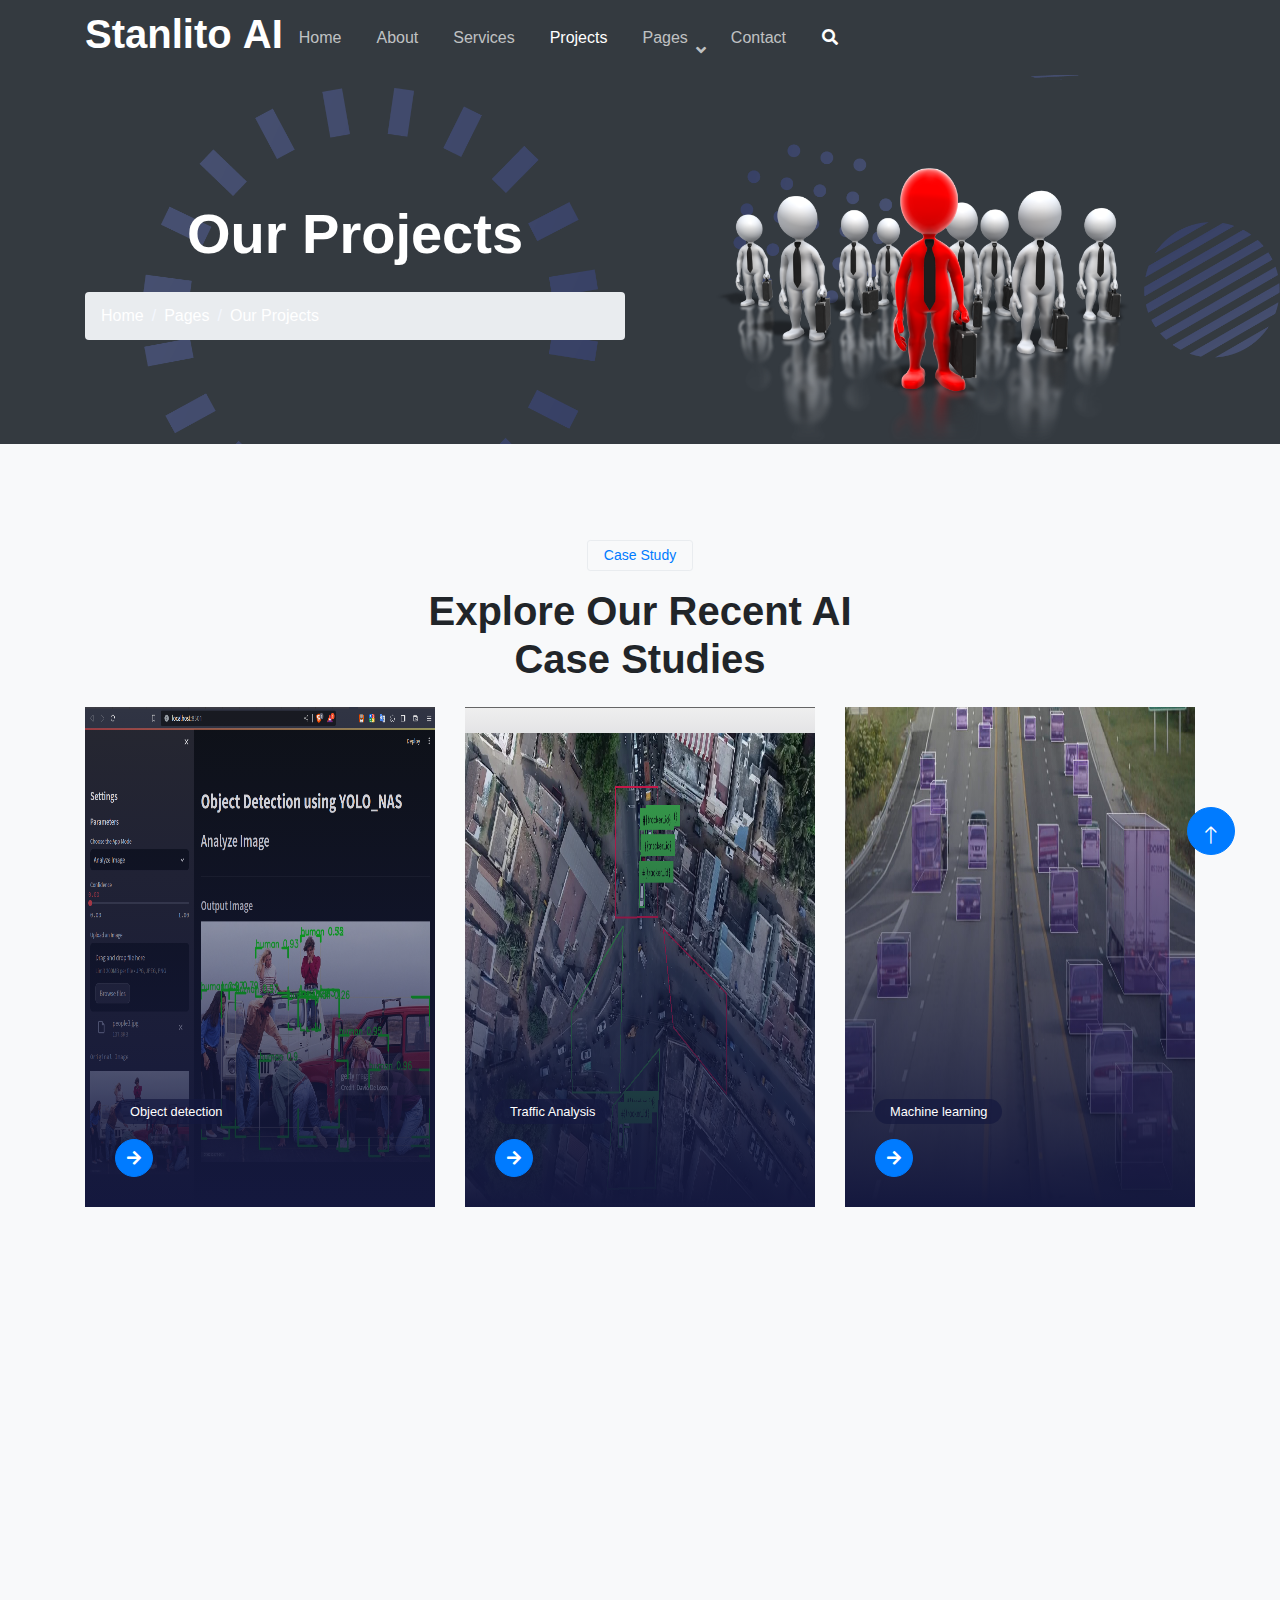
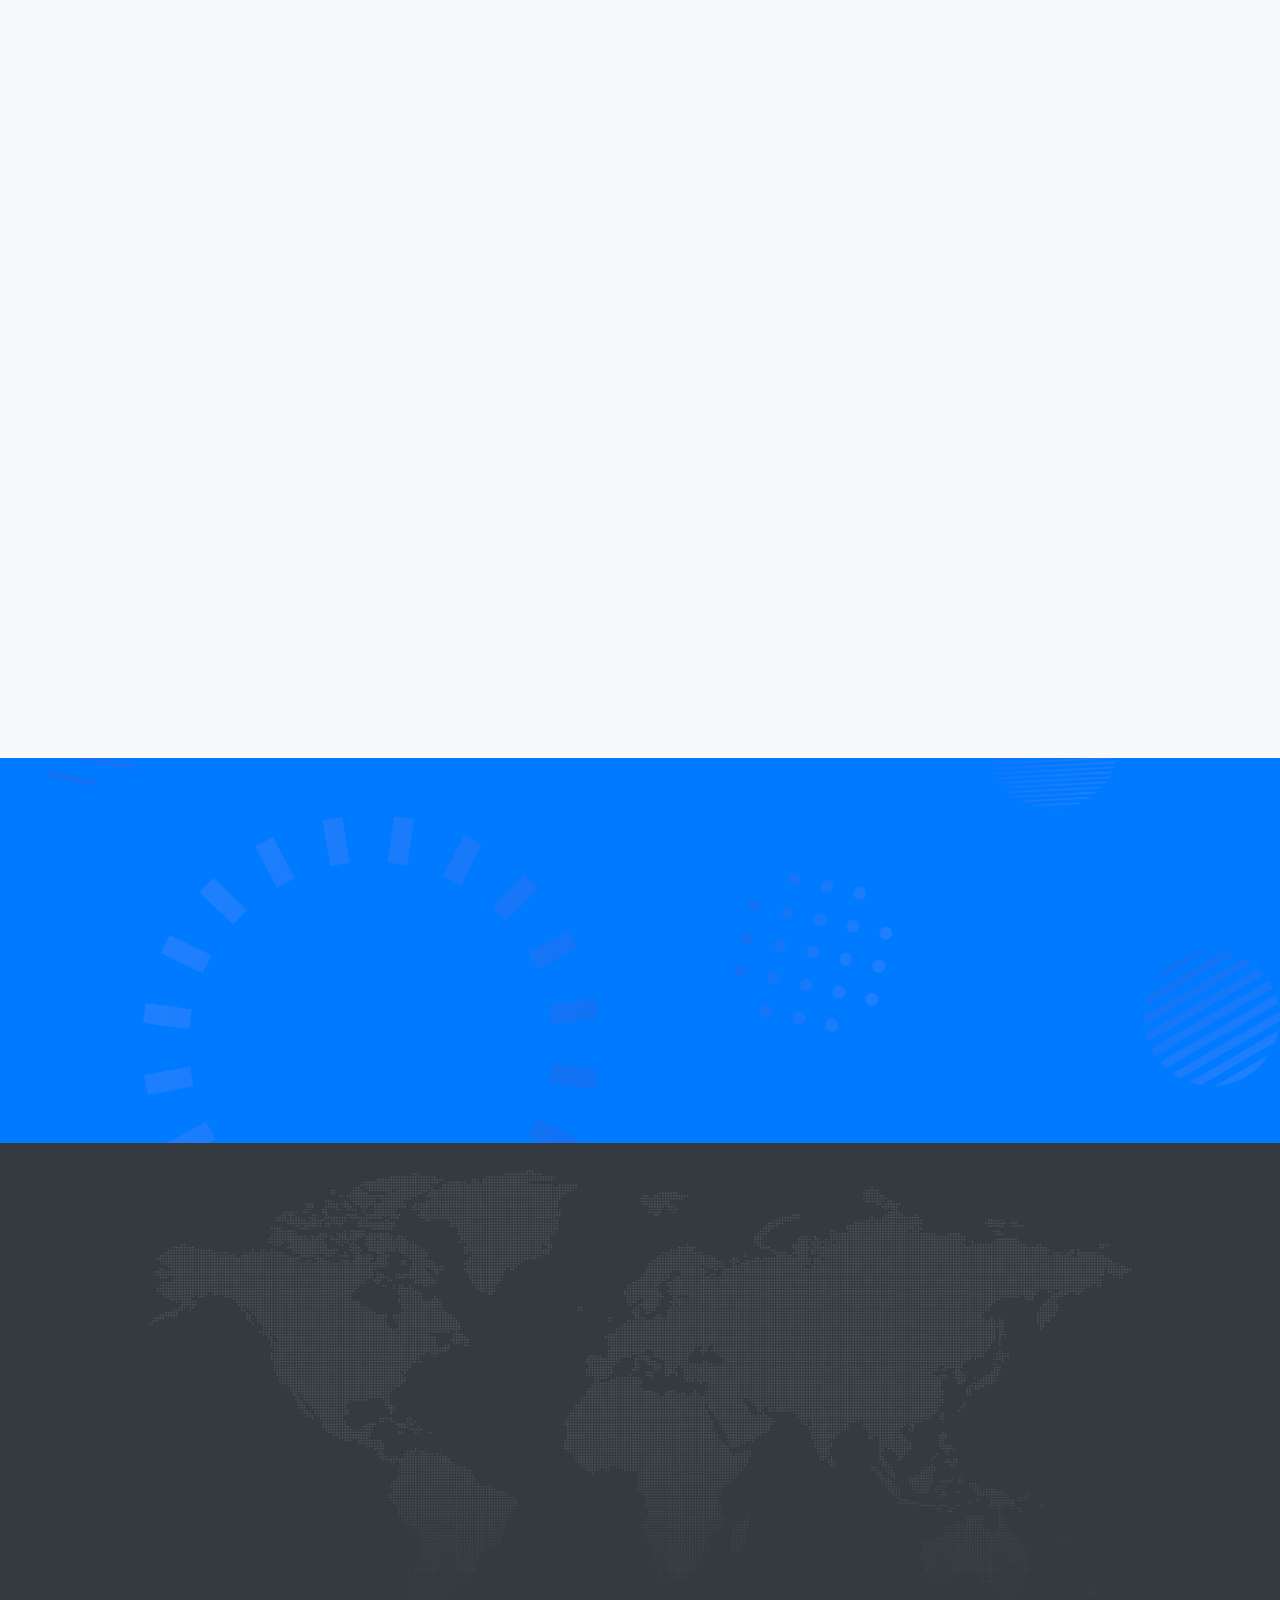
<file: project.html>
<!DOCTYPE html>
<html lang="en">

<head>
    <meta charset="utf-8">
    <title>Stanlito-AI</title>
    <meta content="width=device-width, initial-scale=1.0" name="viewport">
    <meta content="" name="keywords">
    <meta content="" name="description">

    <!-- Favicon -->
    <link href="img/favicon.ico" rel="icon">

    <!-- Google Web Fonts -->
    <link rel="preconnect" href="https://fonts.googleapis.com">
    <link rel="preconnect" href="https://fonts.gstatic.com" crossorigin>
    <link href="https://fonts.googleapis.com/css2?family=Open+Sans:wght@400;600&family=Ubuntu:wght@500;700&display=swap"
        rel="stylesheet">

    <!-- Icon Font Stylesheet -->
    <link href="https://cdnjs.cloudflare.com/ajax/libs/font-awesome/5.10.0/css/all.min.css" rel="stylesheet">
    <link href="https://cdn.jsdelivr.net/npm/bootstrap-icons@1.4.1/font/bootstrap-icons.css" rel="stylesheet">

    <!-- Libraries Stylesheet -->
    <link href="lib/animate/animate.min.css" rel="stylesheet">
    <link href="lib/owlcarousel/assets/owl.carousel.min.css" rel="stylesheet">

    <!-- Customized Bootstrap Stylesheet -->
    <link href="css/bootstrap.min.css" rel="stylesheet">

    <!-- Template Stylesheet -->
    <link href="css/style.css" rel="stylesheet">
</head>

<body>
    <!-- Spinner Start -->
    <div id="spinner"
        class="show bg-white position-fixed translate-middle w-100 vh-100 top-50 start-50 d-flex align-items-center justify-content-center">
        <div class="spinner-grow text-primary" style="width: 3rem; height: 3rem;" role="status">
            <span class="sr-only">Loading...</span>
        </div>
    </div>
    <!-- Spinner End -->


    <!-- Navbar Start -->
    <div class="container-fluid sticky-top bg-dark">
        <div class="container">
            <nav class="navbar navbar-expand-lg navbar-dark p-0">
                <a href="index.html" class="navbar-brand">
                    <h1 class="text-white">Stanlito<span class="text-dark">.</span>AI</h1>
                </a>
                <button type="button" class="navbar-toggler ms-auto me-0" data-bs-toggle="collapse"
                    data-bs-target="#navbarCollapse">
                    <span class="navbar-toggler-icon"></span>
                </button>
                <div class="collapse navbar-collapse" id="navbarCollapse">
                    <div class="navbar-nav ms-auto">
                        <a href="index.html" class="nav-item nav-link">Home</a>
                        <a href="about.html" class="nav-item nav-link">About</a>
                        <a href="service.html" class="nav-item nav-link">Services</a>
                        <a href="project.html" class="nav-item nav-link active">Projects</a>
                        <div class="nav-item dropdown">
                            <a href="#" class="nav-link dropdown-toggle" data-bs-toggle="dropdown">Pages</a>
                            <div class="dropdown-menu bg-light mt-2">
                                <a href="feature.html" class="dropdown-item">Features</a>
                                <a href="team.html" class="dropdown-item">Our Team</a>
                                <a href="faq.html" class="dropdown-item">FAQs</a>
                                <a href="testimonial.html" class="dropdown-item">Testimonial</a>
                                <a href="404.html" class="dropdown-item">404 Page</a>
                            </div>
                        </div>
                        <a href="contact.html" class="nav-item nav-link">Contact</a>
                    </div>
                    <butaton type="button" class="btn text-white p-0 d-none d-lg-block" data-bs-toggle="modal"
                        data-bs-target="#searchModal"><i class="fa fa-search"></i></butaton>
                </div>
            </nav>
        </div>
    </div>
    <!-- Navbar End -->


    <!-- Hero Start -->
    <div class="container-fluid pt-5 bg-dark hero-header">
        <div class="container pt-5">
            <div class="row g-5 pt-5">
                <div class="col-lg-6 align-self-center text-center text-lg-start mb-lg-5">
                    <h1 class="display-4 text-white mb-4 animated slideInRight">Our Projects</h1>
                    <nav aria-label="breadcrumb">
                        <ol class="breadcrumb justify-content-center justify-content-lg-start mb-0">
                            <li class="breadcrumb-item"><a class="text-white" href="#">Home</a></li>
                            <li class="breadcrumb-item"><a class="text-white" href="#">Pages</a></li>
                            <li class="breadcrumb-item text-white active" aria-current="page">Our Projects</li>
                        </ol>
                    </nav>
                </div>
                <div class="col-lg-6 align-self-end text-center text-lg-end">
                    <img class="img-fluid" src="img/hero-img.png" alt="" style="max-height: 300px;">
                </div>
            </div>
        </div>
    </div>
    <!-- Hero End -->


    <!-- Full Screen Search Start -->
    <div class="modal fade" id="searchModal" tabindex="-1">
        <div class="modal-dialog modal-fullscreen">
            <div class="modal-content" style="background: rgba(20, 24, 62, 0.7);">
                <div class="modal-header border-0">
                    <button type="button" class="btn btn-square bg-white btn-close" data-bs-dismiss="modal"
                        aria-label="Close"></button>
                </div>
                <div class="modal-body d-flex align-items-center justify-content-center">
                    <div class="input-group" style="max-width: 600px;">
                        <input type="text" class="form-control bg-transparent border-light p-3"
                            placeholder="Type search keyword">
                        <button class="btn btn-light px-4"><i class="bi bi-search"></i></button>
                    </div>
                </div>
            </div>
        </div>
    </div>
    <!-- Full Screen Search End -->


    <!-- Case Start -->
    <div class="container-fluid bg-light py-5">
        <div class="container py-5">
            <div class="mx-auto text-center wow fadeIn" data-wow-delay="0.1s" style="max-width: 500px;">
                <div class="btn btn-sm border rounded-pill text-primary px-3 mb-3">Case Study</div>
                <h1 class="mb-4">Explore Our Recent AI Case Studies</h1>
            </div>
            <div class="row g-4">
                <div class="col-lg-4 wow fadeIn" data-wow-delay="0.3s">
                    <div class="case-item position-relative overflow-hidden rounded mb-2">
                        <img class="img-flui" src="img/project-2.png" alt="" width="100%" height="500">

                        <a class="case-overlay text-decoration-none" href="">
                            <small>Object detection</small>
                            <span class="btn btn-square btn-primary"><i class="fa fa-arrow-right"></i></span>
                        </a>
                    </div>
                </div>
                <div class="col-lg-4 wow fadeIn" data-wow-delay="0.5s">
                    <div class="case-item position-relative overflow-hidden rounded mb-2">
                        <img class="img-flui" src="img/project-3.png" width="100%" height="500" alt="">
                        <a class="case-overlay text-decoration-none" href="">
                            <small>Traffic Analysis</small>
                            <span class="btn btn-square btn-primary"><i class="fa fa-arrow-right"></i></span>
                        </a>
                    </div>
                </div>
                <div class="col-lg-4 wow fadeIn" data-wow-delay="0.5s">
                    <div class="case-item position-relative overflow-hidden rounded mb-2">
                        <img class="img-flui" src="img/project-5.png" width="100%" height="500" alt="">
                        <a class="case-overlay text-decoration-none" href="">
                            <small>Machine learning</small>
                            <span class="btn btn-square btn-primary"><i class="fa fa-arrow-right"></i></span>
                        </a>
                    </div>
                </div>
                <div class="col-lg-4 wow fadeIn" data-wow-delay="0.5s">
                    <div class="case-item position-relative overflow-hidden rounded mb-2">
                        <iframe src="https://www.youtube.com/embed/5nfULtt0v9M" title="YouTube video" width="400" height="500" allowfullscreen></iframe>
                        <small>Deep learning</small>
                        
                    </div>
                </div>
                <div class="col-lg-4 wow fadeIn" data-wow-delay="0.5s">
                    <div class="case-item position-relative overflow-hidden rounded mb-2">
                        <iframe src="https://www.youtube.com/embed/cUhEszvwqr8" title="YouTube video" width="400" height="500" allowfullscreen></iframe>
                        <small>LLMs</small>
                        
                    </div>
                </div>
                <div class="col-lg-4 wow fadeIn" data-wow-delay="0.5s">
                    <div class="case-item position-relative overflow-hidden rounded mb-2">
                        <iframe src="https://www.youtube.com/embed/A6zRf4YKfjE" title="YouTube video" width="400" height="500" allowfullscreen></iframe>
                        <small>computer vision</small>
                        
                    </div>
                </div>
                <div class="col-lg-4 wow fadeIn" data-wow-delay="0.3s">
                    <div class="case-item position-relative overflow-hidden rounded mb-2">
                        <img class="img-flui" src="img/project-4.png" alt="" width="100%" height="500">
                        <a class="case-overlay text-decoration-none" href="">
                            <small>Computer vision</small>
                            <span class="btn btn-square btn-primary"><i class="fa fa-arrow-right"></i></span>
                        </a>
                    </div>
                </div>
                <div class="col-lg-4 wow fadeIn" data-wow-delay="0.5s">
                    <div class="case-item position-relative overflow-hidden rounded mb-2">
                        <img class="img-flui" src="img/project-2.jpg" alt="" width="100%" height="500">
                        <a class="case-overlay text-decoration-none" href="">
                            <small>Machine learning</small>
                            <span class="btn btn-square btn-primary"><i class="fa fa-arrow-right"></i></span>
                        </a>
                    </div>
                </div>
                <div class="col-lg-4 wow fadeIn" data-wow-delay="0.7s">
                    <div class="case-item position-relative overflow-hidden rounded mb-2">
                        <img class="img-flui" src="img/project-3.jpg" alt="" width="100%" height="500">
                        <a class="case-overlay text-decoration-none" href="">
                            <small>Machine learning</small>
                            <h5 class="lh-base text-white mb-3"></h5>
                            <span class="btn btn-square btn-primary"><i class="fa fa-arrow-right"></i></span>
                        
                        </a>
                    </div>
                </div>
            </div>
        </div>
    </div>
    <!-- Case End -->



    <!-- FAQs Start
    <div class="container-fluid py-5">
        <div class="container py-5">
            <div class="mx-auto text-center wow fadeIn" data-wow-delay="0.1s" style="max-width: 500px;">
                <div class="btn btn-sm border rounded-pill text-primary px-3 mb-3">Popular FAQs</div>
                <h1 class="mb-4">Frequently Asked Questions</h1>
            </div>
            <div class="row">
                <div class="col-lg-6">
                    <div class="accordion" id="accordionFAQ1">
                        <div class="accordion-item wow fadeIn" data-wow-delay="0.1s">
                            <h2 class="accordion-header" id="headingOne">
                                <button class="accordion-button collapsed" type="button" data-bs-toggle="collapse"
                                    data-bs-target="#collapseOne" aria-expanded="false" aria-controls="collapseOne">
                                    How to build a website?
                                </button>
                            </h2>
                            <div id="collapseOne" class="accordion-collapse collapse" aria-labelledby="headingOne"
                                data-bs-parent="#accordionFAQ1">
                                <div class="accordion-body">
                                    Dolor nonumy tempor elitr et rebum ipsum sit duo duo. Diam sed sed magna et magna diam aliquyam amet dolore ipsum erat duo. Sit rebum magna duo labore no diam.
                                </div>
                            </div>
                        </div>
                        <div class="accordion-item wow fadeIn" data-wow-delay="0.2s">
                            <h2 class="accordion-header" id="headingTwo">
                                <button class="accordion-button collapsed" type="button" data-bs-toggle="collapse"
                                    data-bs-target="#collapseTwo" aria-expanded="false" aria-controls="collapseTwo">
                                    How long will it take to get a new website?
                                </button>
                            </h2>
                            <div id="collapseTwo" class="accordion-collapse collapse" aria-labelledby="headingTwo"
                                data-bs-parent="#accordionFAQ1">
                                <div class="accordion-body">
                                    Dolor nonumy tempor elitr et rebum ipsum sit duo duo. Diam sed sed magna et magna diam aliquyam amet dolore ipsum erat duo. Sit rebum magna duo labore no diam.
                                </div>
                            </div>
                        </div>
                        <div class="accordion-item wow fadeIn" data-wow-delay="0.3s">
                            <h2 class="accordion-header" id="headingThree">
                                <button class="accordion-button collapsed" type="button" data-bs-toggle="collapse"
                                    data-bs-target="#collapseThree" aria-expanded="false" aria-controls="collapseThree">
                                    Do you only create HTML websites?
                                </button>
                            </h2>
                            <div id="collapseThree" class="accordion-collapse collapse" aria-labelledby="headingThree"
                                data-bs-parent="#accordionFAQ1">
                                <div class="accordion-body">
                                    Dolor nonumy tempor elitr et rebum ipsum sit duo duo. Diam sed sed magna et magna diam aliquyam amet dolore ipsum erat duo. Sit rebum magna duo labore no diam.
                                </div>
                            </div>
                        </div>
                        <div class="accordion-item wow fadeIn" data-wow-delay="0.4s">
                            <h2 class="accordion-header" id="headingFour">
                                <button class="accordion-button collapsed" type="button" data-bs-toggle="collapse"
                                    data-bs-target="#collapseFour" aria-expanded="true" aria-controls="collapseFour">
                                    Will my website be mobile-friendly?
                                </button>
                            </h2>
                            <div id="collapseFour" class="accordion-collapse collapse" aria-labelledby="headingFour"
                                data-bs-parent="#accordionFAQ1">
                                <div class="accordion-body">
                                    Dolor nonumy tempor elitr et rebum ipsum sit duo duo. Diam sed sed magna et magna diam aliquyam amet dolore ipsum erat duo. Sit rebum magna duo labore no diam.
                                </div>
                            </div>
                        </div>
                    </div>
                </div>
                <div class="col-lg-6">
                    <div class="accordion" id="accordionFAQ2">
                        <div class="accordion-item wow fadeIn" data-wow-delay="0.5s">
                            <h2 class="accordion-header" id="headingFive">
                                <button class="accordion-button collapsed" type="button" data-bs-toggle="collapse"
                                    data-bs-target="#collapseFive" aria-expanded="false" aria-controls="collapseFive">
                                    Will you maintain my site for me?
                                </button>
                            </h2>
                            <div id="collapseFive" class="accordion-collapse collapse" aria-labelledby="headingFive"
                                data-bs-parent="#accordionFAQ2">
                                <div class="accordion-body">
                                    Dolor nonumy tempor elitr et rebum ipsum sit duo duo. Diam sed sed magna et magna diam aliquyam amet dolore ipsum erat duo. Sit rebum magna duo labore no diam.
                                </div>
                            </div>
                        </div>
                        <div class="accordion-item wow fadeIn" data-wow-delay="0.6s">
                            <h2 class="accordion-header" id="headingSix">
                                <button class="accordion-button collapsed" type="button" data-bs-toggle="collapse"
                                    data-bs-target="#collapseSix" aria-expanded="false" aria-controls="collapseSix">
                                    I’m on a strict budget. Do you have any low cost options?
                                </button>
                            </h2>
                            <div id="collapseSix" class="accordion-collapse collapse" aria-labelledby="headingSix"
                                data-bs-parent="#accordionFAQ2">
                                <div class="accordion-body">
                                    Dolor nonumy tempor elitr et rebum ipsum sit duo duo. Diam sed sed magna et magna diam aliquyam amet dolore ipsum erat duo. Sit rebum magna duo labore no diam.
                                </div>
                            </div>
                        </div>
                        <div class="accordion-item wow fadeIn" data-wow-delay="0.7s">
                            <h2 class="accordion-header" id="headingSeven">
                                <button class="accordion-button collapsed" type="button" data-bs-toggle="collapse"
                                    data-bs-target="#collapseSeven" aria-expanded="false" aria-controls="collapseSeven">
                                    Will you maintain my site for me?
                                </button>
                            </h2>
                            <div id="collapseSeven" class="accordion-collapse collapse" aria-labelledby="headingSeven"
                                data-bs-parent="#accordionFAQ2">
                                <div class="accordion-body">
                                    Dolor nonumy tempor elitr et rebum ipsum sit duo duo. Diam sed sed magna et magna diam aliquyam amet dolore ipsum erat duo. Sit rebum magna duo labore no diam.
                                </div>
                            </div>
                        </div>
                        <div class="accordion-item wow fadeIn" data-wow-delay="0.8s">
                            <h2 class="accordion-header" id="headingEight">
                                <button class="accordion-button collapsed" type="button" data-bs-toggle="collapse"
                                    data-bs-target="#collapseEight" aria-expanded="false" aria-controls="collapseEight">
                                    I’m on a strict budget. Do you have any low cost options?
                                </button>
                            </h2>
                            <div id="collapseEight" class="accordion-collapse collapse" aria-labelledby="headingEight"
                                data-bs-parent="#accordionFAQ2">
                                <div class="accordion-body">
                                    Dolor nonumy tempor elitr et rebum ipsum sit duo duo. Diam sed sed magna et magna diam aliquyam amet dolore ipsum erat duo. Sit rebum magna duo labore no diam.
                                </div>
                            </div>
                        </div>
                    </div>
                </div>
            </div>
        </div>
    </div>
    FAQs Start -->


    <!-- Newsletter Start -->
    <div class="container-fluid bg-primary newsletter py-5">
        <div class="container">
            <div class="row g-5 align-items-center">
                <div class="col-md-5 ps-lg-0 pt-5 pt-md-0 text-start wow fadeIn" data-wow-delay="0.3s">
                    <img class="img-fluid" src="img/newsletter.png" alt="">
                </div>
                <div class="col-md-7 py-5 newsletter-text wow fadeIn" data-wow-delay="0.5s">
                    <div class="btn btn-sm border rounded-pill text-white px-3 mb-3">Newsletter</div>
                    <h1 class="text-white mb-4">Let's subscribe the newsletter</h1>
                    <div class="position-relative w-100 mt-3 mb-2">
                        <input class="form-control border-0 rounded-pill w-100 ps-4 pe-5" type="text"
                            placeholder="Enter Your Email" style="height: 48px;">
                        <button type="button" class="btn shadow-none position-absolute top-0 end-0 mt-1 me-2"><i
                                class="fa fa-paper-plane text-primary fs-4"></i></button>
                    </div>
                    <small class="text-white-50"></small>
                </div>
            </div>
        </div>
    </div>
    <!-- Newsletter End -->


    <!-- Footer Start -->
    <div class="container-fluid bg-dark text-white-50 footer pt-5">
        <div class="container py-5">
            <div class="row g-5">
                <div class="col-md-6 col-lg-3 wow fadeIn" data-wow-delay="0.1s">
                    <a href="index.html" class="d-inline-block mb-3">
                        <h1 class="text-white">Stanlito<span class="text-primary">_</span>AI</h1>
                    </a>
                    <p class="mb-0">Elevate your business with Stanlito_AI – a trailblazer in the realm of Artificial Intelligence. Our commitment is to craft intelligent solutions that transcend boundaries, driving efficiency, fostering innovation, and cultivating sustainable growth.</p>
                </div>
                <div class="col-md-6 col-lg-3 wow fadeIn" data-wow-delay="0.3s">
                    <h5 class="text-white mb-4">Get In Touch</h5>
                    <p><i class="fa fa-map-marker-alt me-3"></i>Enugu, Nigeria</p>
                    <p><i class="fa fa-phone-alt me-3"></i>+2348140790458</p>
                    <p><i class="fa fa-envelope me-3"></i>mosesstanley99@gmail.com</p>
                    <div class="d-flex pt-2">
                        <a class="btn btn-outline-light btn-social" href="https://twitter.com/Stanlito20" target="_blank"><i class="fab fa-twitter"></i></a>
                        <a class="btn btn-outline-light btn-social" href="https://www.facebook.com/moses.chidera52" target="_blank"><i class="fab fa-facebook-f"></i></a>
                        <a class="btn btn-outline-light btn-social" href=""><i class="fab fa-youtube"></i></a>
                        <a class="btn btn-outline-light btn-social" href="https://github.com/Stanlito-AI" target="_blank"><i class="fab fa-github"></i></a>
                        <a class="btn btn-outline-light btn-social" href="https://www.linkedin.com/in/stanlito/" target="_blank"><i class="fab fa-linkedin-in"></i></a>
                    </div>
                </div>
                <div class="col-md-6 col-lg-3 wow fadeIn" data-wow-delay="0.5s">
                    <h5 class="text-white mb-4">Popular Links</h5>
                    <a class="btn btn-link" href="about.html">About Us</a>
                    <a class="btn btn-link" href="contact.html">Contact Us</a>
                    <a class="btn btn-link" href="">Privacy Policy</a>
                    <a class="btn btn-link" href="">Terms & Conditions</a>
                    <a class="btn btn-link" href="">Career</a>
                </div>
                <div class="col-md-6 col-lg-3 wow fadeIn" data-wow-delay="0.7s">
                    <h5 class="text-white mb-4">Our Services</h5>
                    <a class="btn btn-link" href="">Robotic Automation</a>
                    <a class="btn btn-link" href="">Machine Learning</a>
                    <a class="btn btn-link" href="">Predictive Analysis</a>
                    <a class="btn btn-link" href="">Data Science</a>
                    <a class="btn btn-link" href="">Robot Technology</a>
                </div>
            </div>
        </div>
        <div class="container wow fadeIn" data-wow-delay="0.1s">
            <div class="copyright">
                <div class="row">
                    <div class="col-md-6 text-center text-md-start mb-3 mb-md-0">
                        &copy; <a class="border-bottom" href="index.html">Stanlito_AI</a>, All Rights Reserved.
                        <a class="border-bottom" href="#"></a>  <a class="border-bottom" href=""></a>
                    </div>
                    <div class="col-md-6 text-center text-md-end">
                        <div class="footer-menu">
                            <a href="index.html">Home</a>
                            <a href="">Cookies</a>
                            <a href="">Help</a>
                            <a href="faq.html">FAQs</a>
                        </div>
                    </div>
                </div>
            </div>
        </div>
    </div>
    <!-- Footer End -->


    <!-- Back to Top -->
    <a href="#" class="btn btn-lg btn-primary btn-lg-square back-to-top pt-2"><i class="bi bi-arrow-up"></i></a>


    <!-- JavaScript Libraries -->
    <script src="https://ajax.googleapis.com/ajax/libs/jquery/3.6.1/jquery.min.js"></script>
    <script src="https://cdn.jsdelivr.net/npm/bootstrap@5.0.0/dist/js/bootstrap.bundle.min.js"></script>
    <script src="lib/wow/wow.min.js"></script>
    <script src="lib/easing/easing.min.js"></script>
    <script src="lib/waypoints/waypoints.min.js"></script>
    <script src="lib/counterup/counterup.min.js"></script>
    <script src="lib/owlcarousel/owl.carousel.min.js"></script>

    <!-- Template Javascript -->
    <script src="js/main.js"></script>
</body>

</html>
</file>
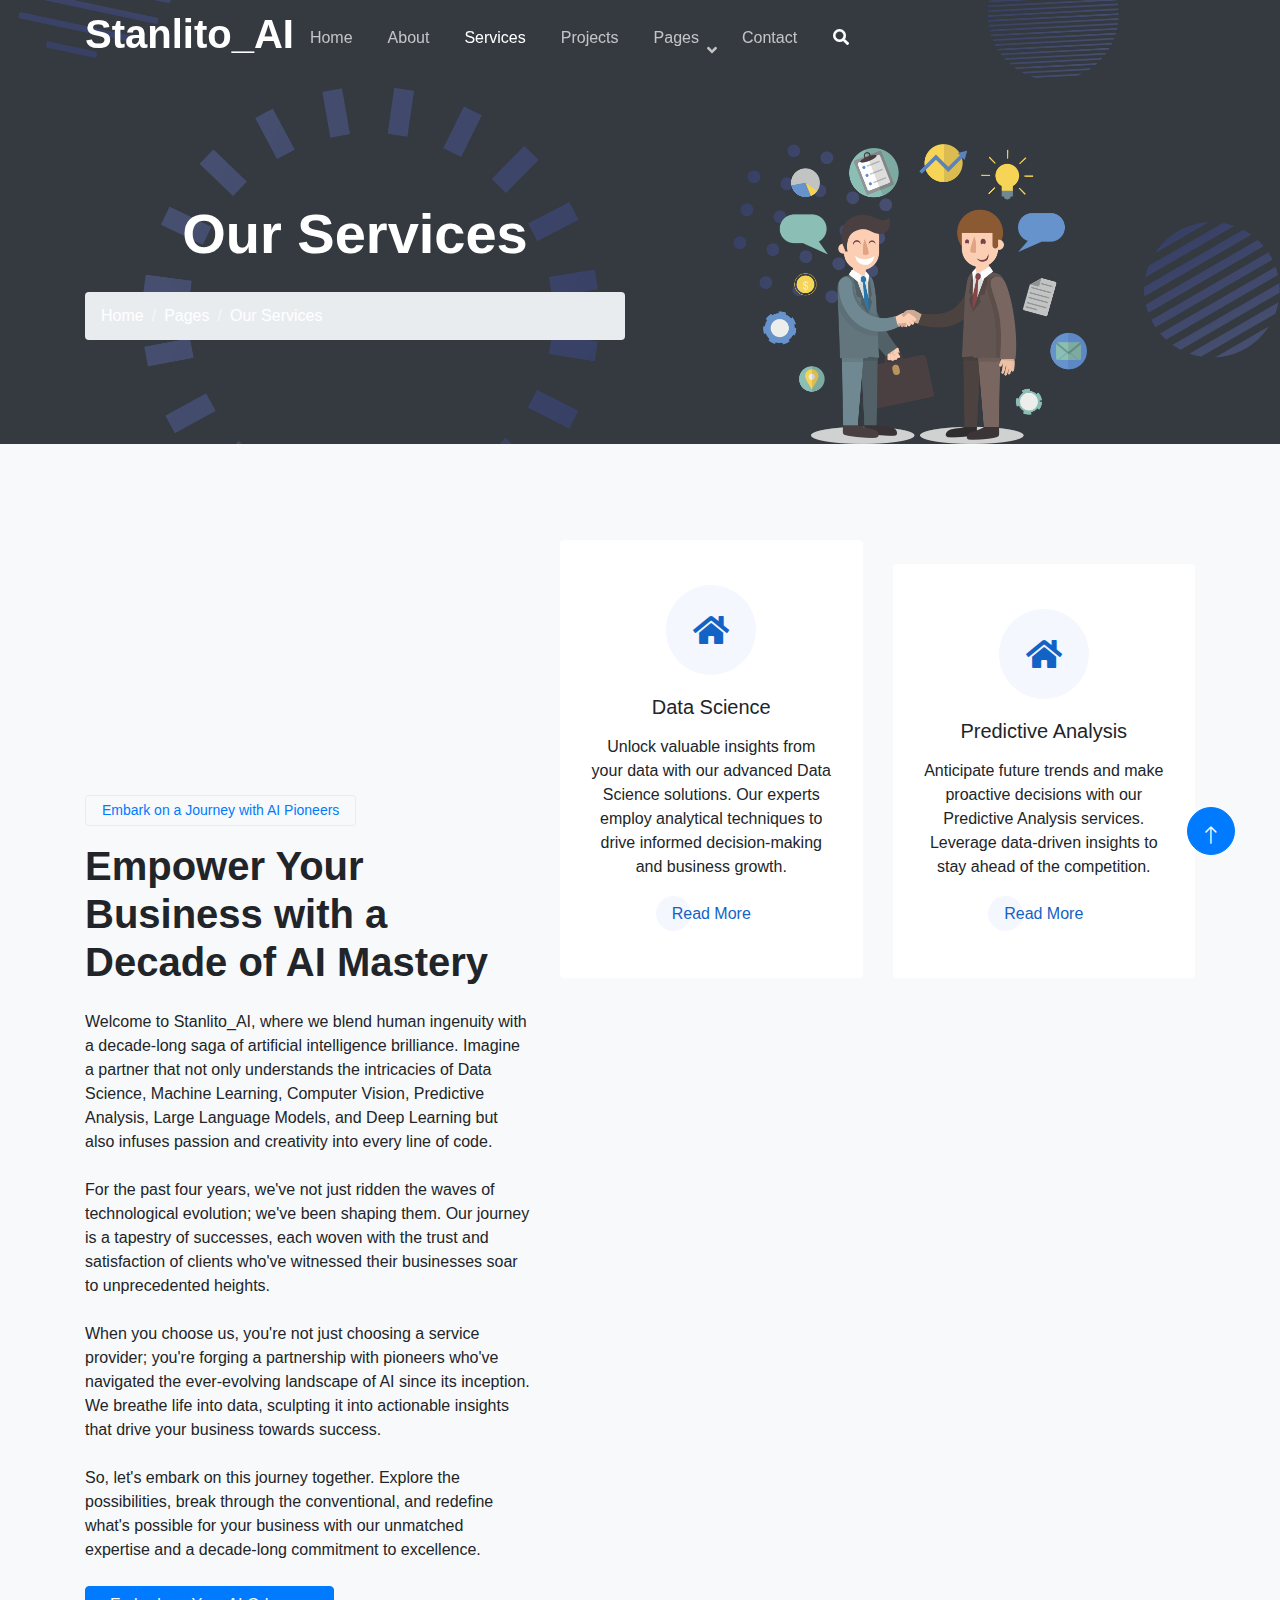
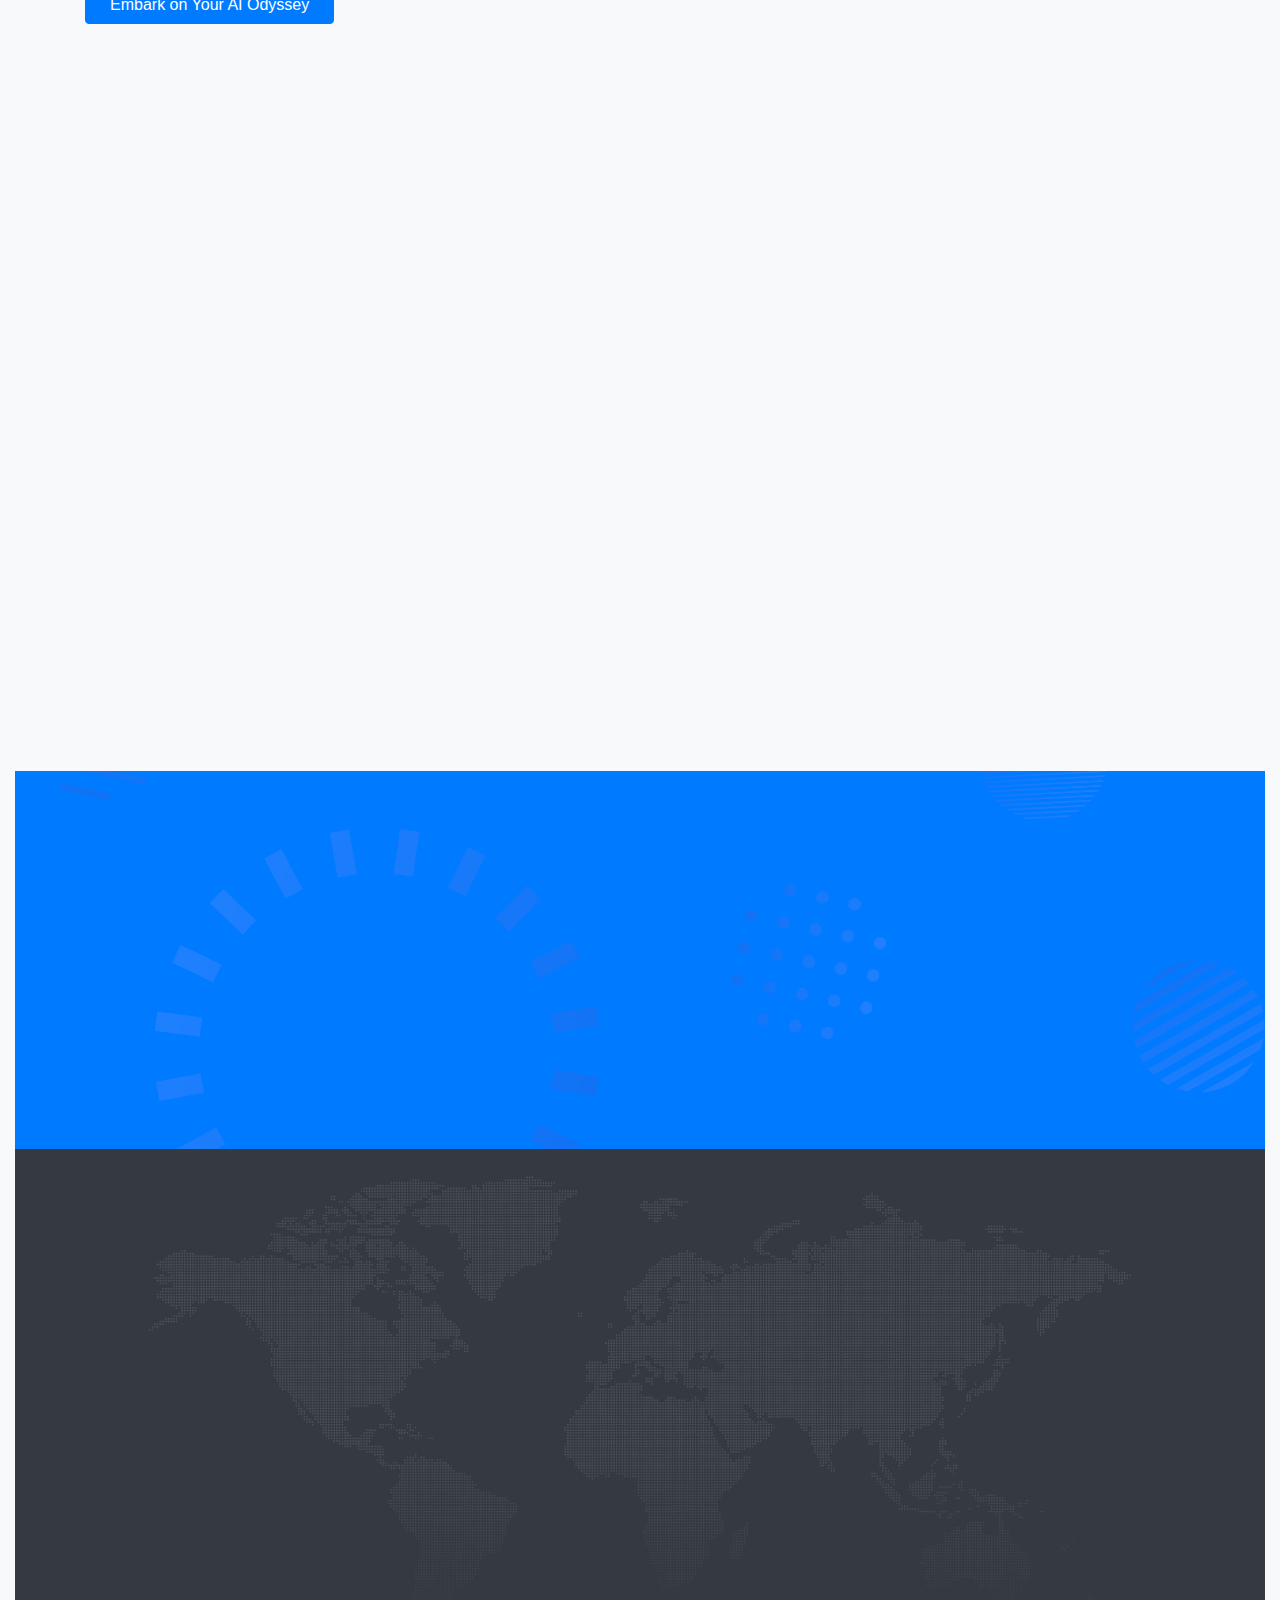
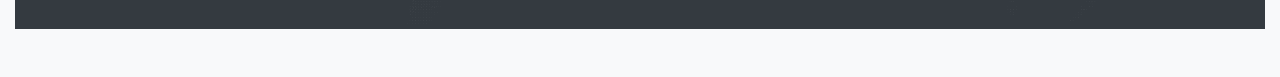
<file: service.html>
<!DOCTYPE html>
<html lang="en">

<head>
    <meta charset="utf-8">
    <title>Stanlito-AI</title>
    <meta content="width=device-width, initial-scale=1.0" name="viewport">
    <meta content="" name="keywords">
    <meta content="" name="description">

    <!-- Favicon -->
    <link href="img/favicon.ico" rel="icon">

    <!-- Google Web Fonts -->
    <link rel="preconnect" href="https://fonts.googleapis.com">
    <link rel="preconnect" href="https://fonts.gstatic.com" crossorigin>
    <link href="https://fonts.googleapis.com/css2?family=Open+Sans:wght@400;600&family=Ubuntu:wght@500;700&display=swap"
        rel="stylesheet">

    <!-- Icon Font Stylesheet -->
    <link href="https://cdnjs.cloudflare.com/ajax/libs/font-awesome/5.10.0/css/all.min.css" rel="stylesheet">
    <link href="https://cdn.jsdelivr.net/npm/bootstrap-icons@1.4.1/font/bootstrap-icons.css" rel="stylesheet">

    <!-- Libraries Stylesheet -->
    <link href="lib/animate/animate.min.css" rel="stylesheet">
    <link href="lib/owlcarousel/assets/owl.carousel.min.css" rel="stylesheet">

    <!-- Customized Bootstrap Stylesheet -->
    <link href="css/bootstrap.min.css" rel="stylesheet">

    <!-- Template Stylesheet -->
    <link href="css/style.css" rel="stylesheet">
</head>

<body>
    <!-- Spinner Start -->
    <div id="spinner"
        class="show bg-white position-fixed translate-middle w-100 vh-100 top-50 start-50 d-flex align-items-center justify-content-center">
        <div class="spinner-grow text-primary" style="width: 3rem; height: 3rem;" role="status">
            <span class="sr-only">Loading...</span>
        </div>
    </div>
    <!-- Spinner End -->


    <!-- Navbar Start -->
    <div class="container-fluid sticky-top">
        <div class="container">
            <nav class="navbar navbar-expand-lg navbar-dark p-0">
                <a href="index.html" class="navbar-brand">
                    <h1 class="text-white">Stanlito_AI<span class="text-dark"></span></h1>
                </a>
                <button type="button" class="navbar-toggler ms-auto me-0" data-bs-toggle="collapse"
                    data-bs-target="#navbarCollapse">
                    <span class="navbar-toggler-icon"></span>
                </button>
                <div class="collapse navbar-collapse" id="navbarCollapse">
                    <div class="navbar-nav ms-auto">
                        <a href="index.html" class="nav-item nav-link">Home</a>
                        <a href="about.html" class="nav-item nav-link">About</a>
                        <a href="service.html" class="nav-item nav-link active">Services</a>
                        <a href="project.html" class="nav-item nav-link">Projects</a>
                        <div class="nav-item dropdown">
                            <a href="#" class="nav-link dropdown-toggle" data-bs-toggle="dropdown">Pages</a>
                            <div class="dropdown-menu bg-light mt-2">
                                <a href="feature.html" class="dropdown-item">Features</a>
                                <a href="team.html" class="dropdown-item">Our Team</a>
                                <a href="faq.html" class="dropdown-item">FAQs</a>
                                <a href="testimonial.html" class="dropdown-item">Testimonial</a>
                                <a href="404.html" class="dropdown-item">404 Page</a>
                            </div>
                        </div>
                        <a href="contact.html" class="nav-item nav-link">Contact</a>
                    </div>
                    <butaton type="button" class="btn text-white p-0 d-none d-lg-block" data-bs-toggle="modal"
                        data-bs-target="#searchModal"><i class="fa fa-search"></i></butaton>
                </div>
            </nav>
        </div>
    </div>
    <!-- Navbar End -->


    <!-- Hero Start -->
    <div class="container-fluid pt-5 bg-dark hero-header">
        <div class="container pt-5">
            <div class="row g-5 pt-5">
                <div class="col-lg-6 align-self-center text-center text-lg-start mb-lg-5">
                    <h1 class="display-4 text-white mb-4 animated slideInRight">Our Services</h1>
                    <nav aria-label="breadcrumb">
                        <ol class="breadcrumb justify-content-center justify-content-lg-start mb-0">
                            <li class="breadcrumb-item"><a class="text-white" href="#">Home</a></li>
                            <li class="breadcrumb-item"><a class="text-white" href="#">Pages</a></li>
                            <li class="breadcrumb-item text-white active" aria-current="page">Our Services</li>
                        </ol>
                    </nav>
                </div>
                <div class="col-lg-6 align-self-end text-center text-lg-end">
                    <img class="img-fluid" src="img/hero-img2.png" alt="" style="max-height: 300px;">
                </div>
            </div>
        </div>
    </div>
    <!-- Hero End -->


    <!-- Full Screen Search Start -->
    <div class="modal fade" id="searchModal" tabindex="-1">
        <div class="modal-dialog modal-fullscreen">
            <div class="modal-content" style="background: rgba(20, 24, 62, 0.7);">
                <div class="modal-header border-0">
                    <button type="button" class="btn btn-square bg-white btn-close" data-bs-dismiss="modal"
                        aria-label="Close"></button>
                </div>
                <div class="modal-body d-flex align-items-center justify-content-center">
                    <div class="input-group" style="max-width: 600px;">
                        <input type="text" class="form-control bg-transparent border-light p-3"
                            placeholder="Type search keyword">
                        <button class="btn btn-light px-4"><i class="bi bi-search"></i></button>
                    </div>
                </div>
            </div>
        </div>
    </div>
    <!-- Full Screen Search End -->


    <!-- Service Start -->
    <div class="container-fluid bg-light py-5">
        <div class="container py-5">
            <div class="row g-5 align-items-center">
                <div class="col-lg-5 wow fadeIn" data-wow-delay="0.1s">
                    <div class="btn btn-sm border rounded-pill text-primary px-3 mb-3">Embark on a Journey with AI Pioneers</div>
                    <h1 class="mb-4">Empower Your Business with a Decade of AI Mastery</h1>
                    <p class="mb-4">Welcome to Stanlito_AI, where we blend human ingenuity with a decade-long saga of artificial intelligence brilliance. Imagine a partner that not only understands the intricacies of Data Science, Machine Learning, Computer Vision, Predictive Analysis, Large Language Models, and Deep Learning but also infuses passion and creativity into every line of code.</p>
                    <p class="mb-4">For the past four years, we've not just ridden the waves of technological evolution; we've been shaping them. Our journey is a tapestry of successes, each woven with the trust and satisfaction of clients who've witnessed their businesses soar to unprecedented heights.</p>
                    <p class="mb-4">When you choose us, you're not just choosing a service provider; you're forging a partnership with pioneers who've navigated the ever-evolving landscape of AI since its inception. We breathe life into data, sculpting it into actionable insights that drive your business towards success.</p>
                    <p class="mb-4">So, let's embark on this journey together. Explore the possibilities, break through the conventional, and redefine what's possible for your business with our unmatched expertise and a decade-long commitment to excellence.</p>
                    <a class="btn btn-primary rounded-pill px-4" href="#">Embark on Your AI Odyssey</a>
                </div>
                <div class="col-lg-7">
                    <div class="row g-4">
                        <div class="col-md-6">
                            <div class="row g-4">
                                <div class="col-12 wow fadeIn" data-wow-delay="0.1s">
                                    <div class="service-item d-flex flex-column justify-content-center text-center rounded">
                                        <div class="service-icon btn-square">
                                            <i class="fa fa-home fa-2x"></i>
                                        </div>
                                        <h5 class="mb-3">Data Science</h5>
                                        <p>Unlock valuable insights from your data with our advanced Data Science solutions. Our experts employ analytical techniques to drive informed decision-making and business growth.</p>
                                        <a class="btn px-3 mt-auto mx-auto" href="">Read More</a>
                                    </div>
                                </div>
                                <div class="col-12 wow fadeIn" data-wow-delay="0.1s">
                                    <div class="service-item d-flex flex-column justify-content-center text-center rounded">
                                        <div class="service-icon btn-square">
                                            <i class="fa fa-home fa-2x"></i>
                                        </div>
                                        <h5 class="mb-3">Machine learning</h5>
                                        <p>Harness the power of machine learning to enhance your business operations. Our tailored solutions optimize processes, improve efficiency, and foster innovation.</p>
                                        <a class="btn px-3 mt-auto mx-auto" href="">Read More</a>
                                    </div>
                                </div>
                                <div class="col-12 wow fadeIn" data-wow-delay="0.5s">
                                    <div class="service-item d-flex flex-column justify-content-center text-center rounded">
                                        <div class="service-icon btn-square">
                                            <i class="fa fa-home fa-2x"></i>
                                        </div>
                                        <h5 class="mb-3">Computer vision</h5>
                                        <p>Enable machines to interpret and understand the visual world. Our Computer Vision solutions bring efficiency and accuracy to image and video analysis, 
                                            enhancing your business capabilities.
                                        </p>
                                        <a class="btn px-3 mt-auto mx-auto" href="">Read More</a>
                                    </div>
                                </div>
                            </div>
                            
                        </div>
                        <div class="col-md-6 pt-md-4">
                            <div class="row g-4">
                                <div class="col-12 wow fadeIn" data-wow-delay="0.3s">
                                    <div class="service-item d-flex flex-column justify-content-center text-center rounded">
                                        <div class="service-icon btn-square">
                                            <i class="fa fa-home fa-2x"></i>
                                        </div>
                                        <h5 class="mb-3">Predictive Analysis</h5>
                                        <p>Anticipate future trends and make proactive decisions with our Predictive Analysis services. 
                                            Leverage data-driven insights to stay ahead of the competition.
                                        </p>
                                        <a class="btn px-3 mt-auto mx-auto" href="">Read More</a>
                                    </div>
                                </div>
                                <div class="col-12 wow fadeIn" data-wow-delay="0.7s">
                                    <div class="service-item d-flex flex-column justify-content-center text-center rounded">
                                        <div class="service-icon btn-square">
                                            <i class="fa fa-home fa-2x"></i>
                                        </div>
                                        <h5 class="mb-3">Large Language Models</h5>
                                        <p>Explore the capabilities of large language models for natural language processing. Our solutions empower your 
                                            applications with advanced language understanding and generation.</p>
                                        <a class="btn px-3 mt-auto mx-auto" href="">Read More</a>
                                    </div>
                                </div>
                                <div class="col-12 wow fadeIn" data-wow-delay="0.3s">
                                    <div class="service-item d-flex flex-column justify-content-center text-center rounded">
                                        <div class="service-icon btn-square">
                                            <i class="fa fa-home fa-2x"></i>
                                        </div>
                                        <h5 class="mb-3">Deep learning</h5>
                                        <p>Immerse your business in the realm of Deep Learning. Our solutions leverage neural networks to 
                                            solve complex problems and achieve breakthroughs in AI applications.
                                        </p>
                                        <a class="btn px-3 mt-auto mx-auto" href="">Read More</a>
                                    </div>
                            </div>
                        </div>
                    </div>
                </div>
            </div>
        </div>
    </div>
    <!-- Service End -->


    <!-- Testimonial Section Start -->
    <div class="container-xxl py-5">
        <div class="container py-5">
            <div class="row g-5">
                <div class="col-lg-5 wow fadeIn" data-wow-delay="0.1s">
                    <div class="btn btn-sm border rounded-pill text-primary px-3 mb-3">Client Testimonials</div>
                    <h1 class="mb-4">What Our Clients Say</h1>
                    <p class="mb-4">Discover the experiences of those who have partnered with us. Their success stories speak volumes about the quality and impact of our AI solutions.</p>
                    <a class="btn btn-primary rounded-pill px-4" href="#">Read More</a>
                </div>
                <div class="col-lg-7 wow fadeIn" data-wow-delay="0.5s">
                    <div class="owl-carousel testimonial-carousel border-start border-primary">
                        <div class="testimonial-item ps-5">
                            <i class="fa fa-quote-left fa-2x text-primary mb-3"></i>
                            <p class="fs-4">Our journey with Stanlito_AI has been transformative. Their AI solutions exceeded our expectations and significantly contributed to our success. The expertise and dedication of their team are commendable.</p>
                            <div class="d-flex align-items-center">
                                
                            </div>
                        </div>
                        <div class="testimonial-item ps-5">
                            <i class="fa fa-quote-left fa-2x text-primary mb-3"></i>
                            <p class="fs-4">Stanlito_AI's commitment to innovation is unmatched. Their AI solutions not only streamlined our processes but also provided insights that elevated our decision-making. Exceptional service and results!</p>
                            <div class="d-flex align-items-center">
                                
                            </div>
                        </div>
                        <div class="testimonial-item ps-5">
                            <i class="fa fa-quote-left fa-2x text-primary mb-3"></i>
                            <p class="fs-4">Working with Stanlito_AI has been a game-changer for our business. Their predictive analysis solutions provided foresight that gave us a competitive edge. Trustworthy and highly recommended!</p>
                            <div class="d-flex align-items-center">
                                
                            </div>
                        </div>
                    </div>
                </div>
            </div>
        </div>
    </div>
    <!-- Testimonial Section End -->



    <!-- Newsletter Start -->
    <div class="container-fluid bg-primary newsletter py-5">
        <div class="container">
            <div class="row g-5 align-items-center">
                <div class="col-md-5 ps-lg-0 pt-5 pt-md-0 text-start wow fadeIn" data-wow-delay="0.3s">
                    <img class="img-fluid" src="img/newsletter.png" alt="">
                </div>
                <div class="col-md-7 py-5 newsletter-text wow fadeIn" data-wow-delay="0.5s">
                    <div class="btn btn-sm border rounded-pill text-white px-3 mb-3">Newsletter</div>
                    <h1 class="text-white mb-4">Let's subscribe the newsletter</h1>
                    <div class="position-relative w-100 mt-3 mb-2">
                        <input class="form-control border-0 rounded-pill w-100 ps-4 pe-5" type="text"
                            placeholder="Enter Your Email" style="height: 48px;">
                        <button type="button" class="btn shadow-none position-absolute top-0 end-0 mt-1 me-2"><i
                                class="fa fa-paper-plane text-primary fs-4"></i></button>
                    </div>
                </div>
            </div>
        </div>
    </div>
    <!-- Newsletter End -->


    <!-- Footer Start -->
    <div class="container-fluid bg-dark text-white-50 footer pt-5">
        <div class="container py-5">
            <div class="row g-5">
                <div class="col-md-6 col-lg-3 wow fadeIn" data-wow-delay="0.1s">
                    <a href="index.html" class="d-inline-block mb-3">
                        <h1 class="text-white">Stanlito<span class="text-primary">_</span>AI</h1>
                    </a>
                    <p class="mb-0">Elevate your business with Stanlito_AI – a trailblazer in the realm of Artificial Intelligence. Our commitment is to craft intelligent solutions that transcend boundaries, driving efficiency, fostering innovation, and cultivating sustainable growth.</p>
                </div>
                <div class="col-md-6 col-lg-3 wow fadeIn" data-wow-delay="0.3s">
                    <h5 class="text-white mb-4">Get In Touch</h5>
                    <p><i class="fa fa-map-marker-alt me-3"></i>Enugu, Nigeria</p>
                    <p><i class="fa fa-phone-alt me-3"></i>+2348140790458</p>
                    <p><i class="fa fa-envelope me-3"></i>mosesstanley99@gmail.com</p>
                    <div class="d-flex pt-2">
                        <a class="btn btn-outline-light btn-social" href="https://twitter.com/Stanlito20" target="_blank"><i class="fab fa-twitter"></i></a>
                        <a class="btn btn-outline-light btn-social" href="https://www.facebook.com/moses.chidera52" target="_blank"><i class="fab fa-facebook-f"></i></a>
                        <a class="btn btn-outline-light btn-social" href=""><i class="fab fa-youtube"></i></a>
                        <a class="btn btn-outline-light btn-social" href="https://github.com/Stanlito-AI" target="_blank"><i class="fab fa-github"></i></a>
                        <a class="btn btn-outline-light btn-social" href="https://www.linkedin.com/in/stanlito/" target="_blank"><i class="fab fa-linkedin-in"></i></a>
                    </div>
                </div>
                <div class="col-md-6 col-lg-3 wow fadeIn" data-wow-delay="0.5s">
                    <h5 class="text-white mb-4">Popular Links</h5>
                    <a class="btn btn-link" href="about.html">About Us</a>
                    <a class="btn btn-link" href="contact.html">Contact Us</a>
                    <a class="btn btn-link" href="">Privacy Policy</a>
                    <a class="btn btn-link" href="">Terms & Conditions</a>
                    <a class="btn btn-link" href="">Career</a>
                </div>
                <div class="col-md-6 col-lg-3 wow fadeIn" data-wow-delay="0.7s">
                    <h5 class="text-white mb-4">Our Services</h5>
                    <a class="btn btn-link" href="">Robotic Automation</a>
                    <a class="btn btn-link" href="">Machine Learning</a>
                    <a class="btn btn-link" href="">Predictive Analysis</a>
                    <a class="btn btn-link" href="">Data Science</a>
                    <a class="btn btn-link" href="">Robot Technology</a>
                </div>
            </div>
        </div>
        <div class="container wow fadeIn" data-wow-delay="0.1s">
            <div class="copyright">
                <div class="row">
                    <div class="col-md-6 text-center text-md-start mb-3 mb-md-0">
                        &copy; <a class="border-bottom" href="index.html">Stanlito_AI</a>, All Rights Reserved.
                        <a class="border-bottom" href="#"></a>  <a class="border-bottom" href=""></a>
                    </div>
                    <div class="col-md-6 text-center text-md-end">
                        <div class="footer-menu">
                            <a href="index.html">Home</a>
                            <a href="">Cookies</a>
                            <a href="">Help</a>
                            <a href="faq.html">FAQs</a>
                        </div>
                    </div>
                </div>
            </div>
        </div>
    </div>
    <!-- Footer End -->



    <!-- Back to Top -->
    <a href="#" class="btn btn-lg btn-primary btn-lg-square back-to-top pt-2"><i class="bi bi-arrow-up"></i></a>


    <!-- JavaScript Libraries -->
    <script src="https://ajax.googleapis.com/ajax/libs/jquery/3.6.1/jquery.min.js"></script>
    <script src="https://cdn.jsdelivr.net/npm/bootstrap@5.0.0/dist/js/bootstrap.bundle.min.js"></script>
    <script src="lib/wow/wow.min.js"></script>
    <script src="lib/easing/easing.min.js"></script>
    <script src="lib/waypoints/waypoints.min.js"></script>
    <script src="lib/counterup/counterup.min.js"></script>
    <script src="lib/owlcarousel/owl.carousel.min.js"></script>

    <!-- Template Javascript -->
    <script src="js/main.js"></script>
</body>

</html>
</file>
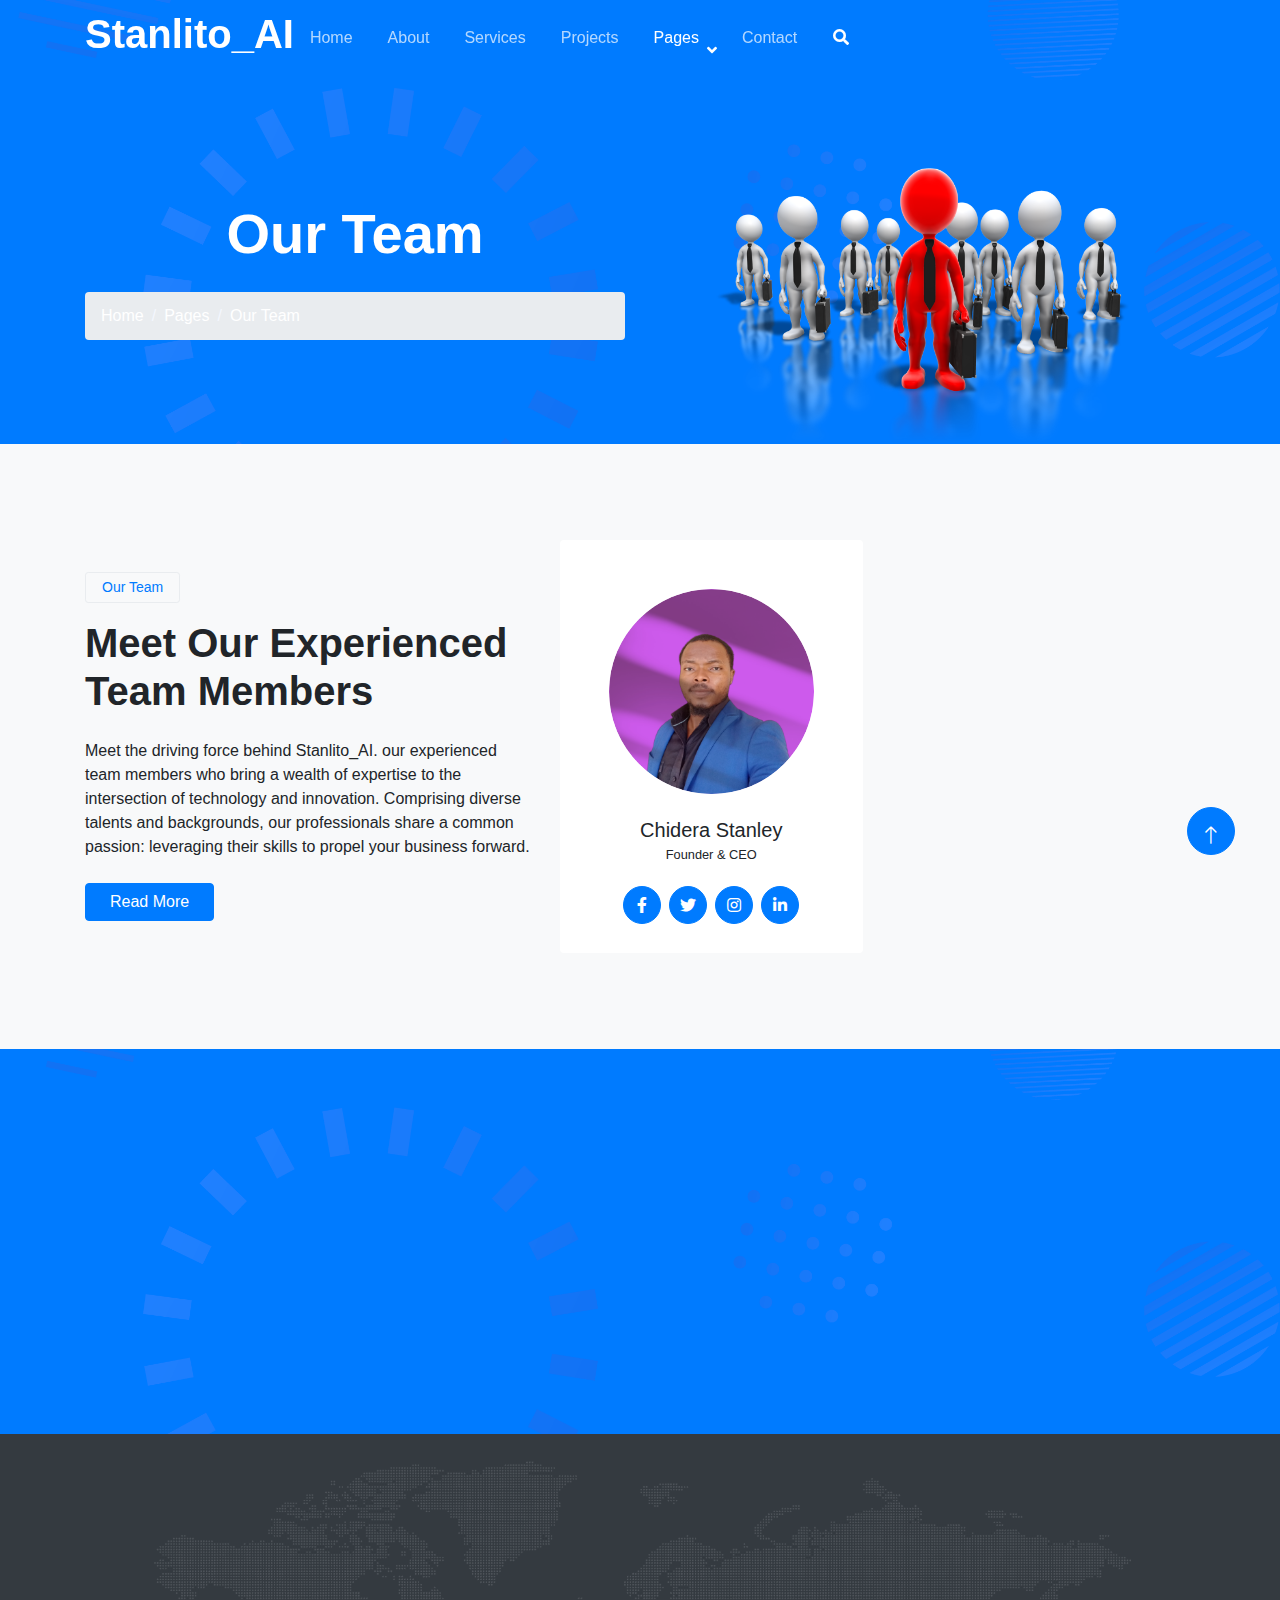
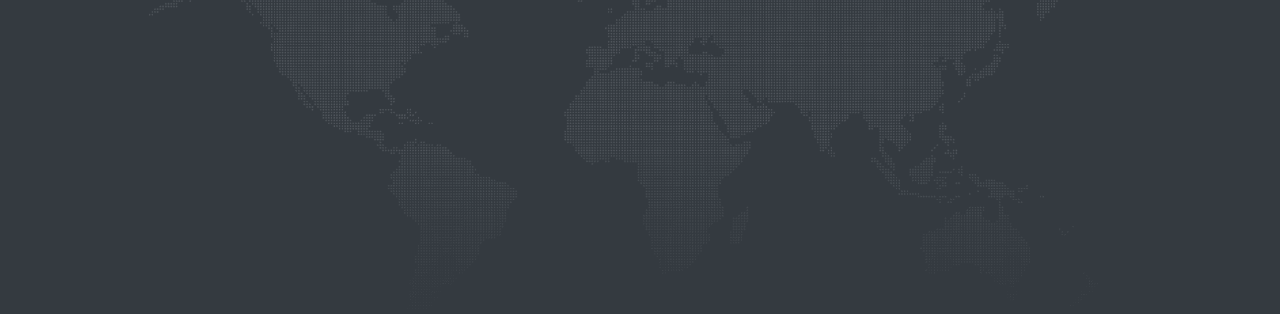
<file: team.html>
<!DOCTYPE html>
<html lang="en">

<head>
    <meta charset="utf-8">
    <title>Stanlito-AI</title>
    <meta content="width=device-width, initial-scale=1.0" name="viewport">
    <meta content="" name="keywords">
    <meta content="" name="description">

    <!-- Favicon -->
    <link href="img/favicon.ico" rel="icon">

    <!-- Google Web Fonts -->
    <link rel="preconnect" href="https://fonts.googleapis.com">
    <link rel="preconnect" href="https://fonts.gstatic.com" crossorigin>
    <link href="https://fonts.googleapis.com/css2?family=Open+Sans:wght@400;600&family=Ubuntu:wght@500;700&display=swap"
        rel="stylesheet">

    <!-- Icon Font Stylesheet -->
    <link href="https://cdnjs.cloudflare.com/ajax/libs/font-awesome/5.10.0/css/all.min.css" rel="stylesheet">
    <link href="https://cdn.jsdelivr.net/npm/bootstrap-icons@1.4.1/font/bootstrap-icons.css" rel="stylesheet">

    <!-- Libraries Stylesheet -->
    <link href="lib/animate/animate.min.css" rel="stylesheet">
    <link href="lib/owlcarousel/assets/owl.carousel.min.css" rel="stylesheet">

    <!-- Customized Bootstrap Stylesheet -->
    <link href="css/bootstrap.min.css" rel="stylesheet">

    <!-- Template Stylesheet -->
    <link href="css/style.css" rel="stylesheet">
</head>

<body>
    <!-- Spinner Start -->
    <div id="spinner"
        class="show bg-white position-fixed translate-middle w-100 vh-100 top-50 start-50 d-flex align-items-center justify-content-center">
        <div class="spinner-grow text-primary" style="width: 3rem; height: 3rem;" role="status">
            <span class="sr-only">Loading...</span>
        </div>
    </div>
    <!-- Spinner End -->


    <!-- Navbar Start -->
    <div class="container-fluid sticky-top">
        <div class="container">
            <nav class="navbar navbar-expand-lg navbar-dark p-0">
                <a href="index.html" class="navbar-brand">
                    <h1 class="text-white">Stanlito_AI<span class="text-dark"></span></h1>
                </a>
                <button type="button" class="navbar-toggler ms-auto me-0" data-bs-toggle="collapse"
                    data-bs-target="#navbarCollapse">
                    <span class="navbar-toggler-icon"></span>
                </button>
                <div class="collapse navbar-collapse" id="navbarCollapse">
                    <div class="navbar-nav ms-auto">
                        <a href="index.html" class="nav-item nav-link">Home</a>
                        <a href="about.html" class="nav-item nav-link">About</a>
                        <a href="service.html" class="nav-item nav-link">Services</a>
                        <a href="project.html" class="nav-item nav-link">Projects</a>
                        <div class="nav-item dropdown">
                            <a href="#" class="nav-link dropdown-toggle active" data-bs-toggle="dropdown">Pages</a>
                            <div class="dropdown-menu bg-light mt-2">
                                <a href="feature.html" class="dropdown-item">Features</a>
                                <a href="team.html" class="dropdown-item active">Our Team</a>
                                <a href="faq.html" class="dropdown-item">FAQs</a>
                                <a href="testimonial.html" class="dropdown-item">Testimonial</a>
                                <a href="404.html" class="dropdown-item">404 Page</a>
                            </div>
                        </div>
                        <a href="contact.html" class="nav-item nav-link">Contact</a>
                    </div>
                    <butaton type="button" class="btn text-white p-0 d-none d-lg-block" data-bs-toggle="modal"
                        data-bs-target="#searchModal"><i class="fa fa-search"></i></butaton>
                </div>
            </nav>
        </div>
    </div>
    <!-- Navbar End -->


    <!-- Hero Start -->
    <div class="container-fluid pt-5 bg-primary hero-header">
        <div class="container pt-5">
            <div class="row g-5 pt-5">
                <div class="col-lg-6 align-self-center text-center text-lg-start mb-lg-5">
                    <h1 class="display-4 text-white mb-4 animated slideInRight">Our Team</h1>
                    <nav aria-label="breadcrumb">
                        <ol class="breadcrumb justify-content-center justify-content-lg-start mb-0">
                            <li class="breadcrumb-item"><a class="text-white" href="#">Home</a></li>
                            <li class="breadcrumb-item"><a class="text-white" href="#">Pages</a></li>
                            <li class="breadcrumb-item text-white active" aria-current="page">Our Team</li>
                        </ol>
                    </nav>
                </div>
                <div class="col-lg-6 align-self-end text-center text-lg-end">
                    <img class="img-fluid" src="img/hero-img.png" alt="" style="max-height: 300px;">
                </div>
            </div>
        </div>
    </div>
    <!-- Hero End -->


    <!-- Full Screen Search Start -->
    <div class="modal fade" id="searchModal" tabindex="-1">
        <div class="modal-dialog modal-fullscreen">
            <div class="modal-content" style="background: rgba(20, 24, 62, 0.7);">
                <div class="modal-header border-0">
                    <button type="button" class="btn btn-square bg-white btn-close" data-bs-dismiss="modal"
                        aria-label="Close"></button>
                </div>
                <div class="modal-body d-flex align-items-center justify-content-center">
                    <div class="input-group" style="max-width: 600px;">
                        <input type="text" class="form-control bg-transparent border-light p-3"
                            placeholder="Type search keyword">
                        <button class="btn btn-light px-4"><i class="bi bi-search"></i></button>
                    </div>
                </div>
            </div>
        </div>
    </div>
    <!-- Full Screen Search End -->


    <!-- Team Start -->
    <div class="container-fluid bg-light py-5">
        <div class="container py-5">
            <div class="row g-5 align-items-center">
                <div class="col-lg-5 wow fadeIn" data-wow-delay="0.1s">
                    <div class="btn btn-sm border rounded-pill text-primary px-3 mb-3">Our Team</div>
                    <h1 class="mb-4">Meet Our Experienced Team Members</h1>
                    <p class="mb-4">
                        Meet the driving force behind Stanlito_AI. our experienced team members who bring a 
                        wealth of expertise to the intersection of technology and innovation. Comprising diverse 
                        talents and backgrounds, our professionals share a common passion: leveraging their skills 
                        to propel your business forward.
                    </p>
                    <a class="btn btn-primary rounded-pill px-4" href="">Read More</a>
                </div>
                <div class="col-lg-7">
                    <div class="row g-4">
                        <div class="col-md-6">
                            <div class="row g-4">
                                <div class="col-12 wow fadeIn" data-wow-delay="0.1s">
                                    <div class="team-item bg-white text-center rounded p-4 pt-0">
                                        <img class="img-fluid rounded-circle p-4" src="img/team-1.jpg" alt="">
                                        <h5 class="mb-0">Chidera Stanley</h5>
                                        <small>Founder & CEO</small>
                                        <div class="d-flex justify-content-center mt-3">
                                            <a class="btn btn-square btn-primary m-1" href="https://www.facebook.com/moses.chidera52" target="_blank"><i
                                                    class="fab fa-facebook-f"></i></a>
                                            <a class="btn btn-square btn-primary m-1" href="https://twitter.com/Stanlito20" target="_blank"><i
                                                    class="fab fa-twitter"></i></a>
                                            <a class="btn btn-square btn-primary m-1" href=""><i
                                                    class="fab fa-instagram"></i></a>
                                            <a class="btn btn-square btn-primary m-1" href="https://www.linkedin.com/in/stanlito/" target="_blank"> <i
                                                    class="fab fa-linkedin-in"></i></a>
                                        </div>
                                    </div>
                                </div>
                                <!-- <div class="col-12 wow fadeIn" data-wow-delay="0.5s">
                                    <div class="team-item bg-white text-center rounded p-4 pt-0">
                                        <img class="img-fluid rounded-circle p-4" src="img/team-2.jpg" alt="">
                                        <h5 class="mb-0">Adam Crew</h5>
                                        <small>Executive Manager</small>
                                        <div class="d-flex justify-content-center mt-3">
                                            <a class="btn btn-square btn-primary m-1" href=""><i
                                                    class="fab fa-facebook-f"></i></a>
                                            <a class="btn btn-square btn-primary m-1" href=""><i
                                                    class="fab fa-twitter"></i></a>
                                            <a class="btn btn-square btn-primary m-1" href=""><i
                                                    class="fab fa-instagram"></i></a>
                                            <a class="btn btn-square btn-primary m-1" href=""><i
                                                    class="fab fa-linkedin-in"></i></a>
                                        </div>
                                    </div>
                                </div> -->
                            </div> 
                        </div>
                        <!-- <div class="col-md-6 pt-md-4">
                            <div class="row g-4">
                                <div class="col-12 wow fadeIn" data-wow-delay="0.3s">
                                    <div class="team-item bg-white text-center rounded p-4 pt-0">
                                        <img class="img-fluid rounded-circle p-4" src="img/team-3.jpg" alt="">
                                        <h5 class="mb-0">Abum ziggy</h5>
                                        <small>Graphic Designer</small>
                                        <div class="d-flex justify-content-center mt-3">
                                            <a class="btn btn-square btn-primary m-1" href=""><i
                                                    class="fab fa-facebook-f"></i></a>
                                            <a class="btn btn-square btn-primary m-1" href=""><i
                                                    class="fab fa-twitter"></i></a>
                                            <a class="btn btn-square btn-primary m-1" href=""><i
                                                    class="fab fa-instagram"></i></a>
                                            <a class="btn btn-square btn-primary m-1" href=""><i
                                                    class="fab fa-linkedin-in"></i></a>
                                        </div>
                                    </div>
                                </div> -->
                                <!-- <div class="col-12 wow fadeIn" data-wow-delay="0.7s">
                                    <div class="team-item bg-white text-center rounded p-4 pt-0">
                                        <img class="img-fluid rounded-circle p-4" src="img/team-4.jpg" alt="">
                                        <h5 class="mb-0">Cody Gardner</h5>
                                        <small>Project Manager</small>
                                        <div class="d-flex justify-content-center mt-3">
                                            <a class="btn btn-square btn-primary m-1" href=""><i
                                                    class="fab fa-facebook-f"></i></a>
                                            <a class="btn btn-square btn-primary m-1" href=""><i
                                                    class="fab fa-twitter"></i></a>
                                            <a class="btn btn-square btn-primary m-1" href=""><i
                                                    class="fab fa-instagram"></i></a>
                                            <a class="btn btn-square btn-primary m-1" href=""><i
                                                    class="fab fa-linkedin-in"></i></a>
                                        </div>
                                    </div>
                                </div> -->
                            </div>
                        </div>
                    </div>
                </div>
            </div>
        </div>
    </div>
    <!-- Team End -->


    <!-- Newsletter Start -->
    <div class="container-fluid bg-primary newsletter py-5">
        <div class="container">
            <div class="row g-5 align-items-center">
                <div class="col-md-5 ps-lg-0 pt-5 pt-md-0 text-start wow fadeIn" data-wow-delay="0.3s">
                    <img class="img-fluid" src="img/newsletter.png" alt="">
                </div>
                <div class="col-md-7 py-5 newsletter-text wow fadeIn" data-wow-delay="0.5s">
                    <div class="btn btn-sm border rounded-pill text-white px-3 mb-3">Newsletter</div>
                    <h1 class="text-white mb-4">Let's subscribe the newsletter</h1>
                    <div class="position-relative w-100 mt-3 mb-2">
                        <input class="form-control border-0 rounded-pill w-100 ps-4 pe-5" type="text"
                            placeholder="Enter Your Email" style="height: 48px;">
                        <button type="button" class="btn shadow-none position-absolute top-0 end-0 mt-1 me-2"><i
                                class="fa fa-paper-plane text-primary fs-4"></i></button>
                    </div>
                    <small class="text-white-50"></small>
                </div>
            </div>
        </div>
    </div>
    <!-- Newsletter End -->


    <!-- Footer Start -->
    <div class="container-fluid bg-dark text-white-50 footer pt-5">
        <div class="container py-5">
            <div class="row g-5">
                <div class="col-md-6 col-lg-3 wow fadeIn" data-wow-delay="0.1s">
                    <a href="index.html" class="d-inline-block mb-3">
                        <h1 class="text-white">Stanlito<span class="text-primary">_</span>AI</h1>
                    </a>
                    <p class="mb-0">Elevate your business with Stanlito_AI – a trailblazer in the realm of Artificial Intelligence. Our commitment is to craft intelligent solutions that transcend boundaries, driving efficiency, fostering innovation, and cultivating sustainable growth.</p>
                </div>
                <div class="col-md-6 col-lg-3 wow fadeIn" data-wow-delay="0.3s">
                    <h5 class="text-white mb-4">Get In Touch</h5>
                    <p><i class="fa fa-map-marker-alt me-3"></i>Enugu, Nigeria</p>
                    <p><i class="fa fa-phone-alt me-3"></i>+2348140790458</p>
                    <p><i class="fa fa-envelope me-3"></i>mosesstanley99@gmail.com</p>
                    <div class="d-flex pt-2">
                        <a class="btn btn-outline-light btn-social" href="https://twitter.com/Stanlito20" target="_blank"><i class="fab fa-twitter"></i></a>
                        <a class="btn btn-outline-light btn-social" href="https://www.facebook.com/moses.chidera52" target="_blank"><i class="fab fa-facebook-f"></i></a>
                        <a class="btn btn-outline-light btn-social" href=""><i class="fab fa-youtube"></i></a>
                        <a class="btn btn-outline-light btn-social" href="https://github.com/Stanlito-AI" target="_blank"><i class="fab fa-github"></i></a>
                        <a class="btn btn-outline-light btn-social" href="https://www.linkedin.com/in/stanlito/" target="_blank"><i class="fab fa-linkedin-in"></i></a>
                    </div>
                </div>
                <div class="col-md-6 col-lg-3 wow fadeIn" data-wow-delay="0.5s">
                    <h5 class="text-white mb-4">Popular Links</h5>
                    <a class="btn btn-link" href="about.html">About Us</a>
                    <a class="btn btn-link" href="contact.html">Contact Us</a>
                    <a class="btn btn-link" href="">Privacy Policy</a>
                    <a class="btn btn-link" href="">Terms & Conditions</a>
                    <a class="btn btn-link" href="">Career</a>
                </div>
                <div class="col-md-6 col-lg-3 wow fadeIn" data-wow-delay="0.7s">
                    <h5 class="text-white mb-4">Our Services</h5>
                    <a class="btn btn-link" href="">Robotic Automation</a>
                    <a class="btn btn-link" href="">Machine Learning</a>
                    <a class="btn btn-link" href="">Predictive Analysis</a>
                    <a class="btn btn-link" href="">Data Science</a>
                    <a class="btn btn-link" href="">Robot Technology</a>
                </div>
            </div>
        </div>
        <div class="container wow fadeIn" data-wow-delay="0.1s">
            <div class="copyright">
                <div class="row">
                    <div class="col-md-6 text-center text-md-start mb-3 mb-md-0">
                        &copy; <a class="border-bottom" href="index.html">Stanlito_AI</a>, All Rights Reserved.
                        <a class="border-bottom" href="#"></a>  <a class="border-bottom" href=""></a>
                    </div>
                    <div class="col-md-6 text-center text-md-end">
                        <div class="footer-menu">
                            <a href="index.html">Home</a>
                            <a href="">Cookies</a>
                            <a href="">Help</a>
                            <a href="faq.html">FAQs</a>
                        </div>
                    </div>
                </div>
            </div>
        </div>
    </div>
    <!-- Footer End -->



    <!-- Back to Top -->
    <a href="#" class="btn btn-lg btn-primary btn-lg-square back-to-top pt-2"><i class="bi bi-arrow-up"></i></a>


    <!-- JavaScript Libraries -->
    <script src="https://ajax.googleapis.com/ajax/libs/jquery/3.6.1/jquery.min.js"></script>
    <script src="https://cdn.jsdelivr.net/npm/bootstrap@5.0.0/dist/js/bootstrap.bundle.min.js"></script>
    <script src="lib/wow/wow.min.js"></script>
    <script src="lib/easing/easing.min.js"></script>
    <script src="lib/waypoints/waypoints.min.js"></script>
    <script src="lib/counterup/counterup.min.js"></script>
    <script src="lib/owlcarousel/owl.carousel.min.js"></script>

    <!-- Template Javascript -->
    <script src="js/main.js"></script>
</body>

</html>
</file>
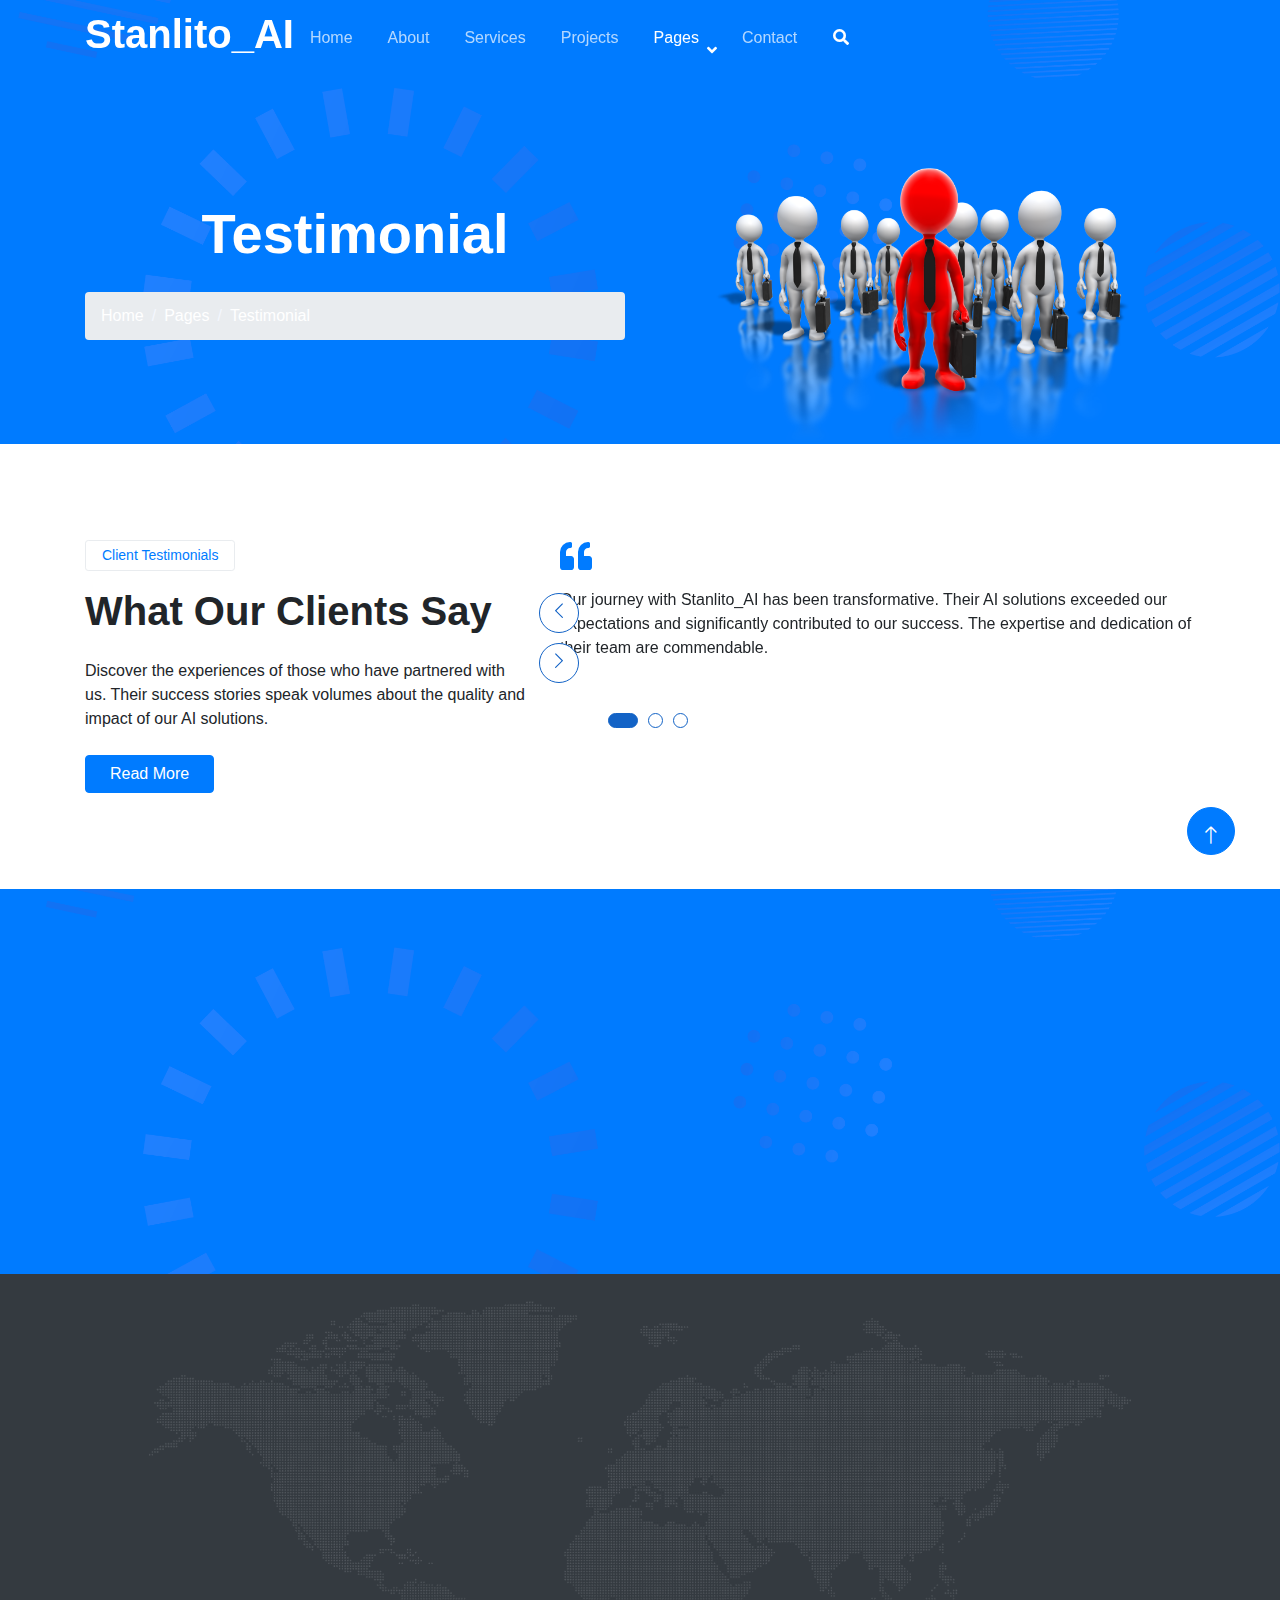
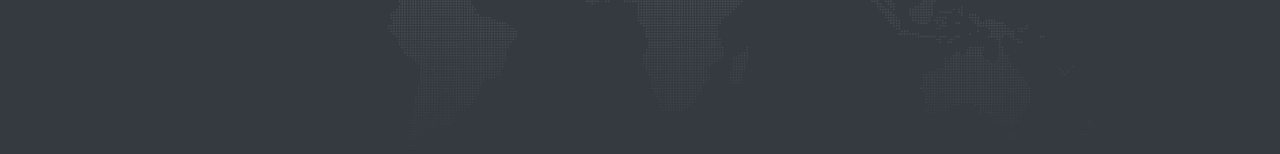
<file: testimonial.html>
<!DOCTYPE html>
<html lang="en">

<head>
    <meta charset="utf-8">
    <title>Stanlito-AI</title>
    <meta content="width=device-width, initial-scale=1.0" name="viewport">
    <meta content="" name="keywords">
    <meta content="" name="description">

    <!-- Favicon -->
    <link href="img/favicon.ico" rel="icon">

    <!-- Google Web Fonts -->
    <link rel="preconnect" href="https://fonts.googleapis.com">
    <link rel="preconnect" href="https://fonts.gstatic.com" crossorigin>
    <link href="https://fonts.googleapis.com/css2?family=Open+Sans:wght@400;600&family=Ubuntu:wght@500;700&display=swap"
        rel="stylesheet">

    <!-- Icon Font Stylesheet -->
    <link href="https://cdnjs.cloudflare.com/ajax/libs/font-awesome/5.10.0/css/all.min.css" rel="stylesheet">
    <link href="https://cdn.jsdelivr.net/npm/bootstrap-icons@1.4.1/font/bootstrap-icons.css" rel="stylesheet">

    <!-- Libraries Stylesheet -->
    <link href="lib/animate/animate.min.css" rel="stylesheet">
    <link href="lib/owlcarousel/assets/owl.carousel.min.css" rel="stylesheet">

    <!-- Customized Bootstrap Stylesheet -->
    <link href="css/bootstrap.min.css" rel="stylesheet">

    <!-- Template Stylesheet -->
    <link href="css/style.css" rel="stylesheet">
</head>

<body>
    <!-- Spinner Start -->
    <div id="spinner"
        class="show bg-white position-fixed translate-middle w-100 vh-100 top-50 start-50 d-flex align-items-center justify-content-center">
        <div class="spinner-grow text-primary" style="width: 3rem; height: 3rem;" role="status">
            <span class="sr-only">Loading...</span>
        </div>
    </div>
    <!-- Spinner End -->


    <!-- Navbar Start -->
    <div class="container-fluid sticky-top">
        <div class="container">
            <nav class="navbar navbar-expand-lg navbar-dark p-0">
                <a href="index.html" class="navbar-brand">
                    <h1 class="text-white">Stanlito_AI<span class="text-dark"></span></h1>
                </a>
                <button type="button" class="navbar-toggler ms-auto me-0" data-bs-toggle="collapse"
                    data-bs-target="#navbarCollapse">
                    <span class="navbar-toggler-icon"></span>
                </button>
                <div class="collapse navbar-collapse" id="navbarCollapse">
                    <div class="navbar-nav ms-auto">
                        <a href="index.html" class="nav-item nav-link">Home</a>
                        <a href="about.html" class="nav-item nav-link">About</a>
                        <a href="service.html" class="nav-item nav-link">Services</a>
                        <a href="project.html" class="nav-item nav-link">Projects</a>
                        <div class="nav-item dropdown">
                            <a href="#" class="nav-link dropdown-toggle active" data-bs-toggle="dropdown">Pages</a>
                            <div class="dropdown-menu bg-light mt-2">
                                <a href="feature.html" class="dropdown-item">Features</a>
                                <a href="team.html" class="dropdown-item">Our Team</a>
                                <a href="faq.html" class="dropdown-item">FAQs</a>
                                <a href="testimonial.html" class="dropdown-item active">Testimonial</a>
                                <a href="404.html" class="dropdown-item">404 Page</a>
                            </div>
                        </div>
                        <a href="contact.html" class="nav-item nav-link">Contact</a>
                    </div>
                    <butaton type="button" class="btn text-white p-0 d-none d-lg-block" data-bs-toggle="modal"
                        data-bs-target="#searchModal"><i class="fa fa-search"></i></butaton>
                </div>
            </nav>
        </div>
    </div>
    <!-- Navbar End -->


    <!-- Hero Start -->
    <div class="container-fluid pt-5 bg-primary hero-header">
        <div class="container pt-5">
            <div class="row g-5 pt-5">
                <div class="col-lg-6 align-self-center text-center text-lg-start mb-lg-5">
                    <h1 class="display-4 text-white mb-4 animated slideInRight">Testimonial</h1>
                    <nav aria-label="breadcrumb">
                        <ol class="breadcrumb justify-content-center justify-content-lg-start mb-0">
                            <li class="breadcrumb-item"><a class="text-white" href="#">Home</a></li>
                            <li class="breadcrumb-item"><a class="text-white" href="#">Pages</a></li>
                            <li class="breadcrumb-item text-white active" aria-current="page">Testimonial</li>
                        </ol>
                    </nav>
                </div>
                <div class="col-lg-6 align-self-end text-center text-lg-end">
                    <img class="img-fluid" src="img/hero-img.png" alt="" style="max-height: 300px;">
                </div>
            </div>
        </div>
    </div>
    <!-- Hero End -->


    <!-- Full Screen Search Start -->
    <div class="modal fade" id="searchModal" tabindex="-1">
        <div class="modal-dialog modal-fullscreen">
            <div class="modal-content" style="background: rgba(20, 24, 62, 0.7);">
                <div class="modal-header border-0">
                    <button type="button" class="btn btn-square bg-white btn-close" data-bs-dismiss="modal"
                        aria-label="Close"></button>
                </div>
                <div class="modal-body d-flex align-items-center justify-content-center">
                    <div class="input-group" style="max-width: 600px;">
                        <input type="text" class="form-control bg-transparent border-light p-3"
                            placeholder="Type search keyword">
                        <button class="btn btn-light px-4"><i class="bi bi-search"></i></button>
                    </div>
                </div>
            </div>
        </div>
    </div>
    <!-- Full Screen Search End -->


    <!-- Testimonial Section Start -->
    <div class="container-xxl py-5">
        <div class="container py-5">
            <div class="row g-5">
                <div class="col-lg-5 wow fadeIn" data-wow-delay="0.1s">
                    <div class="btn btn-sm border rounded-pill text-primary px-3 mb-3">Client Testimonials</div>
                    <h1 class="mb-4">What Our Clients Say</h1>
                    <p class="mb-4">Discover the experiences of those who have partnered with us. Their success stories speak volumes about the quality and impact of our AI solutions.</p>
                    <a class="btn btn-primary rounded-pill px-4" href="#">Read More</a>
                </div>
                <div class="col-lg-7 wow fadeIn" data-wow-delay="0.5s">
                    <div class="owl-carousel testimonial-carousel border-start border-primary">
                        <div class="testimonial-item ps-5">
                            <i class="fa fa-quote-left fa-2x text-primary mb-3"></i>
                            <p class="fs-4">Our journey with Stanlito_AI has been transformative. Their AI solutions exceeded our expectations and significantly contributed to our success. The expertise and dedication of their team are commendable.</p>
                            <div class="d-flex align-items-center">
                                
                            </div>
                        </div>
                        <div class="testimonial-item ps-5">
                            <i class="fa fa-quote-left fa-2x text-primary mb-3"></i>
                            <p class="fs-4">Stanlito_AI's commitment to innovation is unmatched. Their AI solutions not only streamlined our processes but also provided insights that elevated our decision-making. Exceptional service and results!</p>
                            <div class="d-flex align-items-center">
                                
                            </div>
                        </div>
                        <div class="testimonial-item ps-5">
                            <i class="fa fa-quote-left fa-2x text-primary mb-3"></i>
                            <p class="fs-4">Working with Stanlito_AI has been a game-changer for our business. Their predictive analysis solutions provided foresight that gave us a competitive edge. Trustworthy and highly recommended!</p>
                            <div class="d-flex align-items-center">
                                
                            </div>
                        </div>
                    </div>
                </div>
            </div>
        </div>
    </div>
    <!-- Testimonial Section End -->



    <!-- Newsletter Start -->
    <div class="container-fluid bg-primary newsletter py-5">
        <div class="container">
            <div class="row g-5 align-items-center">
                <div class="col-md-5 ps-lg-0 pt-5 pt-md-0 text-start wow fadeIn" data-wow-delay="0.3s">
                    <img class="img-fluid" src="img/newsletter.png" alt="">
                </div>
                <div class="col-md-7 py-5 newsletter-text wow fadeIn" data-wow-delay="0.5s">
                    <div class="btn btn-sm border rounded-pill text-white px-3 mb-3">Newsletter</div>
                    <h1 class="text-white mb-4">Let's subscribe the newsletter</h1>
                    <div class="position-relative w-100 mt-3 mb-2">
                        <input class="form-control border-0 rounded-pill w-100 ps-4 pe-5" type="text"
                            placeholder="Enter Your Email" style="height: 48px;">
                        <button type="button" class="btn shadow-none position-absolute top-0 end-0 mt-1 me-2"><i
                                class="fa fa-paper-plane text-primary fs-4"></i></button>
                    </div>
                    <small class="text-white-50"></small>
                </div>
            </div>
        </div>
    </div>
    <!-- Newsletter End -->


    <!-- Footer Start -->
    <div class="container-fluid bg-dark text-white-50 footer pt-5">
        <div class="container py-5">
            <div class="row g-5">
                <div class="col-md-6 col-lg-3 wow fadeIn" data-wow-delay="0.1s">
                    <a href="index.html" class="d-inline-block mb-3">
                        <h1 class="text-white">Stanlito<span class="text-primary">_</span>AI</h1>
                    </a>
                    <p class="mb-0">Elevate your business with Stanlito_AI – a trailblazer in the realm of Artificial Intelligence. Our commitment is to craft intelligent solutions that transcend boundaries, driving efficiency, fostering innovation, and cultivating sustainable growth.</p>
                </div>
                <div class="col-md-6 col-lg-3 wow fadeIn" data-wow-delay="0.3s">
                    <h5 class="text-white mb-4">Get In Touch</h5>
                    <p><i class="fa fa-map-marker-alt me-3"></i>Enugu, Nigeria</p>
                    <p><i class="fa fa-phone-alt me-3"></i>+2348140790458</p>
                    <p><i class="fa fa-envelope me-3"></i>mosesstanley99@gmail.com</p>
                    <div class="d-flex pt-2">
                        <a class="btn btn-outline-light btn-social" href="https://twitter.com/Stanlito20" target="_blank"><i class="fab fa-twitter"></i></a>
                        <a class="btn btn-outline-light btn-social" href="https://www.facebook.com/moses.chidera52" target="_blank"><i class="fab fa-facebook-f"></i></a>
                        <a class="btn btn-outline-light btn-social" href=""><i class="fab fa-youtube"></i></a>
                        <a class="btn btn-outline-light btn-social" href="https://github.com/Stanlito-AI" target="_blank"><i class="fab fa-github"></i></a>
                        <a class="btn btn-outline-light btn-social" href="https://www.linkedin.com/in/stanlito/" target="_blank"><i class="fab fa-linkedin-in"></i></a>
                    </div>
                </div>
                <div class="col-md-6 col-lg-3 wow fadeIn" data-wow-delay="0.5s">
                    <h5 class="text-white mb-4">Popular Links</h5>
                    <a class="btn btn-link" href="about.html">About Us</a>
                    <a class="btn btn-link" href="contact.html">Contact Us</a>
                    <a class="btn btn-link" href="">Privacy Policy</a>
                    <a class="btn btn-link" href="">Terms & Conditions</a>
                    <a class="btn btn-link" href="">Career</a>
                </div>
                <div class="col-md-6 col-lg-3 wow fadeIn" data-wow-delay="0.7s">
                    <h5 class="text-white mb-4">Our Services</h5>
                    <a class="btn btn-link" href="">Robotic Automation</a>
                    <a class="btn btn-link" href="">Machine Learning</a>
                    <a class="btn btn-link" href="">Predictive Analysis</a>
                    <a class="btn btn-link" href="">Data Science</a>
                    <a class="btn btn-link" href="">Robot Technology</a>
                </div>
            </div>
        </div>
        <div class="container wow fadeIn" data-wow-delay="0.1s">
            <div class="copyright">
                <div class="row">
                    <div class="col-md-6 text-center text-md-start mb-3 mb-md-0">
                        &copy; <a class="border-bottom" href="index.html">Stanlito_AI</a>, All Rights Reserved.
                        <a class="border-bottom" href="#"></a>  <a class="border-bottom" href=""></a>
                    </div>
                    <div class="col-md-6 text-center text-md-end">
                        <div class="footer-menu">
                            <a href="index.html">Home</a>
                            <a href="">Cookies</a>
                            <a href="">Help</a>
                            <a href="faq.html">FAQs</a>
                        </div>
                    </div>
                </div>
            </div>
        </div>
    </div>
    <!-- Footer End -->



    <!-- Back to Top -->
    <a href="#" class="btn btn-lg btn-primary btn-lg-square back-to-top pt-2"><i class="bi bi-arrow-up"></i></a>


    <!-- JavaScript Libraries -->
    <script src="https://ajax.googleapis.com/ajax/libs/jquery/3.6.1/jquery.min.js"></script>
    <script src="https://cdn.jsdelivr.net/npm/bootstrap@5.0.0/dist/js/bootstrap.bundle.min.js"></script>
    <script src="lib/wow/wow.min.js"></script>
    <script src="lib/easing/easing.min.js"></script>
    <script src="lib/waypoints/waypoints.min.js"></script>
    <script src="lib/counterup/counterup.min.js"></script>
    <script src="lib/owlcarousel/owl.carousel.min.js"></script>

    <!-- Template Javascript -->
    <script src="js/main.js"></script>
</body>

</html>
</file>
<file: inst/assets/vendor/nucleo/css/nucleo.css>
/*--------------------------------

hermes-dashboard-icons Web Font - built using nucleoapp.com
License - nucleoapp.com/license/

-------------------------------- */
@font-face {
  font-family: 'NucleoIcons';
  src: url('../fonts/nucleo-icons.eot');
  src: url('../fonts/nucleo-icons.eot') format('embedded-opentype'), url('../fonts/nucleo-icons.woff2') format('woff2'), url('../fonts/nucleo-icons.woff') format('woff'), url('../fonts/nucleo-icons.ttf') format('truetype'), url('../fonts/nucleo-icons.svg') format('svg');
  font-weight: normal;
  font-style: normal;
}
/*------------------------
    base class definition
-------------------------*/
.ni {
  display: inline-block;
  font: normal normal normal 14px/1 NucleoIcons;
  font-size: inherit;
  text-rendering: auto;
  -webkit-font-smoothing: antialiased;
  -moz-osx-font-smoothing: grayscale;
}
/*------------------------
  change icon size
-------------------------*/
.ni-lg {
  font-size: 1.33333333em;
  line-height: 0.75em;
  vertical-align: -15%;
}
.ni-2x {
  font-size: 2em;
}
.ni-3x {
  font-size: 3em;
}
.ni-4x {
  font-size: 4em;
}
.ni-5x {
  font-size: 5em;
}

/*----------------------------------
  add a square/circle background
-----------------------------------*/
.ni.square,
.ni.circle {
  padding: 0.33333333em;
  vertical-align: -16%;
  background-color: #eee;
}
.ni.circle {
  border-radius: 50%;
}
/*------------------------
  list icons
-------------------------*/
.ni-ul {
  padding-left: 0;
  margin-left: 2.14285714em;
  list-style-type: none;
}
.ni-ul > li {
  position: relative;
}
.ni-ul > li > .ni {
  position: absolute;
  left: -1.57142857em;
  top: 0.14285714em;
  text-align: center;
}
.ni-ul > li > .ni.lg {
  top: 0;
  left: -1.35714286em;
}
.ni-ul > li > .ni.circle,
.ni-ul > li > .ni.square {
  top: -0.19047619em;
  left: -1.9047619em;
}
/*------------------------
  spinning icons
-------------------------*/
.ni.spin {
  -webkit-animation: nc-spin 2s infinite linear;
  -moz-animation: nc-spin 2s infinite linear;
  animation: nc-spin 2s infinite linear;
}
@-webkit-keyframes nc-spin {
  0% {
    -webkit-transform: rotate(0deg);
  }
  100% {
    -webkit-transform: rotate(360deg);
  }
}
@-moz-keyframes nc-spin {
  0% {
    -moz-transform: rotate(0deg);
  }
  100% {
    -moz-transform: rotate(360deg);
  }
}
@keyframes nc-spin {
  0% {
    -webkit-transform: rotate(0deg);
    -moz-transform: rotate(0deg);
    -ms-transform: rotate(0deg);
    -o-transform: rotate(0deg);
    transform: rotate(0deg);
  }
  100% {
    -webkit-transform: rotate(360deg);
    -moz-transform: rotate(360deg);
    -ms-transform: rotate(360deg);
    -o-transform: rotate(360deg);
    transform: rotate(360deg);
  }
}
/*------------------------
  rotated/flipped icons
-------------------------*/
.ni.rotate-90 {
  filter: progid:DXImageTransform.Microsoft.BasicImage(rotation=1);
  -webkit-transform: rotate(90deg);
  -moz-transform: rotate(90deg);
  -ms-transform: rotate(90deg);
  -o-transform: rotate(90deg);
  transform: rotate(90deg);
}
.ni.rotate-180 {
  filter: progid:DXImageTransform.Microsoft.BasicImage(rotation=2);
  -webkit-transform: rotate(180deg);
  -moz-transform: rotate(180deg);
  -ms-transform: rotate(180deg);
  -o-transform: rotate(180deg);
  transform: rotate(180deg);
}
.ni.rotate-270 {
  filter: progid:DXImageTransform.Microsoft.BasicImage(rotation=3);
  -webkit-transform: rotate(270deg);
  -moz-transform: rotate(270deg);
  -ms-transform: rotate(270deg);
  -o-transform: rotate(270deg);
  transform: rotate(270deg);
}
.ni.flip-y {
  filter: progid:DXImageTransform.Microsoft.BasicImage(rotation=0);
  -webkit-transform: scale(-1, 1);
  -moz-transform: scale(-1, 1);
  -ms-transform: scale(-1, 1);
  -o-transform: scale(-1, 1);
  transform: scale(-1, 1);
}
.ni.flip-x {
  filter: progid:DXImageTransform.Microsoft.BasicImage(rotation=2);
  -webkit-transform: scale(1, -1);
  -moz-transform: scale(1, -1);
  -ms-transform: scale(1, -1);
  -o-transform: scale(1, -1);
  transform: scale(1, -1);
}
/*------------------------
    font icons
-------------------------*/

.ni-active-40::before {
    content: "\ea02";
}

.ni-air-baloon::before {
    content: "\ea03";
}

.ni-album-2::before {
    content: "\ea04";
}

.ni-align-center::before {
    content: "\ea05";
}

.ni-align-left-2::before {
    content: "\ea06";
}

.ni-ambulance::before {
    content: "\ea07";
}

.ni-app::before {
    content: "\ea08";
}

.ni-archive-2::before {
    content: "\ea09";
}

.ni-atom::before {
    content: "\ea0a";
}

.ni-badge::before {
    content: "\ea0b";
}

.ni-bag-17::before {
    content: "\ea0c";
}

.ni-basket::before {
    content: "\ea0d";
}

.ni-bell-55::before {
    content: "\ea0e";
}

.ni-bold-down::before {
    content: "\ea0f";
}

.ni-bold-left::before {
    content: "\ea10";
}

.ni-bold-right::before {
    content: "\ea11";
}

.ni-bold-up::before {
    content: "\ea12";
}

.ni-bold::before {
    content: "\ea13";
}

.ni-book-bookmark::before {
    content: "\ea14";
}

.ni-books::before {
    content: "\ea15";
}

.ni-box-2::before {
    content: "\ea16";
}

.ni-briefcase-24::before {
    content: "\ea17";
}

.ni-building::before {
    content: "\ea18";
}

.ni-bulb-61::before {
    content: "\ea19";
}

.ni-bullet-list-67::before {
    content: "\ea1a";
}

.ni-bus-front-12::before {
    content: "\ea1b";
}

.ni-button-pause::before {
    content: "\ea1c";
}

.ni-button-play::before {
    content: "\ea1d";
}

.ni-button-power::before {
    content: "\ea1e";
}

.ni-calendar-grid-58::before {
    content: "\ea1f";
}

.ni-camera-compact::before {
    content: "\ea20";
}

.ni-caps-small::before {
    content: "\ea21";
}

.ni-cart::before {
    content: "\ea22";
}

.ni-chart-bar-32::before {
    content: "\ea23";
}

.ni-chart-pie-35::before {
    content: "\ea24";
}

.ni-chat-round::before {
    content: "\ea25";
}

.ni-check-bold::before {
    content: "\ea26";
}

.ni-circle-08::before {
    content: "\ea27";
}

.ni-cloud-download-95::before {
    content: "\ea28";
}

.ni-cloud-upload-96::before {
    content: "\ea29";
}

.ni-compass-04::before {
    content: "\ea2a";
}

.ni-controller::before {
    content: "\ea2b";
}

.ni-credit-card::before {
    content: "\ea2c";
}

.ni-curved-next::before {
    content: "\ea2d";
}

.ni-delivery-fast::before {
    content: "\ea2e";
}

.ni-diamond::before {
    content: "\ea2f";
}

.ni-email-83::before {
    content: "\ea30";
}

.ni-fat-add::before {
    content: "\ea31";
}

.ni-fat-delete::before {
    content: "\ea32";
}

.ni-fat-remove::before {
    content: "\ea33";
}

.ni-favourite-28::before {
    content: "\ea34";
}

.ni-folder-17::before {
    content: "\ea35";
}

.ni-glasses-2::before {
    content: "\ea36";
}

.ni-hat-3::before {
    content: "\ea37";
}

.ni-headphones::before {
    content: "\ea38";
}

.ni-html5::before {
    content: "\ea39";
}

.ni-istanbul::before {
    content: "\ea3a";
}

.ni-key-25::before {
    content: "\ea3b";
}

.ni-laptop::before {
    content: "\ea3c";
}

.ni-like-2::before {
    content: "\ea3d";
}

.ni-lock-circle-open::before {
    content: "\ea3e";
}

.ni-map-big::before {
    content: "\ea3f";
}

.ni-mobile-button::before {
    content: "\ea40";
}

.ni-money-coins::before {
    content: "\ea41";
}

.ni-note-03::before {
    content: "\ea42";
}

.ni-notification-70::before {
    content: "\ea43";
}

.ni-palette::before {
    content: "\ea44";
}

.ni-paper-diploma::before {
    content: "\ea45";
}

.ni-pin-3::before {
    content: "\ea46";
}

.ni-planet::before {
    content: "\ea47";
}

.ni-ruler-pencil::before {
    content: "\ea48";
}

.ni-satisfied::before {
    content: "\ea49";
}

.ni-scissors::before {
    content: "\ea4a";
}

.ni-send::before {
    content: "\ea4b";
}

.ni-settings-gear-65::before {
    content: "\ea4c";
}

.ni-settings::before {
    content: "\ea4d";
}

.ni-single-02::before {
    content: "\ea4e";
}

.ni-single-copy-04::before {
    content: "\ea4f";
}

.ni-sound-wave::before {
    content: "\ea50";
}

.ni-spaceship::before {
    content: "\ea51";
}

.ni-square-pin::before {
    content: "\ea52";
}

.ni-support-16::before {
    content: "\ea53";
}

.ni-tablet-button::before {
    content: "\ea54";
}

.ni-tag::before {
    content: "\ea55";
}

.ni-tie-bow::before {
    content: "\ea56";
}

.ni-time-alarm::before {
    content: "\ea57";
}

.ni-trophy::before {
    content: "\ea58";
}

.ni-tv-2::before {
    content: "\ea59";
}

.ni-umbrella-13::before {
    content: "\ea5a";
}

.ni-user-run::before {
    content: "\ea5b";
}

.ni-vector::before {
    content: "\ea5c";
}

.ni-watch-time::before {
    content: "\ea5d";
}

.ni-world::before {
    content: "\ea5e";
}

.ni-zoom-split-in::before {
    content: "\ea5f";
}

.ni-collection::before {
    content: "\ea60";
}

.ni-image::before {
    content: "\ea61";
}

.ni-shop::before {
    content: "\ea62";
}

.ni-ungroup::before {
    content: "\ea63";
}

.ni-world-2::before {
    content: "\ea64";
}

.ni-ui-04::before {
    content: "\ea65";
}


/* all icon font classes list here */
</file>
<file: inst/assets/css/custom.css>
:root {
    --header-height: 3rem;

    /*----------------- Colors -------------------------*/
    /* Change favorite color */
    --hue-color: 250; /*Purple 250 - Green 142 - Blue 230 - Pink 340*/

    --body-color: #F4F5F7;
    --default-color: #172b4d;
    --primary-color: #007BFF;
    --secondary-color: #F4F5F7;
    --service-text-color: #000000;
    --card-bg-color: #FFFFFF;
    --muted-text-color: #EBEBEB;
    --footer-bg-color: #172b4d;
    --description-text-color: #212529;
    --theme-toggle-bg-color: #172b4d;
    --description-bg-color:  rgba(255, 255, 255, 0.20);
    
    --scroll-bar-color: hsl(var(--hue-color), 12%, 90%);
    --scroll-thumb-color: hsl(var(--hue-color), 12%, 80%);
    --text-color: #F4F5F7

    /* .5rem = 8px, 1rem = 16px, 1.5rem = 24px ... */
    --big-font-size: 2.1rem;
    --h1-font-size: 1.5rem;
    --h2-font-size: 1.25rem;
    --h3-font-size: 1.125rem;
    --normal-font-size: .938rem;
    --small-font-size: .813rem;
    --smaller-font-size: .75rem;

    /*--------------------- Font weight -------------------------------*/
    --font-medium: 500;
    --font-semi-bold: 600;

    /*--------------------- Margin -----------------------------------*/
    /* .25rem = 4px, .5rem = 8px, .75rem = 12px ... */
    --mb-0-25: .25rem;
    --mb-0-5: .5rem;
    --mb-0-75: .75rem;
    --mb-1: 1rem;
    --mb-1-5: 1.5rem;
    --mb-2: 2rem;
    --mb-2-5: 2.5rem;
    --mb-3: 3rem;

    /*---------------------- z index ---------------------------------*/
    --z-tooltip: 10;
    --z-fixed: 100;
    --z-modal: 1000;
}


body.dark-theme {
    --body-color: #172b4d;
    --default-color: #F4F5F7;
    --secondary-color: #172b4d;
    --text-color: #F4F5F7;
    --big-font-size: 2.1rem;
    --small-font-size: .813rem;
    --card-bg-color: #5e72e4;
    --service-text-color: #FFFFFF;
    --muted-text-color: #8968CD;
    --footer-bg-color: #5e72e4;
    --theme-toggle-bg-color: #212529;
    --description-bg-color:  #FCFCFC;
}


body {
  background-color: var(--body-color);
}

.section__bg {
  background: var(--body-color);
}


ul {
  list-style: none;
}

a {
  text-decoration: none;
}
/*
.navbar-toggler-icon {
  color: var(--theme-toggle-bg-color) !important;
}

*/

.navbar__toggler-icon {
  color: var(--default-color);
}

.navbar__toggler-close {
  background: var(--default-color) !important;
}

.collapse__bg {
  background: var(--body-color) !important;
}


.nav-link.nav-link-icon.edit-item.edit-item {
  color: var(--text-color) !important;
}

/* ----------------- Section ----------------------- */
.section__title {
  font-size: 2.1rem;
  color: var(--text-color);
  margin-bottom: var(--mb-0-25);
}

.section__subtitle {
  display: block;
  font-size: .9rem;
  margin-bottom: var(--mb-3);
  color: var(--text-color);
}

.section__title, 
.section__subtitle {
  text-align: center;
}

.top_space {
  margin-top: 8rem;
}

.btn-bg {
  background: var(--default-color);
  color: var(--secondary-color);
}

.btn-bg:hover {
  color: var(--primary-color);
}


/* ----------------- Home ----------------------------*/
.home__icons {
  display: flex;
  flex-direction: column;
  margin-top: 4.5rem;
  column-gap: 1.5rem;
}

.home__title {
  font-size: 2.5rem;
  color: var(--text-color);
}

.home__subtitle {
  font-size: var(--h3-font-size);
  color: var(--text-color);
  font-weight: var(--font-medium);
  margin-bottom: var(--mb-0-75);
}


.home__description {
  margin-bottom: var(--mb-);
  color: var(--text-color);
}


.home__social-icon {
  font-size: 1.25rem;
  color: var(--default-color);
}

.home__social-icon:hover {
  color: var(--primary-color);
  
}


/* -------------------- About ----------------------*/
.about__description {
  text-align: center;
  margin-bottom: var(--mb-2-5);
  color: var(--text-color);
}

.about__info-title {
  font-size: var(--h2-font-size);
  font-weight: var(--font-semi-bold);
  color: var(--text-color);
}

.about__info-subtitle {
  font-size: var(--smaller-font-size);
  color: var(--text-color);
}

.about__info-title,
.about__info-subtitle {
  display: block;
  text-align: center;
}



/* ------------------ Skills -------------------*/
.skill__tool {
  display: flex;
  flex-direction: column;
  margin: 0.5rem 0 2rem 13rem;
  width: 100%;
}

.skill__header {
  display: flex;
  justify-content: flex-start;
  align-items: center;
  column-gap: 1.5rem;
  margin-bottom: var(--mb-0-5);
}

.skill__icon {
  font-size: 2rem;
  color: var(--default-color);
}

.skill__header-text {
  font-size: 1rem;
  color: var(--default-color);
}


.skill__badge {
  font-size: 0.8rem;
  background: #B8B8B8;
  color: white;
  padding: 0.4rem;
  border-radius: 0.3rem;
  display: inline-block;
  transition: .3s;
}

.skill__badge:hover {
  background: var(--secondary-color);
  color: var(--default-color);
  cursor: pointer;
}


/* --------------------- Service ------------------------ */

.card-bg,
.modal__bg {
  background: var(--card-bg-color);
}

.card-bg {
  padding: 0.5rem 0.2rem;
  border-radius: 3px;
}



.service__icon {
  font-size: 2rem;
  color: var(--text-color);
  margin-bottom: var(--mb-1);
}

.service__title,
.service__subtitle {
  color: var(--service-text-color);
  font-weight: 400;
  padding: 0;
}

.service__title {
  margin-bottom: 0;
}

.service__subtitle {
  margin-top: 0;
}

.service__content {
  transition: .3s;
}

.service__modal-button {
  background: var(--card-bg-color);
  font-size: 1rem;
  font-weight: 400;
  border-color: var(--card-bg-color) !important;
  border-width: 0 !important;
  border-style: none;
  padding: 1rem 0.5rem 1rem 0;
  color: var(--default-color);
}

.service__modal-button:hover {
  cursor: pointer;
}

.service__modal-button:hover .service__modal-button-icon {
  transform: translateX(.25rem);
}

.services__modal-services {
  row-gap: 1rem;
}

.services__modal-service {
  display: flex;
  justify-content: flex-start;
  align-items: center;
}

.services__modal-content-icon {
  margin-right: var(--mb-1);
  margin-bottom: 0.9rem;
}

.modal__header {
  display: flex;
  justify-content: space-between;
  align-items: center;
  padding: 1.8rem 1.2rem 1.3rem 1.2rem;
  border-bottom: 1px solid var(--muted-text-color);
}

.modal__header-text {
  color: var(--text-color);
}

.modal__header-close {
  color: var(--text-color) !important;
}

.modal__bg {
  color: var(--text-color);
}



/* -------------------- Portfolio ------------------------*/
.portfolio__content {
  position: relative;
  height: 100%;
  width: 100%;
}

.portfolio__description {
  position: absolute;
  bottom: 1rem;
  left: 2rem;
  background: rgba(255, 255, 255, 0.20);
  border-radius: 5px;
  box-shadow: 0 4px 30px rgba(0, 0, 0, 0.1);
  backdrop-filter: blur(4.5px);
  -webkit-backdrop-filter: blur(4.5px);
  padding: 1rem;
  width: 90%;
  height: 25%;
  color: var(--description-text-color);
  display: flex;
  justify-content: flex-start;
  align-items: center;
  column-gap: 1rem;
}

.portfolio__description-text-view,
.portfolio__description-tools-git {
  display: flex;
  flex-direction: column;
}

.portfolio__description-text-view {
  padding: 0;
  width: 80%;
  height: 100%;
  position: relative;
}

.portfolio__title {
  font-size: 1.3rem;
  margin: 0 0, 0.2rem 0;
  color: var(--description-text-color);
}

.portfolio__description-text {
  font-size: 1rem;
  margin-bottom: 0.6rem;
  height: 80%;
  color: var(--description-text-color);
  font-weight: 500;
}

.portfolio__description-text.more-text {
  margin-bottom: 0.1rem;
}

.portfolio__view-button {
  /*align-self: flex-end;*/
  position: absolute;
  bottom: 0.5rem;
  right: 0.8rem;
  width: 5rem;
  background: transparent;
  font-size: 1rem;
  font-weight: 400;
  border-color: transparent;
  border-width: 0;
  border-style: none;
  padding: 1rem 0.5rem 0 0;
  margin-bottom: 0.2rem;
  color: var(--description-text-color);
}
/*
.portfolio__description-text.more-text .portfolio__view-button {
  margin-bottom: 0.3rem;
}*/

.portfolio__view-button:hover {
  cursor: pointer;
  color: var(--primary-color);
}

.portfolio__view-button:hover .portfolio__view-button-icon{
  transform: translateX(.25rem);
}

.portfolio__view-button-text {
  font-size: 1rem;
}

.portfolio__description-tools-git {
  width: 20%;
  height: 100%;
}

.portfolio__description-tools-title {
  align-self: flex-start;
  font-size: 1.1rem;
  font-weight: 400;
  margin: 0.3rem 0 1rem 0;
  color: var(--description-text-color);
}


.portfolio__description-tools {
  height: 70%;
  font-size: 0.7rem;
  margin-bottom: 1.5rem;
  padding: 0;
}

.portfolio__code-link {
  align-self: flex-end;
  font-size: 1.5rem;
  color: var(--description-text-color);
  background:  transparent;
  margin-bottom: 0;
  padding-bottom: 0;
}

.portfolio__git-link {
  background: transparent;
}

.portfolio__code-link:hover {
  cursor: pointer;
  color: var(--primary-color);
}

.portfolio__img {
  width: 100%;
  height: 100%;
  justify-self: center;
  filter: contrast(0.90);
  transition: .3s;
}


.next_prev__icon {
  color: #C2C2C2;
  font-size: 2rem;
}




/* -------------------- Footer --------------------------*/
.ul-s {
  list-style: none;
}

.ts-text {
  color: #B0B0B0;
}


.footer-col ul li a {
  font-size: 1.5rem;
  text-transform: capitalize;
  text-decoration: none;
  font-weight: 300;
  color: #FFFFFF;
  display: block;
  transition: all 0.3s ease;
}

.footer-col ul li a:hover {
  color: #FFFFFF;
  padding-left: 8px;
}


.footer-col .ct-links a {
  height: 40px;
  width: 40px;
  background-color: rgba(255, 255, 255, 0.2);
  /*margin-right: 0 10px 10px 0;*/
  /*text-align: center;*/
  display: flex;
  justify-content: center;
  align-items: center;
  /*line-height: 40px;*/
  border-radius: 50%;
  color: #FFFFFF;
  transition: all 0.5s ease;
}


.footer-col .ct-links a:hover {
  color: #24262B;
  background-color: #FFFFFF;
}


.footer__bg {
  background: var(--footer-bg-color);
}

.segment__title-footer,
.footer__title{
  color: #FFFFFF;
}


.footer__title {
  margin-top: 1.5rem;
}

/*------------------ SCROLL UP -------------------*/
.scroll_up {
  width: 2rem;
  height: 2rem;
  position: fixed;
  right: 1rem;
  bottom: -20%;
  background: #32325D;
  opacity: .8;
  padding: .5rem;
  border-radius: .5rem;
  z-index: var(--z-tooltip);
  transition: .4s;
}

.scroll_up:hover {
  background: var(--default-color);
}

.scroll__up-icon  {
  font-size: 1.3rem;
  color: #FFFFFF;
  font-weight: 300;
}


/* Show scroll */
.show-scroll {
  bottom: 5rem;
}


/* ----------------- Theme Toggle ---------------- */
.theme__toggle {
  opacity: 0;
  position: absolute;
}

.theme__toggle-label {
  background: var(--theme-toggle-bg-color);
  width: 45px;
  height: 22px;
  border-radius: 50px;
  position: relative;
  padding: 5px;
  cursor: pointer;
  display: flex;
  justify-content: space-between;
  align-items: center;
}

.fa-moon {
  color: #F1C40F;
  font-size: 1rem;
}
.fa-sun {
  color: #F39C12;
  font-size: 0.8rem;
}

.theme__toggle-ball {
  background: #F4F5F7;
  width: 20px;
  height: 20px;
  position: absolute;
  left: 2px;
  right: 2px;
  border-radius: 50%;
  transition: transform 0.2s linear;
} 

.theme__toggle:checked + .theme__toggle-label .theme__toggle-ball {
  transform: translateX(24px);
}


/*----------------- SCROLL BAR -------------------*/
::-webkit-scrollbar {
  width: .60rem;
  background: var(--scroll-bar-color);
  border-radius: .5rem;
}

::-webkit-scrollbar-thumb {
  background: var(--scroll-thumb-color);
  border-radius: .5rem;
}

::-webkit-scrollbar-thumb:hover {
  background: #949494;
}






/* -------------------------- Media Query -------------------- */
@media screen and (max-width: 387px) {
  
  .carousel-inner.embed-responsive.embed-responsive-4by3.visible-body {
    height: 33rem !important;
  }
  
  .portfolio__content {
    height: 100%;
    width: 100%;
    display: flex;
    flex-direction: column;
    align-items: center;
  }

  .portfolio__description {
    justify-self: center !important;
    background: var(--description-bg-color);
    padding: 1rem;
    width: 98% !important;
    height: 16.2rem !important;
    display: flex;
    flex-direction: column;
    justify-content: center;
    align-items: flex-start;
    bottom: 0.2rem !important;
    left: 0.2rem !important;
    right: 0.2rem;
    top: 16.7rem;
    border-radius: 4px !important;
  }
  

  .portfolio__description-text-view {
    display: flex;
    flex-direction: column;
    padding: 0;
    width: 100%;
    height: 60%;
    position: relative;
  }

  .portfolio__title {
    font-size: 1rem !important;
    margin: 0 0 0.2rem 0;
    font-weight: 500 !important;
  }


  .portfolio__description-text {
    font-size: 0.75rem !important;
    text-overflow: clip !important;
  }

  .portfolio__view-button {
    position: absolute;
    right: 0.2rem;
    bottom: 0.1rem;
    width: 8rem !important;
    font-size: 0.95rem !important;
    font-weight: 400;
    /*margin-right: 1rem !important;
    margin-left: 7rem; */
  }

  .portfolio__view-button-text {
    font-size: 1rem;
  }


  .portfolio__description-tools-git {
    display: flex !important;
    flex-direction: column;
    width: 100%;
    height: 40%;
  }
  
  .portfolio__description-tools {
    display: flex;
    flex-direction: column;
    font-size: 0.8rem !important;
    margin-bottom: 0 !important;
    padding: 0;
  }
  
   .portfolio__description-tools-title {
    font-size: 1rem !important;
    margin-top: 0.3rem;
    margin-bottom: 0 !important;
    font-weight: 500;
  }
  
  .portfolio__description-framework {
    display: flex;
    justify-content: flex-start;
    margin-top: 0;
    column-gap: 0.7rem;
  }
  
  .portfolio__code-link {
    font-size: 1.1rem !important;
    margin-top: 0.2rem !important;
    margin-bottom: 1.7rem !important;
    margin-left: 11rem;
  }
  
  .portfolio__img {
    width: 100%;
    height: 50%;
    justify-self: center;
    
    filter: contrast(1) !important;
    transition: .3s;
  }
  
  .portfolio__description-badge {
    padding: 0.15rem;
    background: #F2F2F2;
    border-radius: 3px;
    text-align: center;
    cursor: pointer;
    transition: .3s;
  }
  
  .portfolio__description-badge:hover {
    background: #EDEDED;
  }

  .next_prev__icon {
    color: #C2C2C2;
    font-size: 1.8rem !important;
  }
  
  /* Skills */
  .skill_framework {
    display: grid;
    grid-template-columns: repeat(2, 1fr);
    gap: 1rem;
  }
  
  .skill__badge {
    text-align: center;
  }
  
  /* Footer */
  .footer__title {
    font-size: 1rem;
    margin-top: 1.5rem;
  }
  
  
  .footer-col ul li a {
    font-size: 1rem;
    font-weight: 300;
  }
  
  
  .footer-col .ct-links a {
    height: 2rem;
    width: 2rem;
    /*margin: 1rem 1rem 1rem 1rem;
    text-align: center;
    padding-bottom: 0.8rem !important;
    line-height: 40px;*/
  }
}




@media screen and (max-width: 568px) {
 .home__icons {
   display: flex;
   flex-direction: row;
   margin-top: 0;
   row-gap: 2rem;
 }
 
 .top_space {
    margin-top: 3rem;
  }
  
  /* Info */
  .about__info-title {
    margin-bottom: 0.2rem;
  }
  
  .about__info-subtitle {
    margin-bottom: 1rem;
    margin-top: 0;
  }
  
  .about__info-subtitle.last {
    margin-bottom: 0.5rem;
  }
  
  /* Skills */
  .skill__tool {
    margin: 0.5rem 0 2rem 1rem;
    width: 100%;
  }
  
  /* Portfolio */
  .portfolio__description {
    bottom: 0.7rem;
    left: 0.7rem;
    padding: 0.5rem;
    width: 94%;
    height: 43%;
    column-gap: 0.8rem;
  }

  .portfolio__description-text-view,
  .portfolio__description-tools-git {
    display: flex;
    flex-direction: column;
  }

  .portfolio__description-text-view {
    padding: 0;
    width: 95%;
    height: 100%;
  }

  .portfolio__title {
    font-size: 0.8rem;
    margin: 0 0 0.1rem 0;
    font-weight: 400;
  }


  .portfolio__description-text {
    font-size: 0.65rem;
    margin-bottom: 0.3rem;
    height: 80%;
    font-weight: 200;
  }

  .portfolio__view-button {
    align-self: flex-start;
    width: 5rem;
    font-size: 0.8rem;
    font-weight: 400;
    padding: 0.4rem 0 0 2rem;
    margin-bottom: 0.3rem;
  }

  .portfolio__description-text.more-text .portfolio__view-button {
    margin-bottom: 0.3rem;
  }

  .portfolio__view-button-text {
    font-size: 0.8rem;
  }

  .portfolio__description-tools-title {
    font-size: 0.8rem;
    font-weight: 400;
    margin: 0 0 0.8rem 0;
  }


  .portfolio__description-tools {
    height: 70%;
    font-size: 0.6rem;
    margin-bottom: 0.8rem;
  }

  .portfolio__code-link {
    align-self: flex-start;
    font-size: 0.8rem;
    margin-bottom: 0.1rem;
  }

  .next_prev__icon {
    font-size: 1rem;
  }
}



@media (min-width: 768px) {
 .navbar-transparent .navbar-nav .nav-link .nav__link-dark {
    color: var(--default-color);
  } 
  
  .navbar-transparent .navbar-nav .nav-link .nav__link-light {
    color: var(--secondary-color);
  }
}
</file>
<file: css/style.css>
/********** Template CSS **********/
:root {
    --primary: #1363C6;
    --secondary: #15ACE1;
    --light: #F4F7FE;
    --dark: #14183E;
}


/*** Spinner ***/
#spinner {
    opacity: 0;
    visibility: hidden;
    transition: opacity .5s ease-out, visibility 0s linear .5s;
    z-index: 99999;
}

#spinner.show {
    transition: opacity .5s ease-out, visibility 0s linear 0s;
    visibility: visible;
    opacity: 1;
}

.back-to-top {
    position: fixed;
    display: none;
    right: 45px;
    bottom: 45px;
    z-index: 99;
}


/*** Heading ***/
h1,
h2,
h3,
.fw-bold {
    font-weight: 700 !important;
}

h4,
h5,
h6,
.fw-medium {
    font-weight: 500 !important;
}


/*** Button ***/
.btn {
    font-weight: 500;
    transition: .5s;
}

.btn-square {
    width: 38px;
    height: 38px;
}

.btn-sm-square {
    width: 32px;
    height: 32px;
}

.btn-lg-square {
    width: 48px;
    height: 48px;
}

.btn-square,
.btn-sm-square,
.btn-lg-square {
    padding: 0;
    display: flex;
    align-items: center;
    justify-content: center;
    font-weight: normal;
    border-radius: 50px;
}


/*** Navbar ***/
.sticky-top {
    top: -150px;
    transition: .5s;
}

.navbar {
    padding: 11px 0 !important;
    height: 75px;
}

.navbar .navbar-nav .nav-link {
    margin-right: 35px;
    padding: 0;
    color: rgba(255, 255, 255, .7);
    outline: none;
}

.navbar .navbar-nav .nav-link:hover,
.navbar .navbar-nav .nav-link.active {
    color: rgba(255, 255, 255, 1);
}

.navbar .dropdown-toggle::after {
    border: none;
    content: "\f107";
    font-family: "Font Awesome 5 Free";
    font-weight: 900;
    vertical-align: middle;
    margin-left: 8px;
}

@media (max-width: 991.98px) {
    .navbar .navbar-nav {
        padding: 0 15px;
        background: var(--primary);
    }

    .navbar .navbar-nav .nav-link  {
        margin-right: 0;
        padding: 10px 0;
    }
}

@media (min-width: 992px) {
    .navbar .nav-item .dropdown-menu {
        display: block;
        border: none;
        margin-top: 0;
        top: 150%;
        opacity: 0;
        visibility: hidden;
        transition: .5s;
    }

    .navbar .nav-item:hover .dropdown-menu {
        top: 100%;
        visibility: visible;
        transition: .5s;
        opacity: 1;
    }
}


/*** Hero Header ***/
.hero-header {
    margin-top: -75px;
    background: url(../img/bg-hero.png) center center no-repeat;
    background-size: cover;
}

.hero-header .breadcrumb-item+.breadcrumb-item::before {
    color: var(--light);
}


/*** Section Title ***/
.section-title::before {
    position: absolute;
    content: "";
    width: 45px;
    height: 4px;
    bottom: 0;
    left: 0;
    background: var(--dark);
}

.section-title::after {
    position: absolute;
    content: "";
    width: 4px;
    height: 4px;
    bottom: 0;
    left: 50px;
    background: var(--dark);
}

.section-title.text-center::before {
    left: 50%;
    margin-left: -25px;
}

.section-title.text-center::after {
    left: 50%;
    margin-left: 25px;
}

.section-title h6::before,
.section-title h6::after {
    position: absolute;
    content: "";
    width: 10px;
    height: 10px;
    top: 2px;
    left: 0;
    background: rgba(33, 66, 177, .5);
}

.section-title h6::after {
    top: 5px;
    left: 3px;
}


/*** About ***/
.about-img {
    position: relative;
    overflow: hidden;
}

.about-img::after {
    position: absolute;
    content: "";
    width: 100%;
    height: 100%;
    top: 0;
    left: 0;
    background: url(../img/bg-about-img.png) top left no-repeat;
    background-size: contain;
}


/*** Service ***/
.service-item {
    position: relative;
    padding: 45px 30px;
    background: #FFFFFF;
    transition: .5s;
}

.service-item:hover {
    background: var(--primary);
}

.service-item .service-icon {
    margin: 0 auto 20px auto;
    width: 90px;
    height: 90px;
    color: var(--primary);
    background: var(--light);
    transition: .5s;
}

.service-item:hover .service-icon {
    background: #FFFFFF;
}

.service-item h5,
.service-item p {
    transition: .5s;
}

.service-item:hover h5,
.service-item:hover p {
    color: #FFFFFF;
}

.service-item a.btn {
    position: relative;
    display: flex;
    color: var(--primary);
    transition: .5s;
    z-index: 1;
}

.service-item:hover a.btn {
    color: var(--primary);
}

.service-item a.btn::before {
    position: absolute;
    content: "";
    width: 35px;
    height: 35px;
    top: 0;
    left: 0;
    border-radius: 35px;
    background: var(--light);
    transition: .5s;
    z-index: -1;
}

.service-item:hover a.btn::before {
    width: 100%;
    background: var(--light);
}


/*** Feature ***/
.feature {
    background: url(../img/bg-hero.png) center center no-repeat;
    background-size: cover;
}


/*** Newsletter ***/
.newsletter {
    background: url(../img/bg-hero.png) center center no-repeat;
    background-size: cover;
}

@media (min-width: 992px) {
    .newsletter .container {
        max-width: 100% !important;
    }

    .newsletter .newsletter-text  {
        padding-right: calc(((100% - 960px) / 2) + .75rem);
    }
}

@media (min-width: 1200px) {
    .newsletter .newsletter-text  {
        padding-right: calc(((100% - 1140px) / 2) + .75rem);
    }
}

@media (min-width: 1400px) {
    .newsletter .newsletter-text  {
        padding-right: calc(((100% - 1320px) / 2) + .75rem);
    }
}


/*** Case Study ***/
.case-item img {
    transition: .5s;
}
  
.case-item:hover img {
    transform: scale(1.2);
}
  
.case-overlay {
    position: absolute;
    padding: 30px;
    width: 100%;
    height: 100%;
    top: 0;
    left: 0;
    display: flex;
    flex-direction: column;
    align-items: flex-start;
    justify-content: flex-end;
    background: linear-gradient(rgba(20, 24, 62, 0), var(--dark));
    z-index: 1;
}

.case-overlay small {
    display: inline-block;
    padding: 3px 15px;
    color: #FFFFFF;
    background: rgba(20, 24, 62, .7);
    border-radius: 25px;
    margin-bottom: 15px;
}

.case-overlay span.btn:hover {
    color: var(--primary);
    background: #FFFFFF;
    border-color: #FFFFFF;
}


/*** FAQs ***/
.accordion .accordion-item {
    border: none;
    margin-bottom: 15px;
}

.accordion .accordion-button {
    background: var(--light);
    border-radius: 2px;
}

.accordion .accordion-button:not(.collapsed) {
    color: #FFFFFF;
    background: var(--primary);
    box-shadow: none;
}

.accordion .accordion-button:not(.collapsed)::after {
    background-image: url("data:image/svg+xml,%3csvg xmlns='http://www.w3.org/2000/svg' viewBox='0 0 16 16' fill='%23fff'%3e%3cpath fill-rule='evenodd' d='M1.646 4.646a.5.5 0 0 1 .708 0L8 10.293l5.646-5.647a.5.5 0 0 1 .708.708l-6 6a.5.5 0 0 1-.708 0l-6-6a.5.5 0 0 1 0-.708z'/%3e%3c/svg%3e");
}

.accordion .accordion-body {
    padding: 15px 0 0 0;
}


/*** Testimonial ***/
.testimonial-carousel {
    position: relative;
}

.testimonial-carousel .owl-nav {
    position: absolute;
    width: 40px;
    height: 100%;
    top: calc(50% - 50px);
    left: -21px;
    display: flex;
    flex-direction: column;
    align-items: center;
}

.testimonial-carousel .owl-nav .owl-prev,
.testimonial-carousel .owl-nav .owl-next {
    margin: 5px 0;
    width: 40px;
    height: 40px;
    display: flex;
    align-items: center;
    justify-content: center;
    color: var(--primary);
    background: #FFFFFF;
    border: 1px solid var(--primary);
    border-radius: 40px;
    font-size: 18px;
    transition: .5s;
}

.testimonial-carousel .owl-nav .owl-prev:hover,
.testimonial-carousel .owl-nav .owl-next:hover {
    background: var(--primary);
    color: #FFFFFF;
}

.testimonial-carousel .owl-dots {
    margin-top: 35px;
    margin-left: 3rem;
}

.testimonial-carousel .owl-dot {
    position: relative;
    display: inline-block;
    margin-right: 10px;
    width: 15px;
    height: 15px;
    background: #FFFFFF;
    border: 1px solid var(--primary);
    border-radius: 15px;
    transition: .5s;
}

.testimonial-carousel .owl-dot.active {
    width: 30px;
    background: var(--primary);
}


/*** Team ***/
.team-item {
    transition: .5s;
    border: 1px solid transparent;
    transition: .5s;
}

.team-item:hover {

    border-color: var(--primary);
}


/*** Footer ***/
.footer {
    background: url(../img/footer.png) center center no-repeat;
    background-size: contain;
}

.footer .btn.btn-social {
    margin-right: 5px;
    width: 40px;
    height: 40px;
    display: flex;
    align-items: center;
    justify-content: center;
    color: rgba(255,255,255,.5);
    border: 1px solid rgba(256, 256, 256, .1);
    border-radius: 40px;
    transition: .3s;
}

.footer .btn.btn-social:hover {
    color: var(--primary);
}

.footer .btn.btn-link {
    display: block;
    margin-bottom: 10px;
    padding: 0;
    text-align: left;
    color: rgba(255,255,255,.5);
    font-weight: normal;
    transition: .3s;
}

.footer .btn.btn-link:hover {
    color: #FFFFFF;
}

.footer .btn.btn-link::before {
    position: relative;
    content: "\f105";
    font-family: "Font Awesome 5 Free";
    font-weight: 900;
    margin-right: 10px;
}

.footer .btn.btn-link:hover {
    letter-spacing: 1px;
    box-shadow: none;
}

.footer .copyright {
    padding: 25px 0;
    font-size: 14px;
    border-top: 1px solid rgba(256, 256, 256, .1);
}

.footer .copyright a {
    color: rgba(255,255,255,.5);
}

.footer .copyright a:hover {
    color: #FFFFFF;
}

.footer .footer-menu a {
    margin-right: 15px;
    padding-right: 15px;
    border-right: 1px solid rgba(255, 255, 255, .1);
}

.footer .footer-menu a:last-child {
    margin-right: 0;
    padding-right: 0;
    border-right: none;
}
</file>
